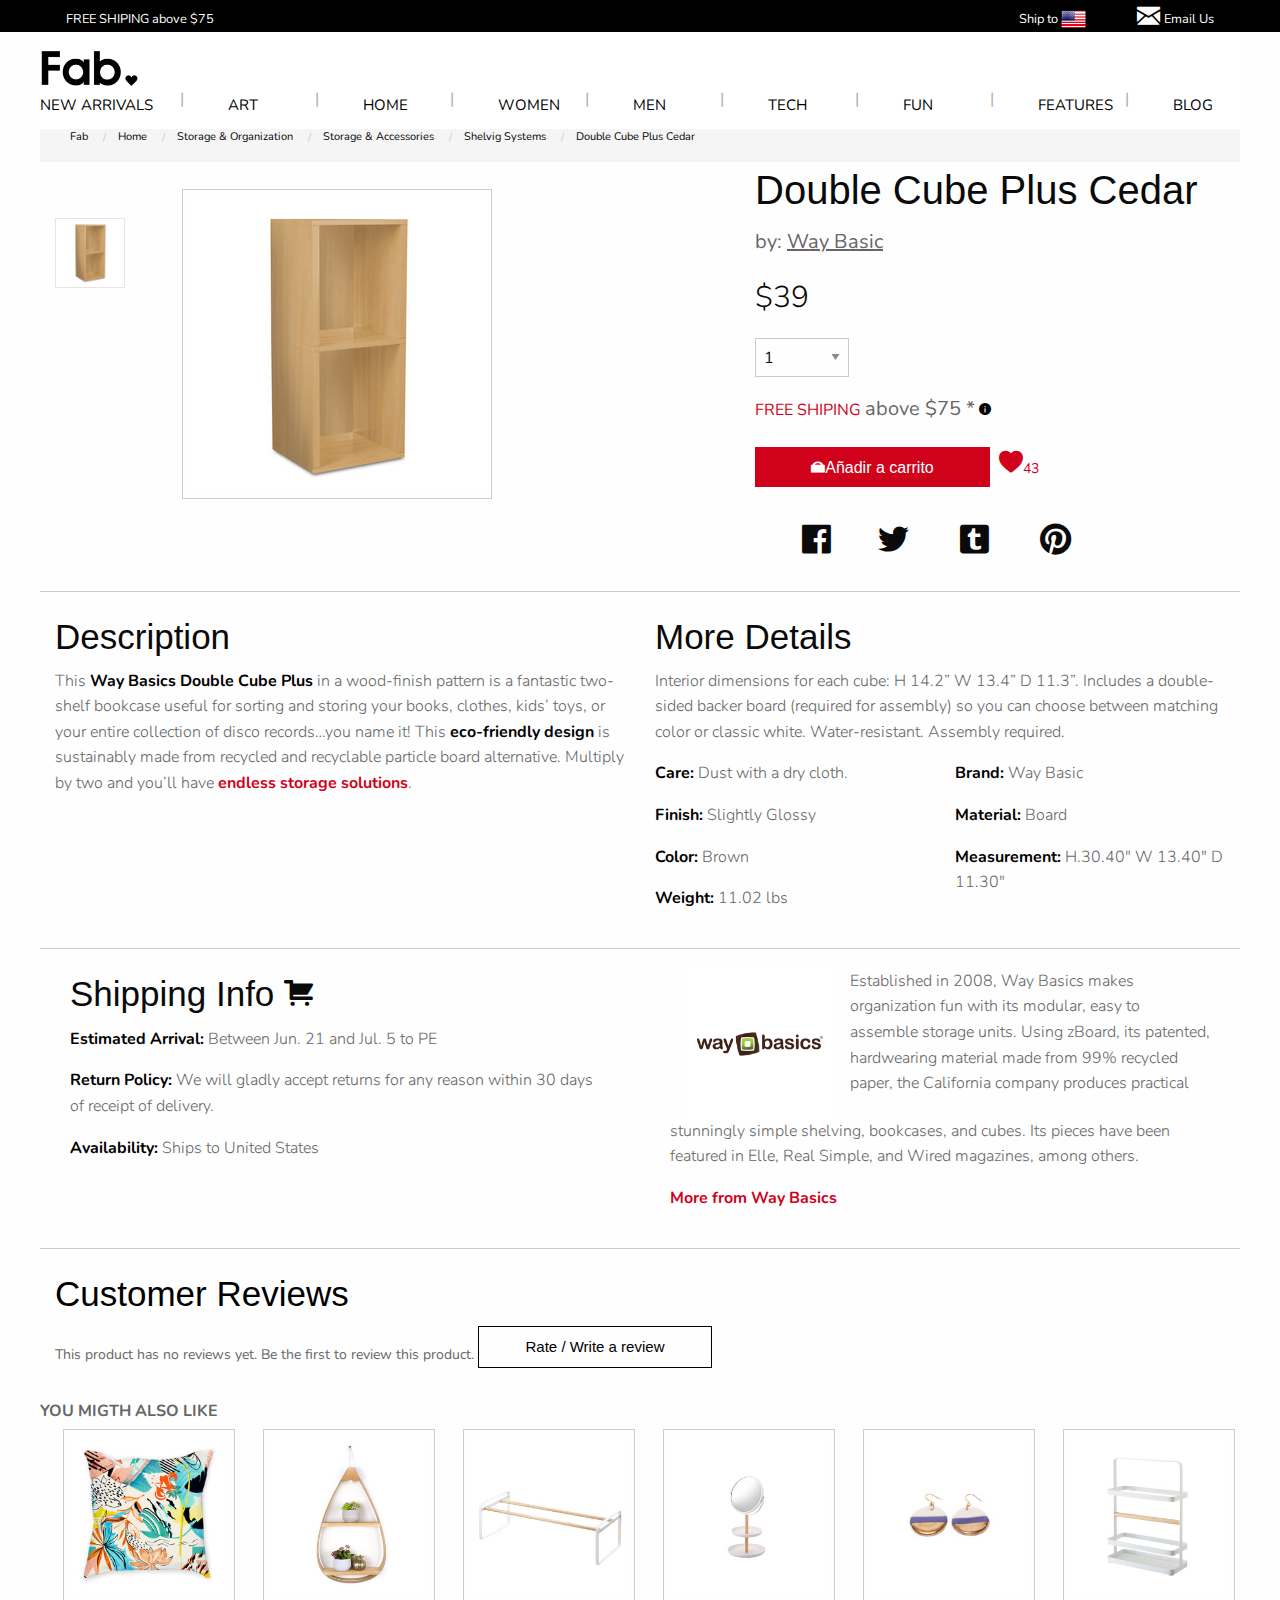
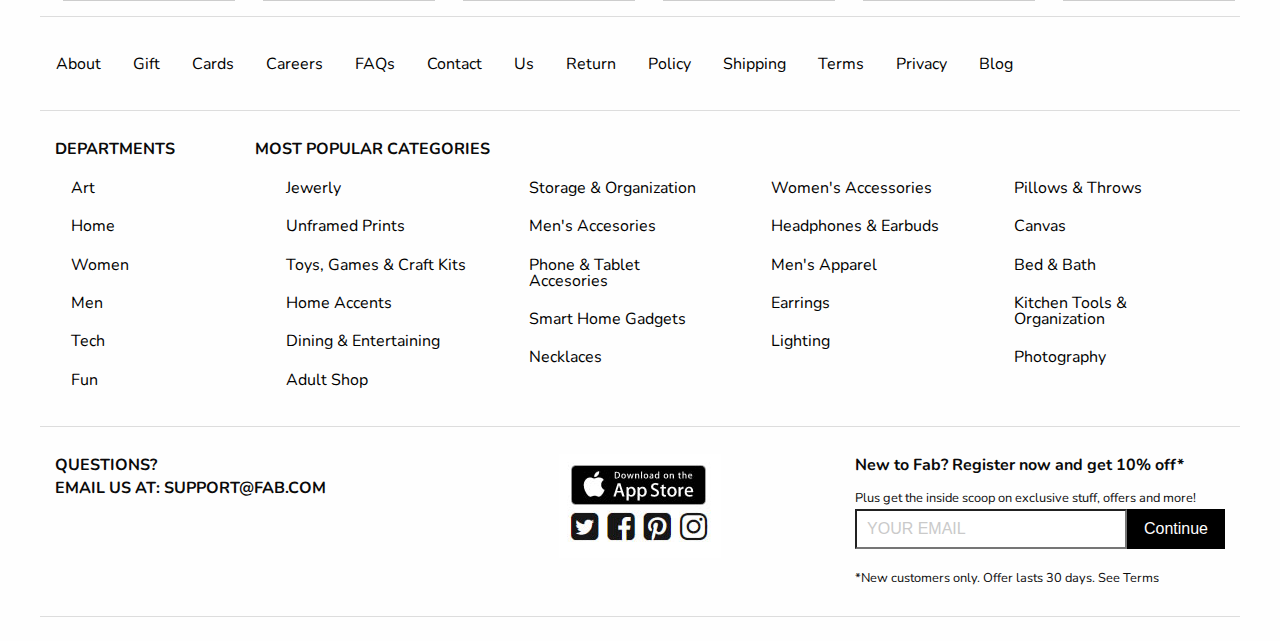
<file: product.html>
<!doctype html>
<html class="no-js" lang="en" dir="ltr">
  <head>
    <meta charset="utf-8">
    <meta http-equiv="x-ua-compatible" content="ie=edge">
    <meta name="viewport" content="width=device-width, initial-scale=1.0">
    <title>Fab | Discover Home, Art, Men's, Women's and Tech Accesories</title>
    <link rel="shortcut icon" href="//dnok91peocsw3.cloudfront.net/favicon/favicon_insp.ico?v=3" type="image/vnd.microsoft.icon">
    <link href="https://fonts.googleapis.com/css?family=Nunito:300,400,700i,800" rel="stylesheet">
    <link rel="stylesheet" href="css/foundation.css">
    <link rel="stylesheet" href="foundation-icons/foundation-icons.css">
    <link rel="stylesheet" href="css/style.css">
    <link rel="stylesheet" href="css/app.css">
    <link rel="stylesheet" href="css/product.css">
  </head>
  <body>
    <header style="display:fixed">
      <div class="bg-black">
        <div class="row ">
            <small>FREE SHIPING above $75</small>
            <span class="ml-4 float-rg hide-for-small-only">
              <small>Email Us</small>
            </span>
            <i class="fi-mail right float-rg"></i>
            <span class="usa-text float-rg">
              <small>Ship to </small><img src="img-product/us.png" alt="USA">
            </span>
        </div>
      </div>
      <div class="row">
        <div class="title-bar" data-responsive-toggle="main-menu" data-hide-for="medium">
          <button class="menu-icon" type="button" data-toggle></button>
          <div class="title-bar-title">
            <img class="logo" src="assets/img/fab_logo_3_0.png" alt="">
          </div>
        </div>
        <div class="top-bar" id="main-menu">
          <div class="top-bar-left">
            <a href="index.html">
              <img class="logo" src="assets/img/fab_logo_3_0.png" alt="">
            </a>
          </div>
          <div class="top-bar-right">
            <ul class="menu vertical medium-horizontal expanded" data-responsive-menu="drilldown medium-dropdown">
              <li><a href="#">NEW ARRIVALS</a></li>
              <li class="separador">|</li>
              <li><a href="#">ART</a></li>
              <li class="separador">|</li>
              <li><a href="#">HOME</a></li>
              <li class="separador">|</li>
              <li><a href="#">WOMEN</a></li>
              <li class="separador">|</li>
              <li><a href="#">MEN</a></li>
              <li class="separador">|</li>
              <li><a href="#">TECH</a></li>
              <li class="separador">|</li>
              <li><a href="#">FUN</a></li>
              <li class="separador">|</li>
              <li><a href="#">FEATURES</a></li>
              <li class="separador">|</li>
              <li><a href="#">BLOG</a></li>
            </ul>
          </div>
        </div>
      </div>
    </header>
    <section  class="details">
    <div class="container">
        <div class="row columns hide-for-small-only bg-gray">
          <div class="medium-12 columns">
          <nav arial-label="" role="navigation">
            <ul class="breadcrumbs">
              <li>
                <a class="enlace" href="#">Fab</a>
              </li>
              <li>
                <a href="#">Home</a>
              </li>
              <li>
                <a href="#">Storage & Organization</a>
              </li>
              <li>
                <a href="#">Storage & Accessories</a>
              </li>
              <li>
                <a href="#">Shelvig Systems</a>
              </li>
              <li>
                <a href="#">Double Cube Plus Cedar</a>
              </li>
            </ul>
          </nav>
        </div>
      </div>
      <div class="row">
        <section>
        <div class="large-1 medium-1 columns">
            <ul class="hide-for-small-only tabs mt-80" data-tabs>
              <li class="tabs-title is-active"><a href="#panel1" aria-selected="true"><img src="img-product/cajon-dos-pisos.png"></a></li>
            </ul>
        </div>
        <div class="medium-6 columns">
          <img class="thumbnail mt-5"  src="img-product/cajon-dos-pisos.png" alt="cajonera-dos-pisos">
            <div class=" row small-up-4 show-for-small-only">
              <div class="column">
                <img class="thumbnail" src="img-product/cajon-dos-pisos.png" alt="cajonera-dos-pisos">
              </div>
              <div class="column">
                <img class="thumbnail" src="img-product/cajon-dos-pisos.png" alt="cajonera-dos-pisos">
              </div>
            </div>
        </div>
        <div class="medium-5 large-5 columns">
          <h3>Double Cube Plus Cedar</h3>
          <p class="text-gray">by: <span class="underline">Way Basic</span></p>
          <p class="price">$39</p>
          <select class="select-number" name="select">
            <option value="one">1</option>
            <option value="two">2</option>
            <option value="three">3</option>
            <option value="four">4</option>
          </select>
          <p class="text-warning">FREE SHIPING <span class="text-gray">above $75 *</span> <span class="fi-info black"></span></p>
          <button  class="add-button" type="button" name="Add" data-open="canvasMyBag"> <span class="fi-shopping-bag"></span>Añadir a carrito</button>
          <span class="fi-heart "><span class="size-14">43</span></span>
         <div class="social"><span class="fi-social-facebook"></span><span class="fi-social-twitter"></span>
           <span class="fi-social-tumblr"></span> <span class="fi-social-pinterest"></span></div>
        </div>
        </div>
        <div class="row">
          <hr class="hide-for-small-only large-12">
          <div class="show-for-small-only columns">
            <ul class="accordion" data-responsive-accordion-tabs="accordion medium-tabs large-accordion">
              <li class="accordion-item" data-accordion-item>
                <a href="#" class="accordion-title black">Description</a>
                  <div class="accordion-content" data-tab-content>
                    <p class="text-gray size-16">This <span class="black"> <strong>Way Basics Double Cube Plus</strong></span>
                      in a wood-finish pattern is a fantastic two-shelf bookcase useful for sorting and storing your books, clothes, kids’ toys, or your
                      entire collection of disco records…you name it! This <span class="black"><strong>eco-friendly design</strong></span> is sustainably made
                      from recycled and recyclable particle board alternative. Multiply by two and you’ll have <span class="text-warning"><strong>endless
                      storage solutions</strong></span>.</p>
                  </div>
              </li>
              <li class="accordion-item " data-accordion-item>
                <a href="#" class="accordion-title black">Shipping info <span class="fi-shopping-cart"></span></a>
                  <div class="accordion-content" data-tab-content>
                    <p class="text-gray size-16"><span class="black"><strong>Estimated Arrival:</strong></span> Between Jun. 21 and Jul. 5 to PE</p>
                    <p class="text-gray size-16"><span class="black"><strong>Return Policy:</strong></span> We will gladly accept returns for any reason within 30 days of receipt of delivery.</p>
                    <p class="text-gray size-16"><span class="black"><strong>Availability:</strong></span> Ships to United States</p>
                  </div>
             </li>
             <li class="accordion-item" data-accordion-item>
                <a href="#" class="accordion-title black">More Details</a>
                  <div class="accordion-content" data-tab-content>
                    <p class="text-gray size-16">Interior dimensions for each cube: H 14.2” W 13.4” D 11.3”. Includes a double-sided backer board (required for assembly) so you can choose
                      between matching color or classic white. Water-resistant. Assembly required.</p>
                    <div class="row text-gray size-16 ">
                        <div class="small-6 columns">
                          <p><span class="black"><strong>Care:</strong></span> Dust with a dry cloth.</p>
                          <p><span class="black"><strong>Finish:</strong></span> Slightly Glossy</p>
                          <p><span class="black"><strong>Color:</strong></span> Brown</p>
                          <p><span class="black"><strong>Weight:</strong></span> 11.02 lbs</p>
                        </div>
                        <div class="small-6 columns">
                          <p><span class="black"><strong>Brand:</strong></span> Way Basic</p>
                          <p><span class="black"><strong>Material:</strong></span> Board</p>
                          <p><span class="black"><strong>Measurement:</strong></span> H.30.40" W 13.40" D 11.30"</p>
                        </div>
                    </div>
                  </div>
              </li>
              <li class="accordion-item" data-accordion-item>
                 <a href="#" class="accordion-title black">Way Basic</a>
                   <div class="accordion-content" data-tab-content>
                     <div class=" small-4 columns">
                       <img src="img-product/way-basic.jpg" width="150" alt="way-basic">
                     </div>
                     <div class="small-8 small-offset-4 columsn">
                       <p class="text-gray size-16">Established in 2008, Way Basics makes organization fun with its modular, easy to assemble
                         storage units.</p>
                     </div>
                     <div class="row">
                       <div class="small-12 columns text-gray size-16">
                         <p>Using zBoard, its patented, hardwearing material made from 99% recycled paper,
                         the California company produces.</p>
                         <p class="text-warning"><strong>More from Way Basics</strong></p>
                       </div>
                     </div>
                  </div>
               </li>
          </ul>
      </div>
    </div>
    <div class="row">
    <div class="hide-for-small-only medium-6 large-6 columns">
       <div>
         <h2 class="size-35">Description</h2>
         <p class="text-gray size-16">This <span class="black"> <strong>Way Basics Double Cube Plus</strong></span>
             in a wood-finish pattern is a fantastic two-shelf bookcase useful for sorting and storing your books, clothes, kids’ toys, or your
             entire collection of disco records…you name it! This <span class="black"><strong>eco-friendly design</strong></span> is sustainably made
             from recycled and recyclable particle board alternative. Multiply by two and you’ll have <span class="text-warning"><strong>endless
             storage solutions</strong></span>.</p>
      </div>
   </div>
   <div class="hide-for-small-only medium-6 large-6 columns">
     <div>
       <h2 class="size-35">More Details</h2>
       <p class="text-gray size-16">Interior dimensions for each cube: H 14.2” W 13.4” D 11.3”. Includes a double-sided backer board (required for assembly) so you can choose
         between matching color or classic white. Water-resistant. Assembly required.</p>
       <div class="row text-gray size-16 ">
           <div class="small-6 columns">
             <p><span class="black"><strong>Care:</strong></span> Dust with a dry cloth.</p>
             <p><span class="black"><strong>Finish:</strong></span> Slightly Glossy</p>
             <p><span class="black"><strong>Color:</strong></span> Brown</p>
             <p><span class="black"><strong>Weight:</strong></span> 11.02 lbs</p>
           </div>
           <div class="small-6 columns">
             <p><span class="black"><strong>Brand:</strong></span> Way Basic</p>
             <p><span class="black"><strong>Material:</strong></span> Board</p>
             <p><span class="black"><strong>Measurement:</strong></span> H.30.40" W 13.40" D 11.30"</p>
           </div>
       </div>
     </div>
   </div>
  </div>
 <div class="row">
   <hr class="hide-for-small-only large-12">
   <div class="hide-for-small-only medium-6 large-6 columns">
       <div class="small-6-only columns">
         <h2 class="size-35">Shipping Info <span class="fi-shopping-cart"></span></h2>
         <p class="text-gray size-16"><span class="black"><strong>Estimated Arrival:</strong></span> Between Jun. 21 and Jul. 5 to PE</p>
         <p class="text-gray size-16"><span class="black"><strong>Return Policy:</strong></span> We will gladly accept returns for any reason within 30 days of receipt of delivery.</p>
         <p class="text-gray size-16"><span class="black"><strong>Availability:</strong></span> Ships to United States</p>
       </div>
   </div>
   <div class="hide-for-small-only medium-6 large-6 columns">
       <div class="small-6-only columns">
         <div class=" small-4 columns">
           <img src="img-product/way-basic.jpg" width="150" alt="way-basic">
         </div>
         <div class="small-8 small-offset-4 columsn">
           <p class="text-gray size-16">Established in 2008, Way Basics makes organization fun with its modular, easy to assemble
             storage units. Using zBoard, its patented, hardwearing material made from 99% recycled paper,
             the California company produces practical</p>
         </div>
         <div class="row">
           <div class="medium-12 columns text-gray size-16">
            <p> stunningly simple shelving, bookcases, and cubes.
             Its pieces have been featured in Elle, Real Simple, and Wired magazines, among others.</p>
             <p class="text-warning"><strong>More from Way Basics</strong></p>
           </div>
         </div>
       </div>
   </div>
 </div>
 <div class="row">
   <hr class="hide-for-small-only large-12 ">
   <div class="large-12 small-12 columns">
     <h2 class="hide-for-small-only black size-35">Customer Reviews</h2>
     <h2 class="show-for-small-only black size-16"><strong>Customer Reviews</strong></h2>
   </div>
   <div class="large-12 small-12 columns mt-1">
     <p class="text-gray size-14">This product has no reviews yet. Be the first to review this product.
       <button class="hollow button secondary" href="#">Rate / Write a review</button>
     </p>
   </div>
 </div>
 <div class=" row small-up-6">
   <h2 class="size-16 text-gray"><strong>YOU MIGTH ALSO LIKE</strong></h2>
   <div class="column">
     <img class="thumbnail" src="img-product/pillow.png" alt="cajonera-dos-pisos">
   </div>
   <div class="column">
     <img class="thumbnail" src="img-product/uno.png" alt="colgador">
   </div>
   <div class="column">
     <img class="thumbnail" src="img-product/banca.png" alt="Banca-de-madera">
   </div>
   <div class="column">
     <img class="thumbnail" src="img-product/mirror.png" alt="espejo">
   </div>
   <div class="column">
     <img class="thumbnail" src="img-product/aretes.png" alt="aretes">
   </div>
   <div class="column">
     <img class="thumbnail" src="img-product/kitchen.png" alt="adorno-cocina">
   </div>
 </div>
</div>
  </section>
  <section class="modal">
    <div class="off-canvas position-right off-canvas-wrapper" id="canvasMyBag" data-off-canvas data-transition="overlap">
       <div class="off-canvas-content" data-off-canvas-content>
         <div class="checkout-summary">
           <header class="myBagHeader">
             <i class="icon-chevron-right2 close-icon small-1" aria-hidden="true" data-close></i>
             <h5 class="small-3 small-offset-4">My Bag</h5>
           </header>
           <div class="free-shipping ocultar">
             <span class="icon-truck"></span><span class="text-weight">Your Fab products are eligible for <span>FREE SHIPPING</span>*</span>
           </div>
           <div class="checkout-summary-item ocultar">
             <img src="img-product/cajon-dos-pisos.png" class="myBag-producto-img float-left">
             <div class="item-name float-left">
               <span>Double Cube Plus Cedar</span>
             </div>
             <div class="item-price float-left">
               <div class="select">
                 <select class="count" name="">
                   <option value="" class="select-text" selected>1</option>
                   <option value="" class="select-text">2</option>
                   <option value="" class="select-text">3</option>
                   <option value="" class="select-text">4</option>
                   <option value="" class="select-text">5</option>
                   <option value="" class="select-text">6</option>
                   <option value="" class="select-text">7</option>
                   <option value="" class="select-text">8</option>
                   <option value="" class="select-text">9</option>
                   <option value="" class="select-text">10</option>
                   <option value="" class="select-text">11</option>
                   <option value="" class="select-text">12</option>
                   <option value="" class="select-text">13</option>
                   <option value="" class="select-text">14</option>
                   <option value="" class="select-text">15</option>
                   <option value="" class="select-text">16</option>
                   <option value="" class="select-text">17</option>
                   <option value="" class="select-text">18</option>
                   <option value="" class="select-text">19</option>
                   <option value="" class="select-text">20</option>
                   <option value="" class="select-text">21</option>
                 </select>
               </div>
               <strong class="float-right">$39</strong>
             </div>
             <span class="float-left arrival">Estimated Arrival: <span class="text-green">Jun. 20 - Jul. 4</span></span>
             <span class="icon-trashcan"></span>
           </div>
           <footer class="ocultar">
             <ul class="vertical menu no-bullet footer-menu" data-accordion-menu>
               <li class="title">
                 <a href="#">Order Summary</a>
                 <span class="icon-angle-double-up doble-arrow doble-arrow-up"></span>
                 <span class="icon-angle-double-down doble-arrow doble-arrow-down"></span>
                 <ul class="menu vertical nested active">
                   <li class="li-border">
                     <div class="detail-price">
                       <span class="float-left">Subtotal</span>
                       <span class="float-right">$39</span>
                     </div>
                   </li>
                   <li class="li-border">
                     <div class="detail-price">
                       <span class="float-left">Estimated Shipping Fee</span>
                       <span class="float-right text-green">FREE</span>
                     </div>
                   </li>
                 </ul>
               </li>
               <li>
                 <div class="detail-total">
                   <span class="float-left">Total</span>
                   <span class="float-right">$39</span>
                 </div>
               </li>
               <li>
                 <button class="button expanded checkout" id ="checkout">Checkout <span class="icon-chevron-right2"></span></button>
               </li>
             </ul>
           </footer>
           <div class="payment" id="payment">
             <span class="cerrar" id="cerrar">&times</span>
             <span class="payment-title">Select your payment method:
             </span>
             <p class="promo-text">Promo codes can be applied on the next screen.</p>
             <div class="donation">
               <span class="icon-check-square-o check"></span>
               <span class="donation-text">  I would like to donate $1 to support
                 <span class="donation-link">"International Rescue Committee"</span>.</span>
             </div>
             <div class="card">
               Credit Card
             </div>
             <div class="paypal">
               <img src="assets/img/new_paypal_logo.png" alt="">
             </div>
           </div>
         </div>
       </div>
     </div>
  </section>
  <footer>
    <div class="row border-top" id="menu-footer">
      <div class="small-12 medium-12">
        <ul class="menu vertical medium-horizontal">
          <li><a href="#">About</a></li>
          <li><a href="#">Gift</a></li>
          <li><a href="#">Cards</a></li>
          <li><a href="#">Careers</a></li>
          <li><a href="#">FAQs</a></li>
          <li><a href="#">Contact</a></li>
          <li><a href="#">Us</a></li>
          <li><a href="#">Return</a></li>
          <li><a href="#">Policy</a></li>
          <li><a href="#">Shipping</a></li>
          <li><a href="#">Terms</a></li>
          <li><a href="#">Privacy</a></li>
          <li><a href="#">Blog</a></li>
        </ul>
      </div>
    </div>
    <div class="row border-top" id="departments">
      <div class="small-12 medium-12 large-2 columns">
        <h6><strong>DEPARTMENTS</strong></h6>
        <ul class="menu vertical">
          <li><a href="#">Art</a></li>
          <li><a href="#">Home</a></li>
          <li><a href="#">Women</a></li>
          <li><a href="#">Men</a></li>
          <li><a href="#">Tech</a></li>
          <li><a href="#">Fun</a></li>
        </ul>
      </div>
      <div class="small-12 medium-12 large-10 columns">
        <div class="row columns">
          <h6><strong>MOST POPULAR CATEGORIES</strong></h6>
        </div>
        <div class="small-6 large-3 columns">
          <ul class="menu vertical">
            <li><a href="#">Jewerly</a></li>
            <li><a href="#">Unframed Prints</a></li>
            <li><a href="#">Toys, Games & Craft Kits</a></li>
            <li><a href="#">Home Accents</a></li>
            <li><a href="#">Dining & Entertaining</a></li>
            <li><a href="#">Adult Shop</a></li>
          </ul>
        </div>
        <div class="small-6 large-3 columns">
          <ul class="menu vertical">
            <li><a href="#">Storage & Organization</a></li>
            <li><a href="#">Men's Accesories</a></li>
            <li><a href="#">Phone & Tablet Accesories</a></li>
            <li><a href="#">Smart Home Gadgets</a></li>
            <li><a href="#">Necklaces</a></li>
          </ul>
        </div>
        <div class="small-6 large-3 columns">
          <ul class="menu vertical">
            <li><a href="#">Women's Accessories</a></li>
            <li><a href="#">Headphones & Earbuds</a></li>
            <li><a href="#">Men's Apparel</a></li>
            <li><a href="#">Earrings</a></li>
            <li><a href="#">Lighting</a></li>
          </ul>
        </div>
        <div class="small-6 large-3 columns">
          <ul class="menu vertical">
            <li><a href="#">Pillows & Throws</a></li>
            <li><a href="#">Canvas</a></li>
            <li><a href="#">Bed & Bath</a></li>
            <li><a href="#">Kitchen Tools & Organization</a></li>
            <li><a href="#">Photography</a></li>
          </ul>
        </div>
      </div>
    </div>
    <div class="row border-top border-bottom" id="questions">
      <div class="small-12 medium-12 large-4 columns">
        <h6><strong>QUESTIONS?<br>EMAIL US AT: SUPPORT@FAB.COM</strong></h6>
      </div>
      <div class="small-12 medium-12 large-4 columns text-center">
        <img src="assets/img/redes.jpg" alt="">
      </div>
      <div class="small-12 medium-12 large-4 columns">
        <h6><strong>New to Fab? Register now and get 10% off*</strong></h6>
        <small>Plus get the inside scoop on exclusive stuff, offers and more!</small>
        <div class="input-group">
          <input id="input-register" class="input-group-field" placeholder="YOUR EMAIL">
          <div class="input-group-button">
            <input id="btn-continue" type="submit" class="button" value="Continue">
          </div>
        </div>
        <small>*New customers only. Offer lasts 30 days. See Terms</small>
      </div>
    </div>
    <br>
  </footer>
<script src="js/vendor/jquery.js" type="text/javascript"></script>
<script src="js/vendor/foundation.js" type="text/javascript"></script>
<script src="js/vendor/what-input.js" type="text/javascript"></script>
<script src="js/app.js" type="text/javascript"></script>
</body>
</html>
</file>
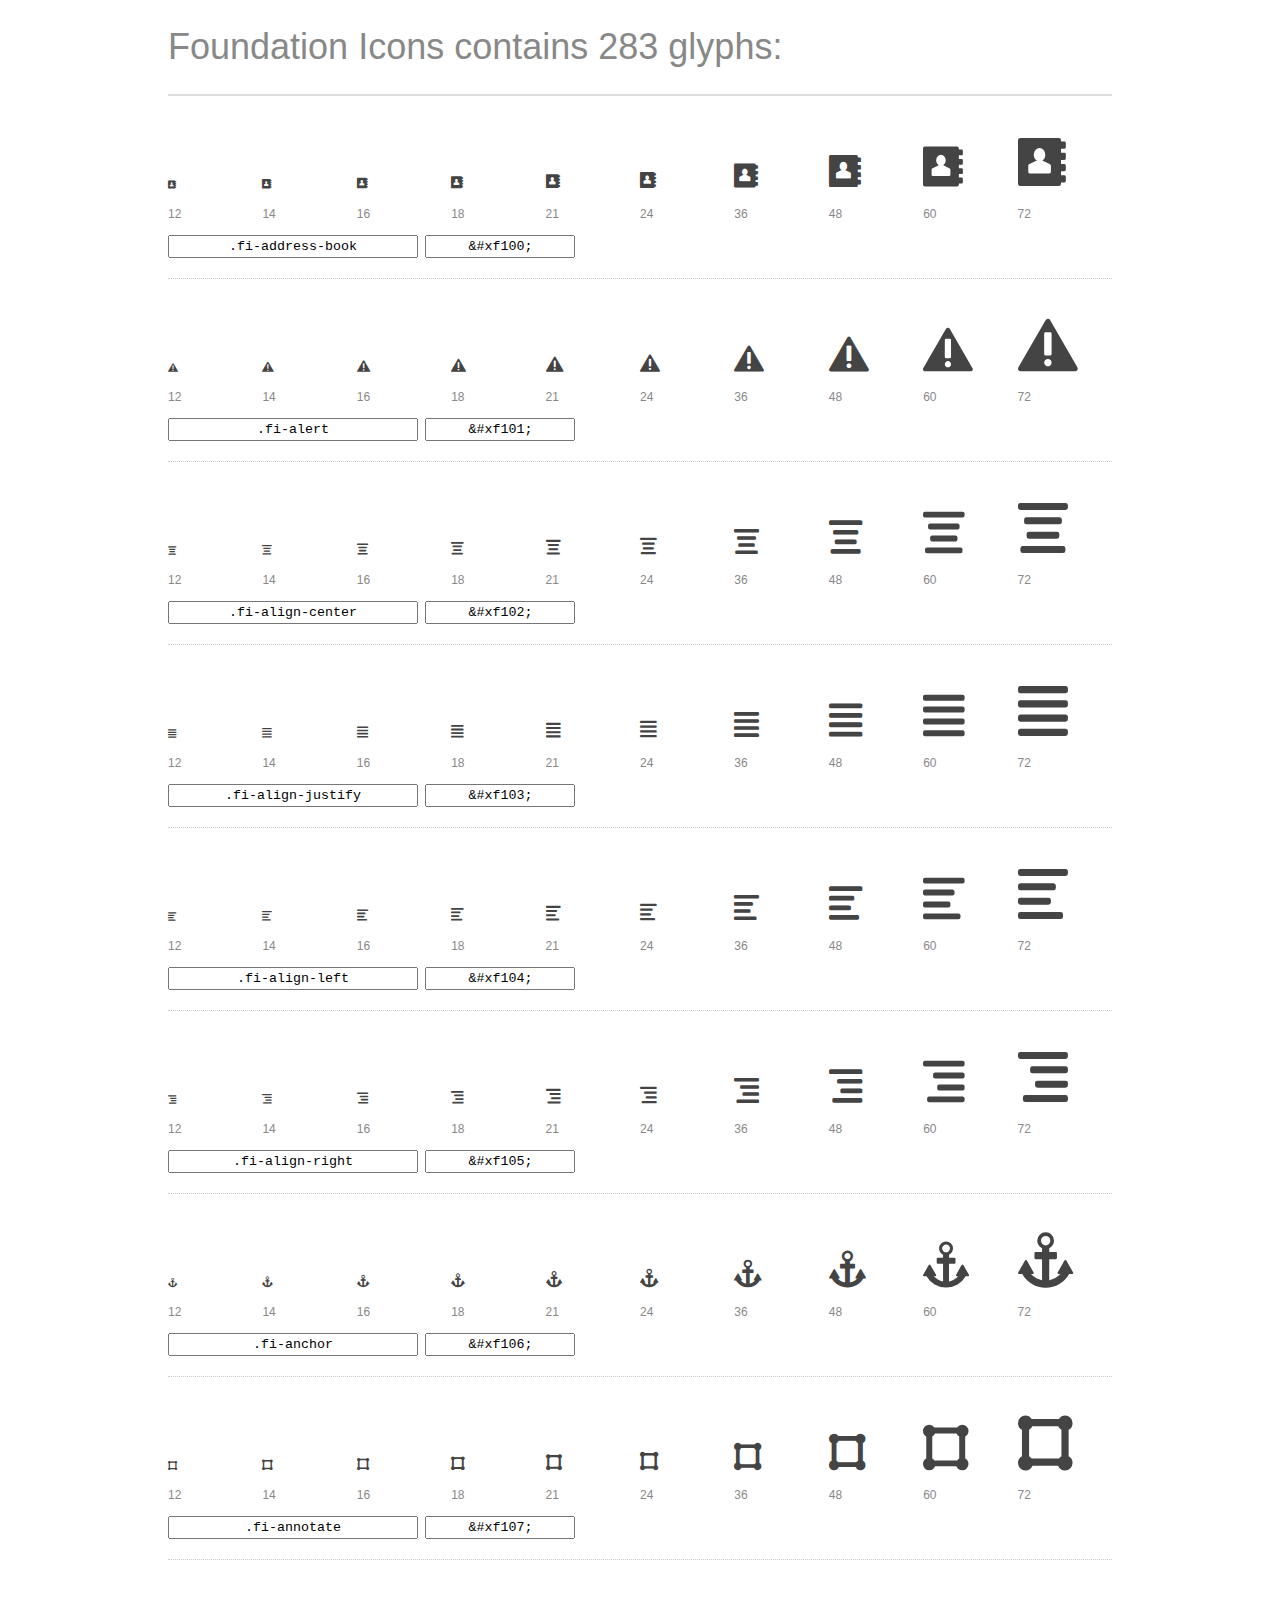
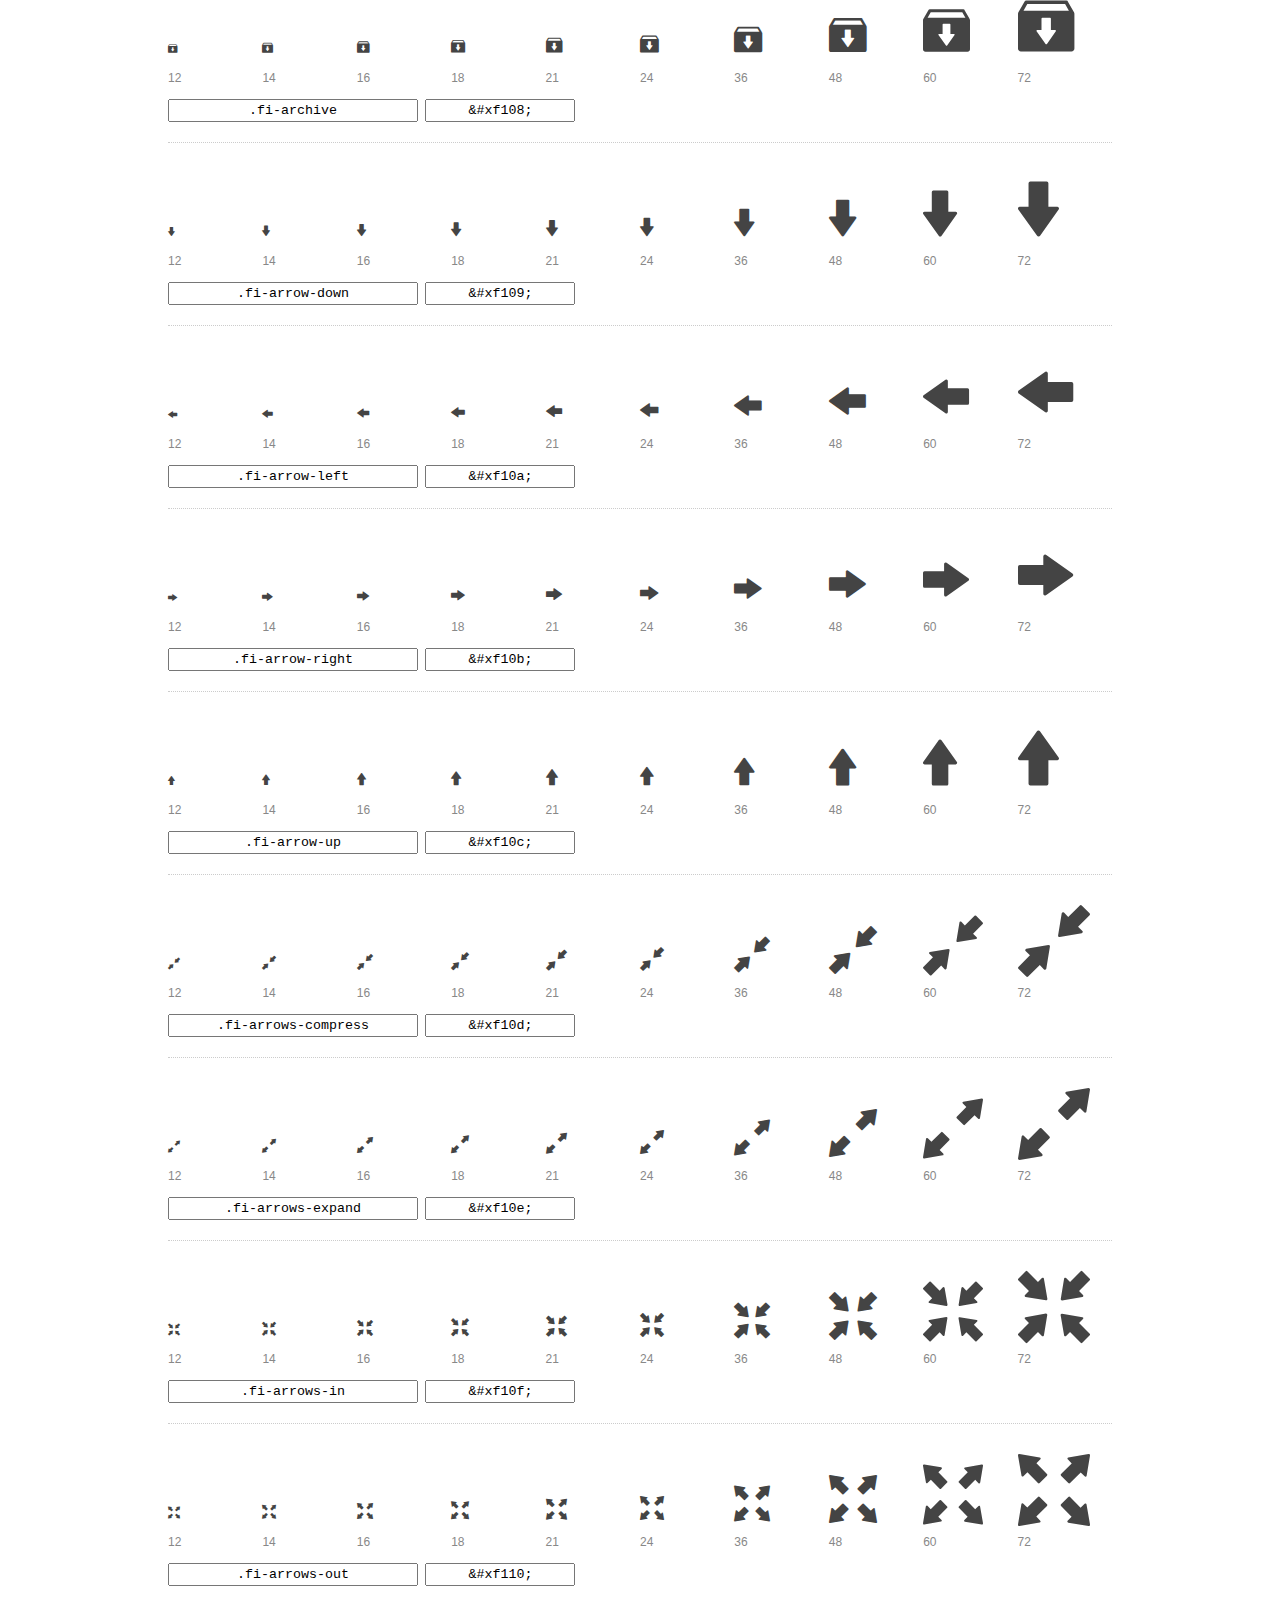
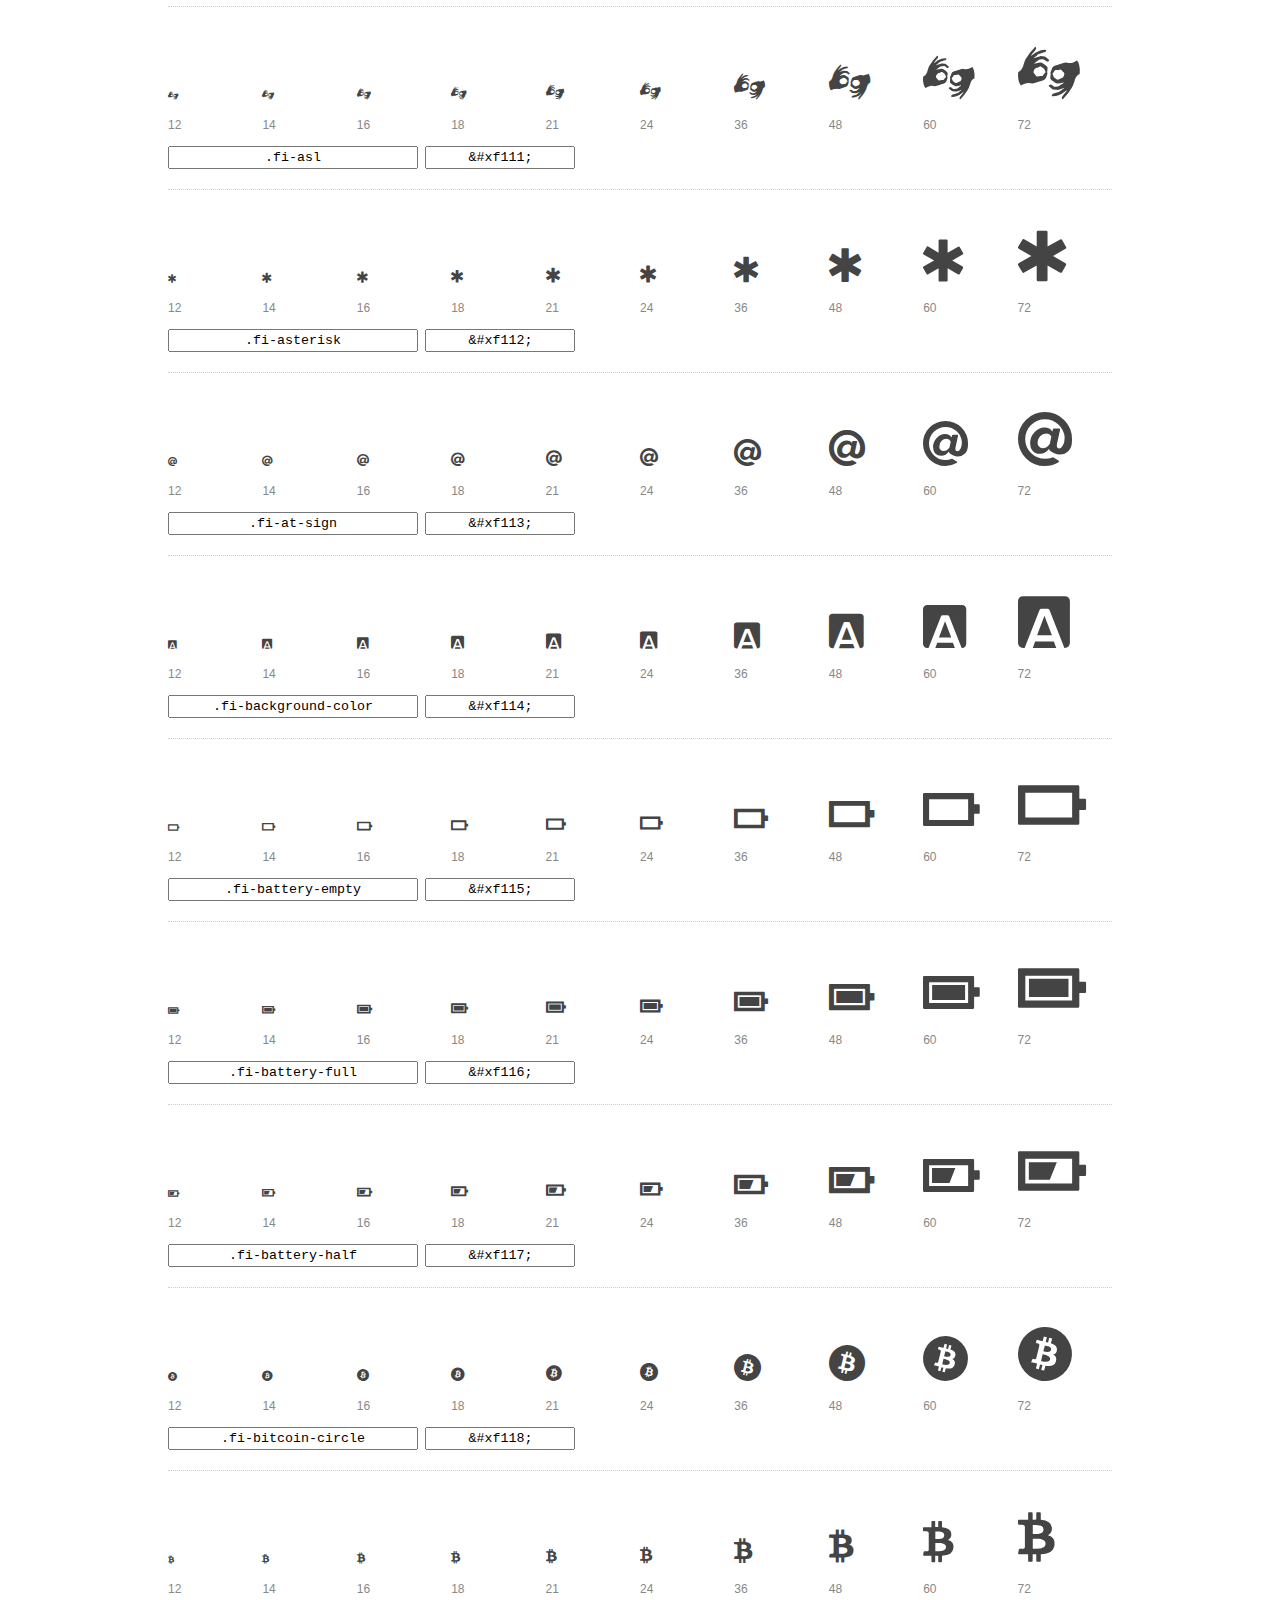
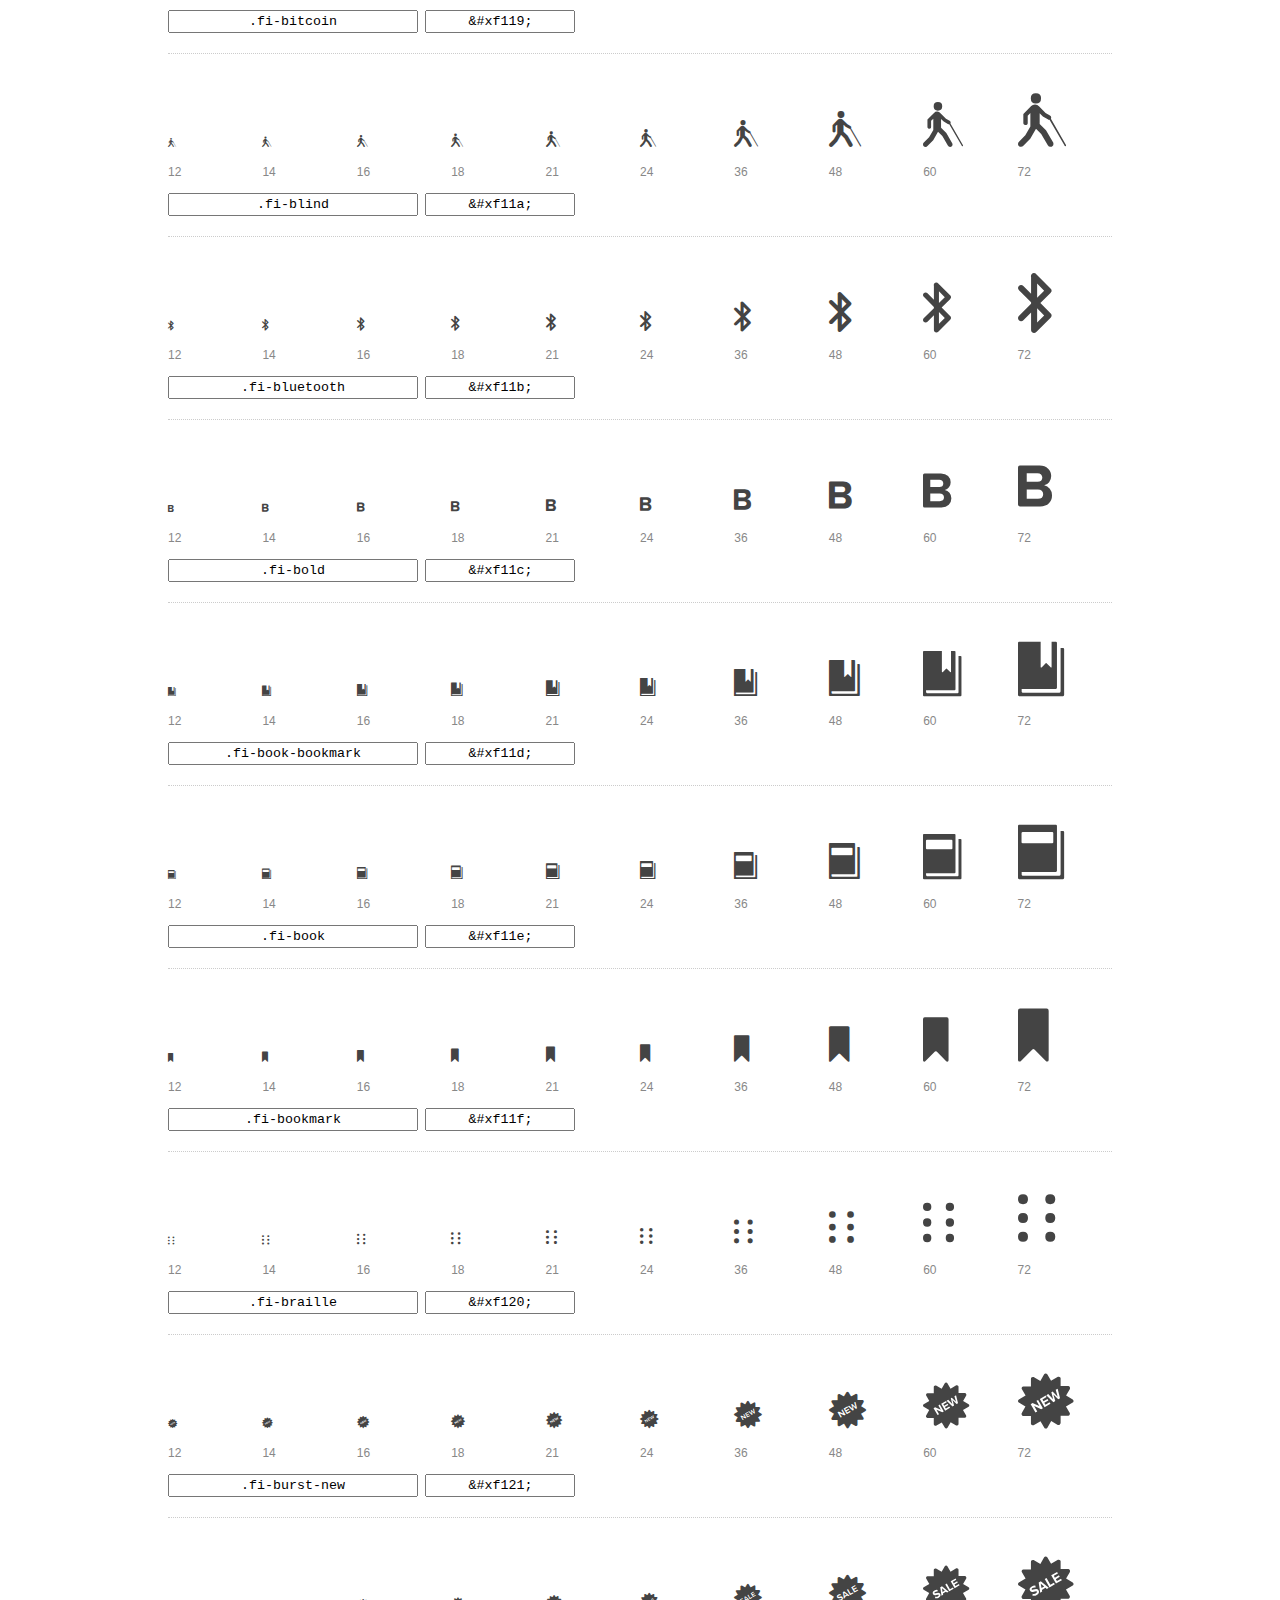
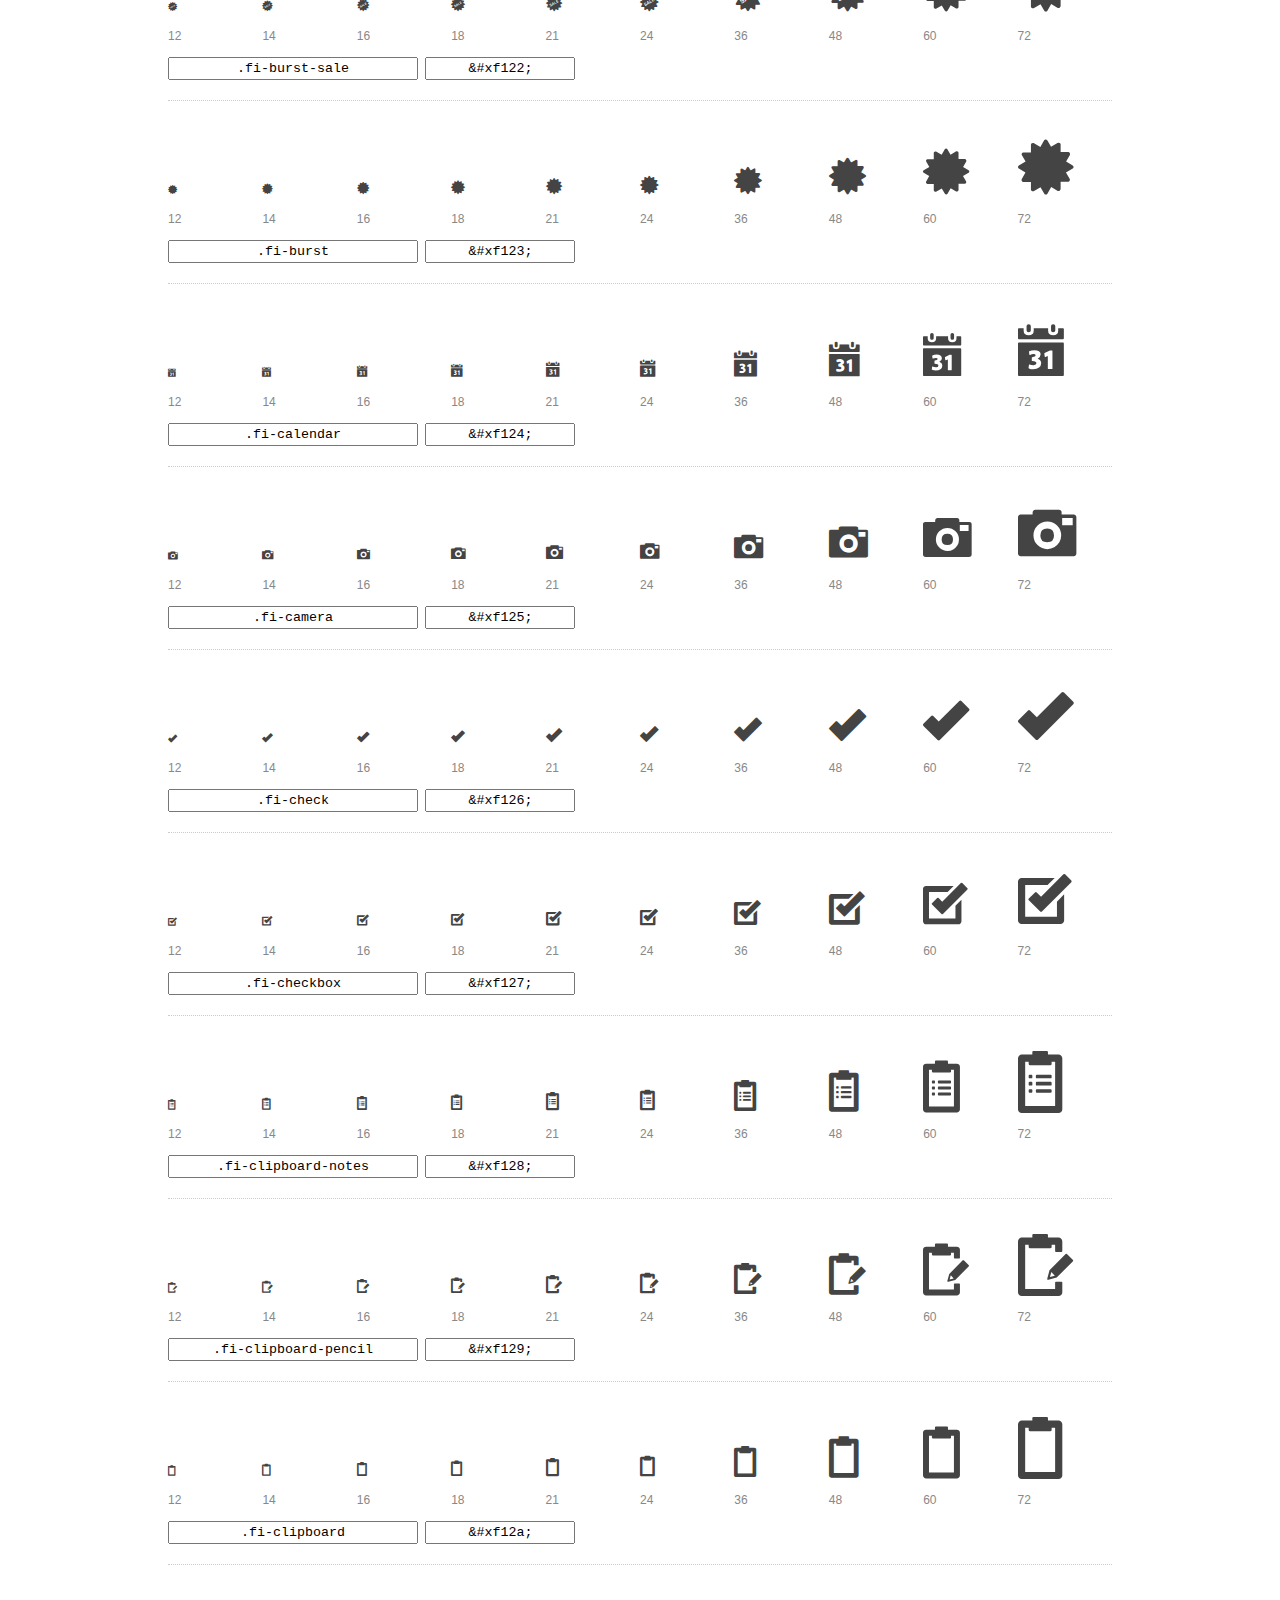
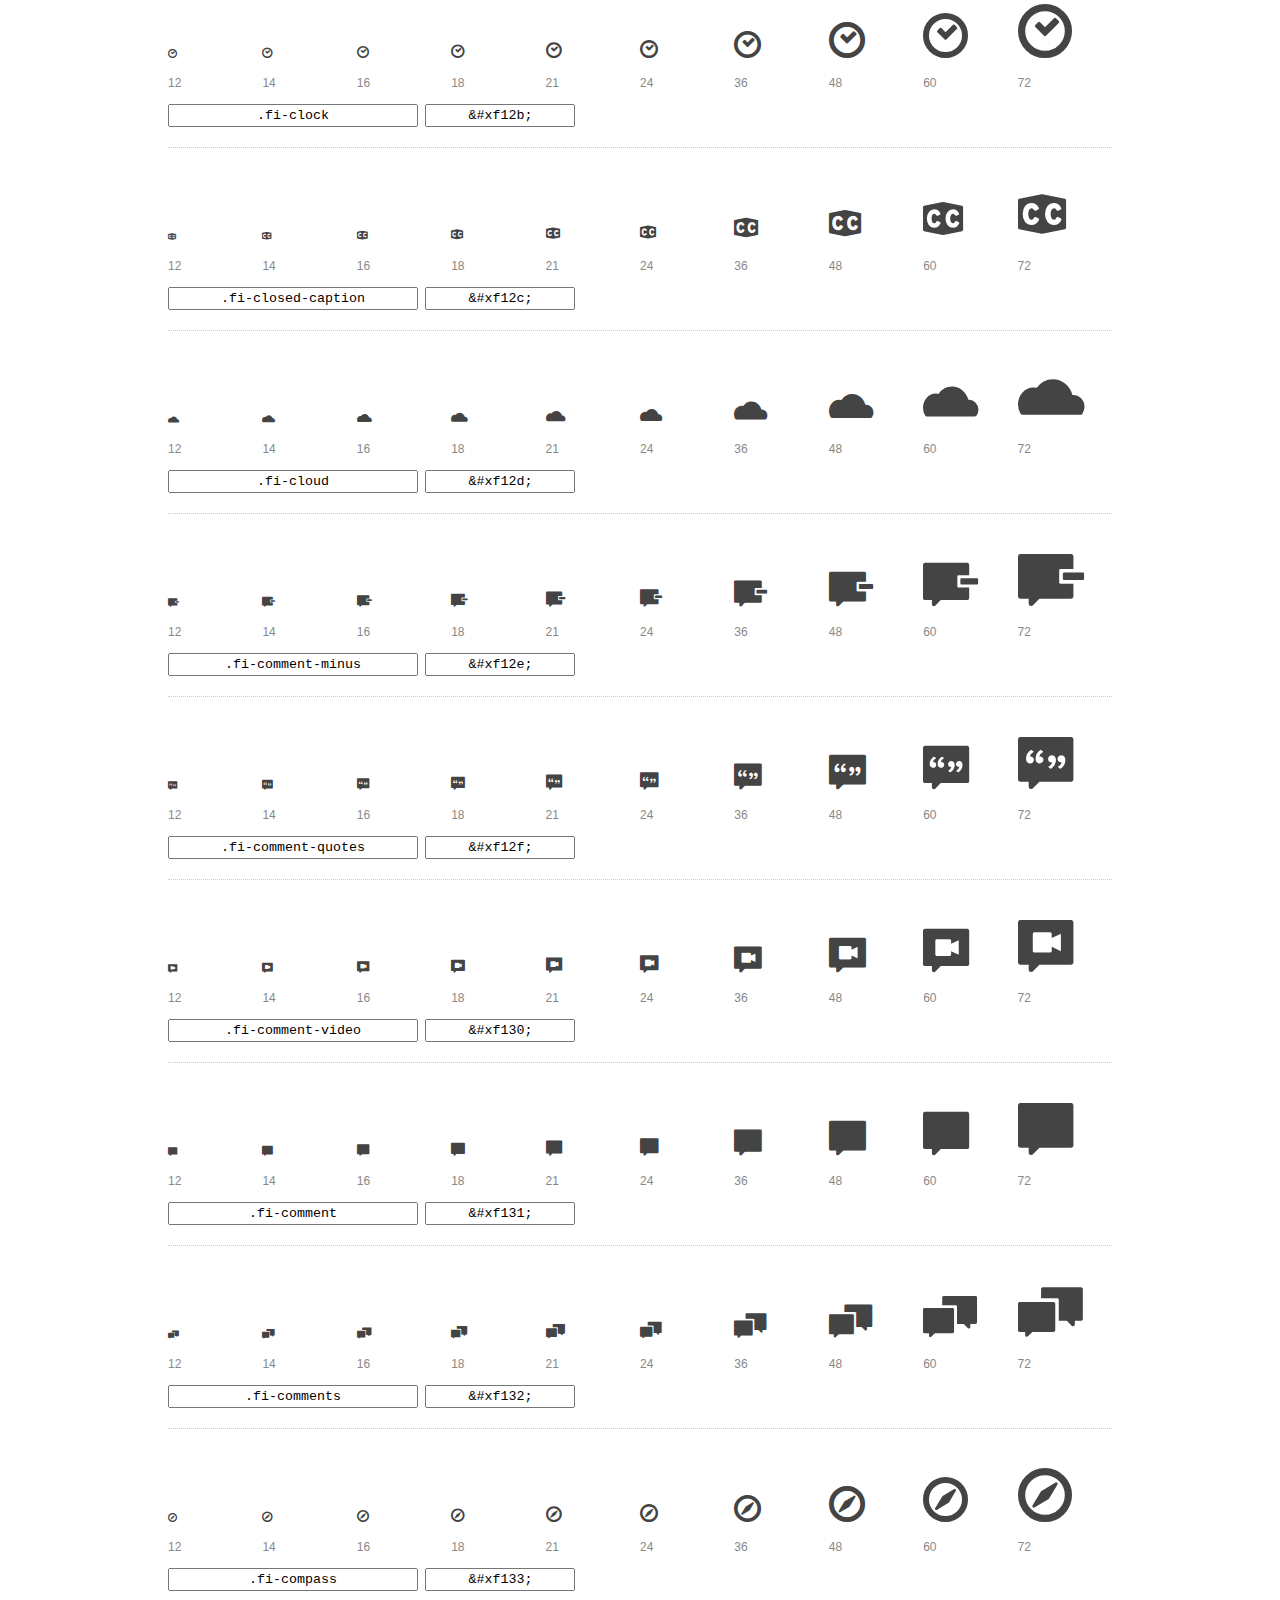
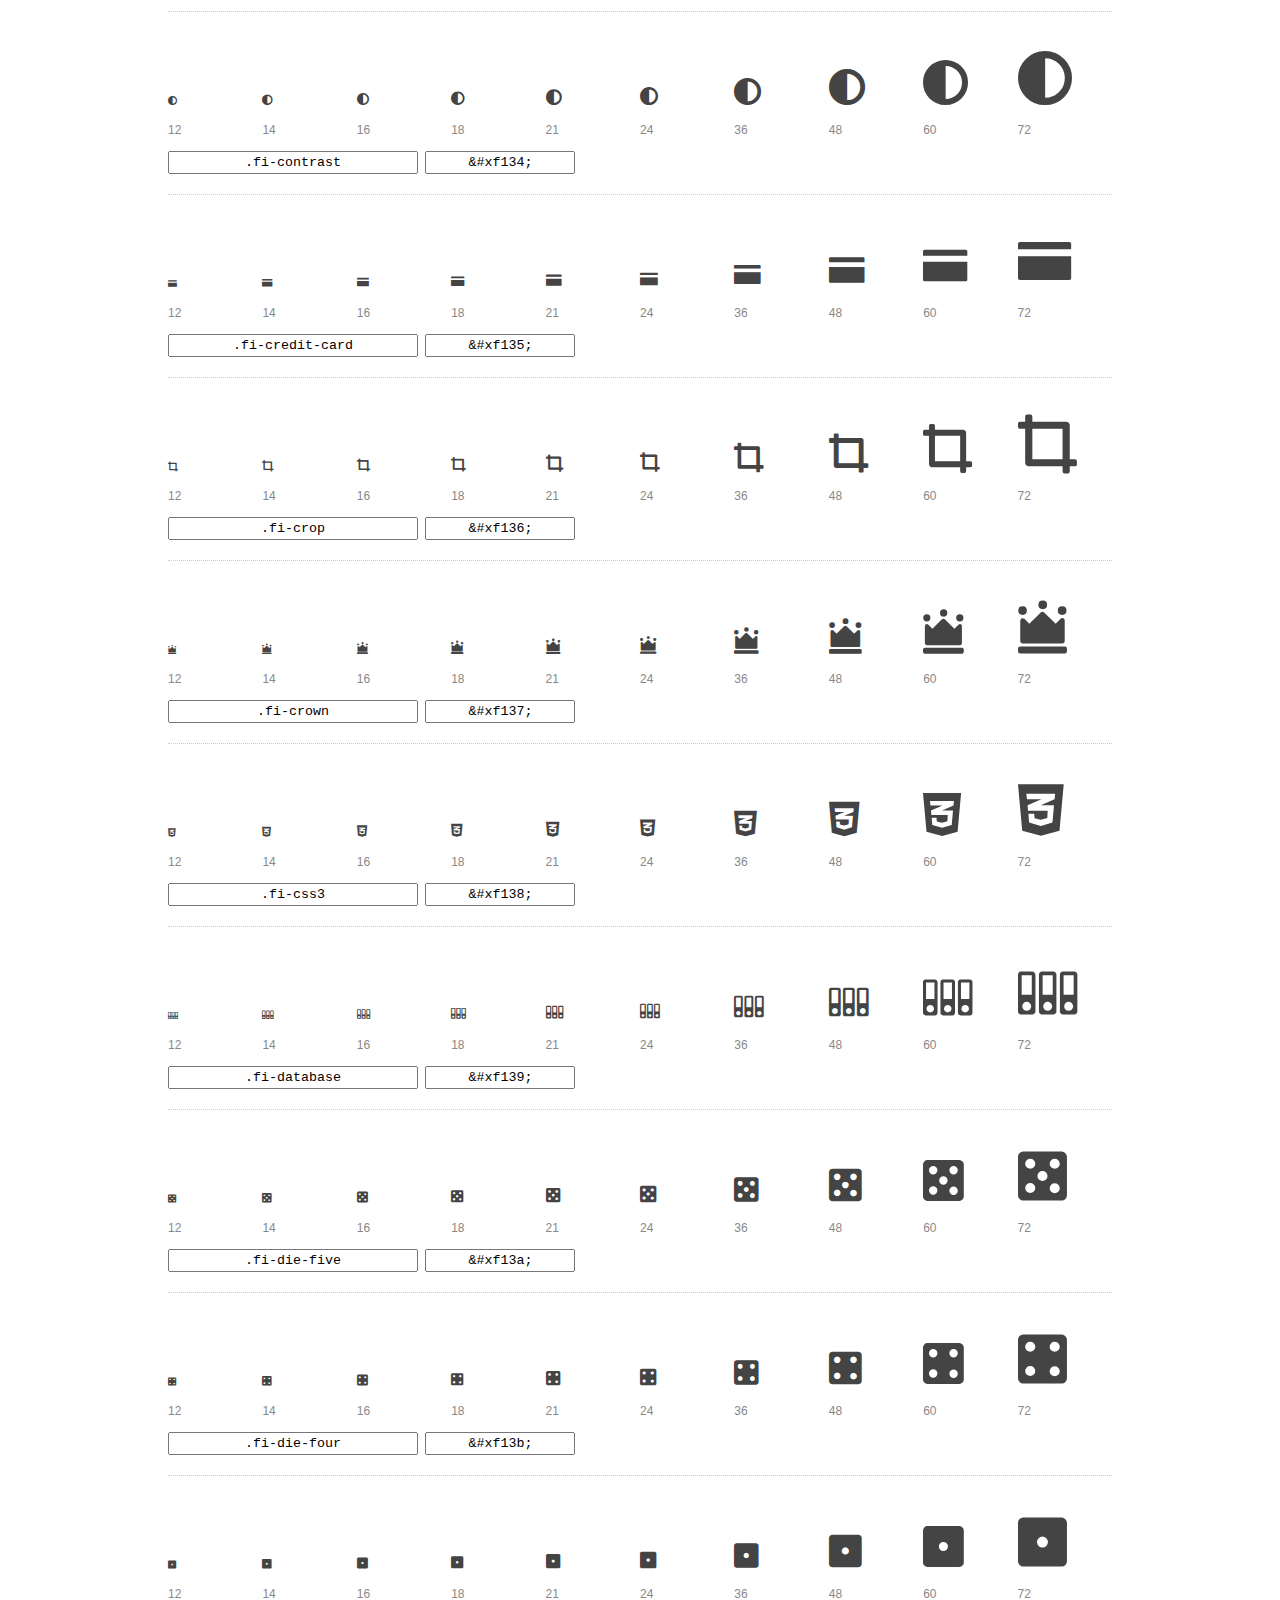
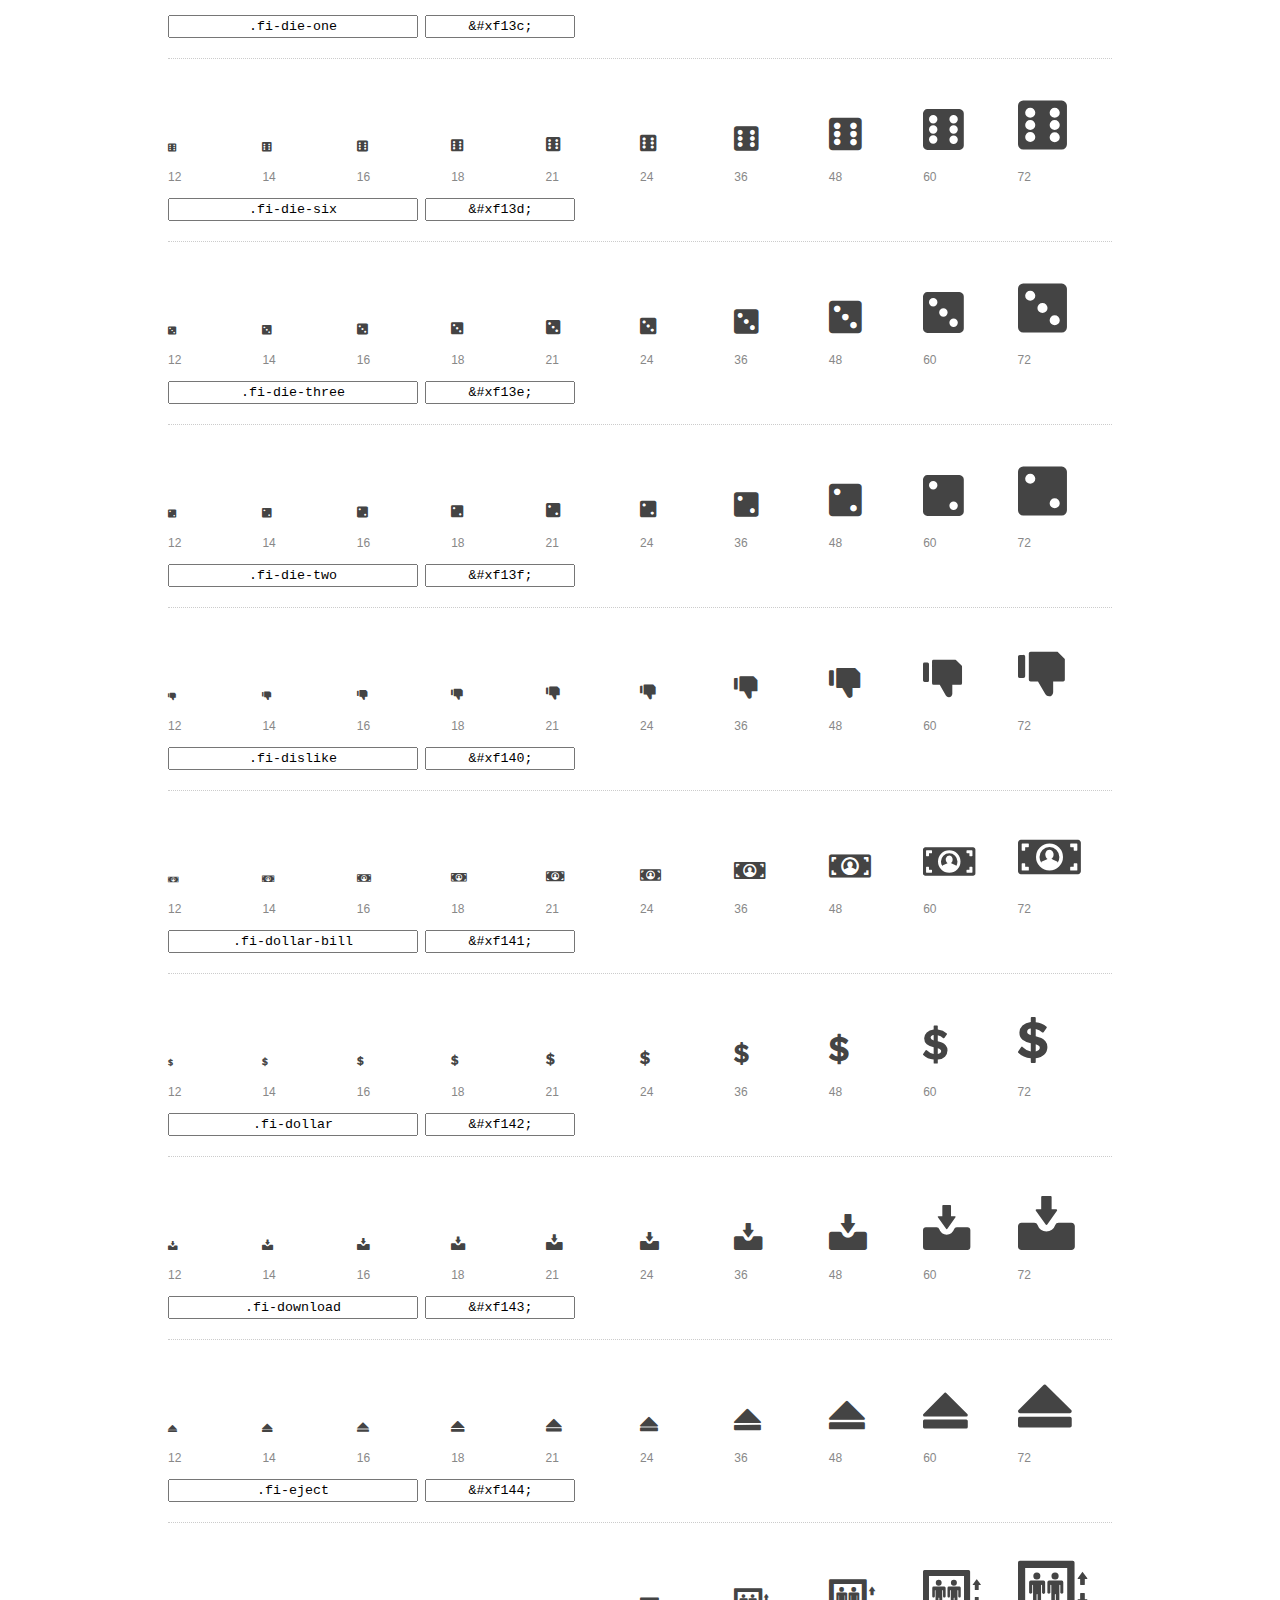
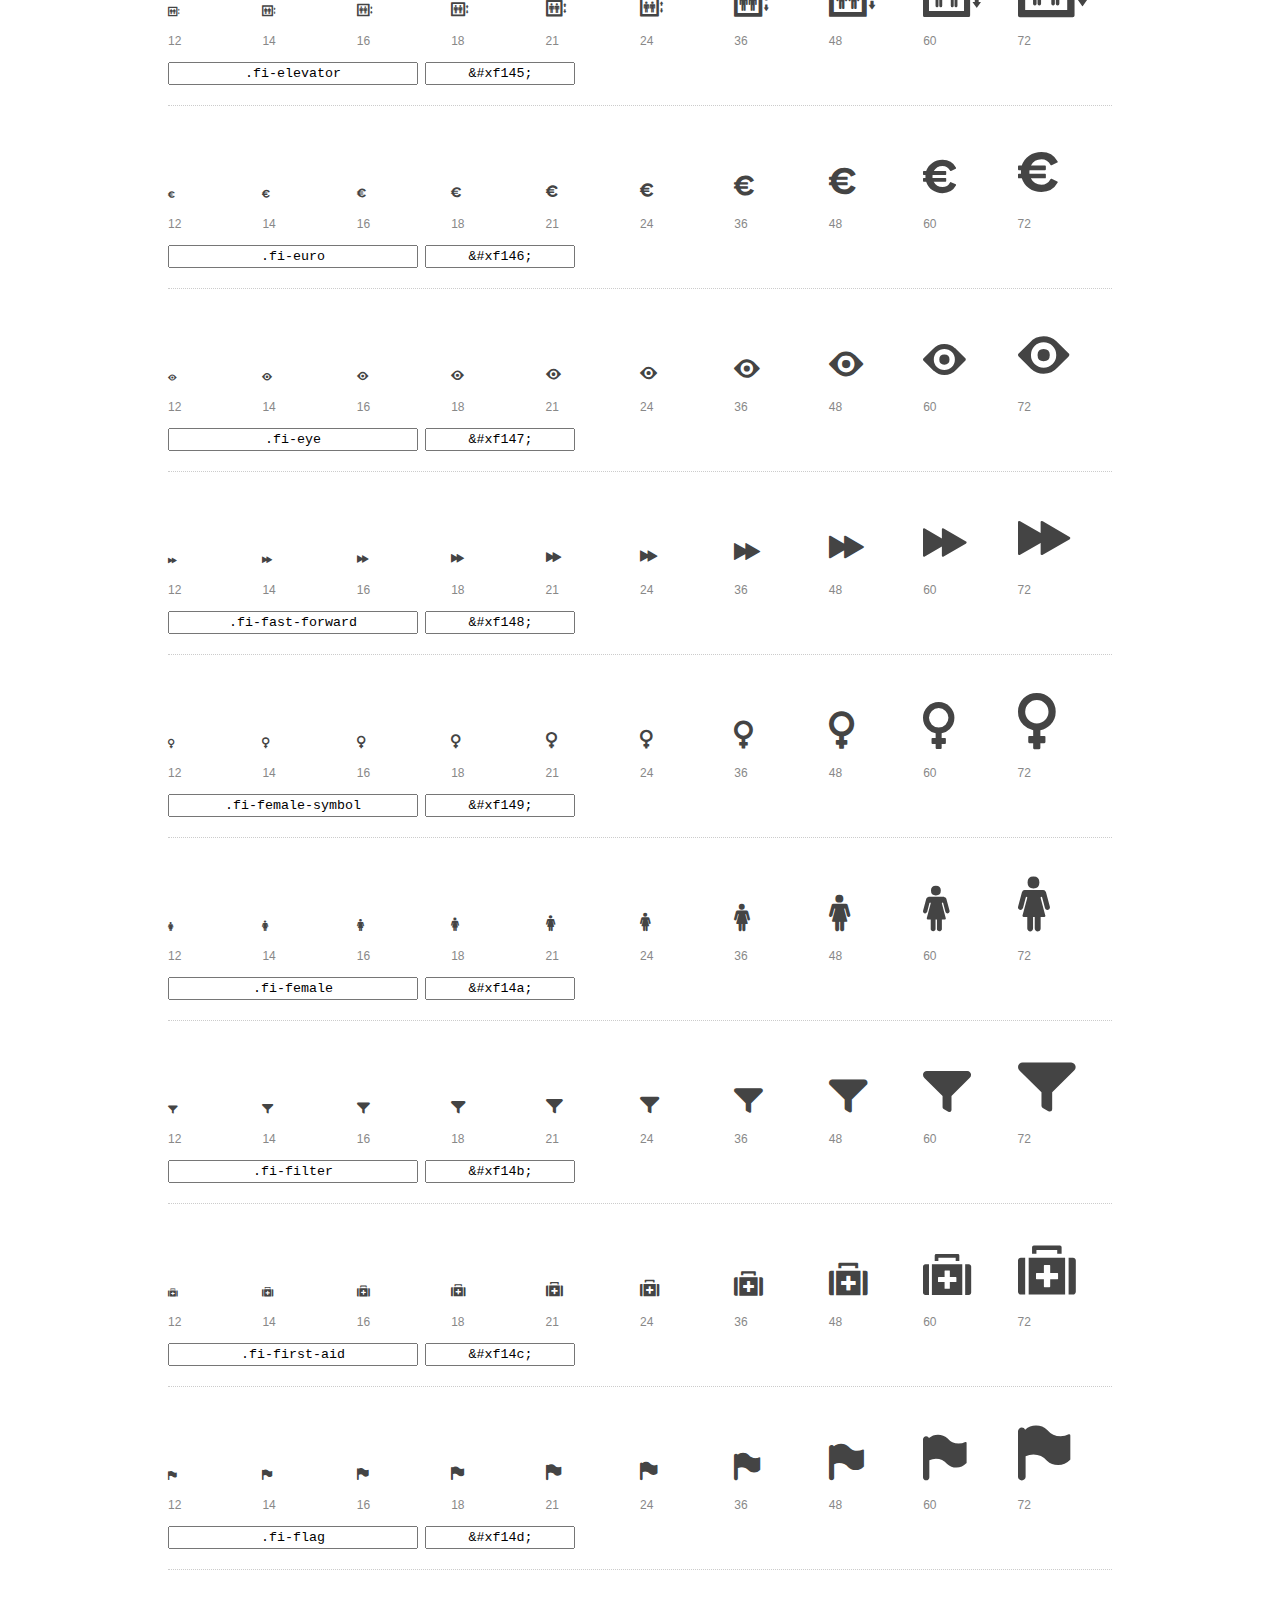
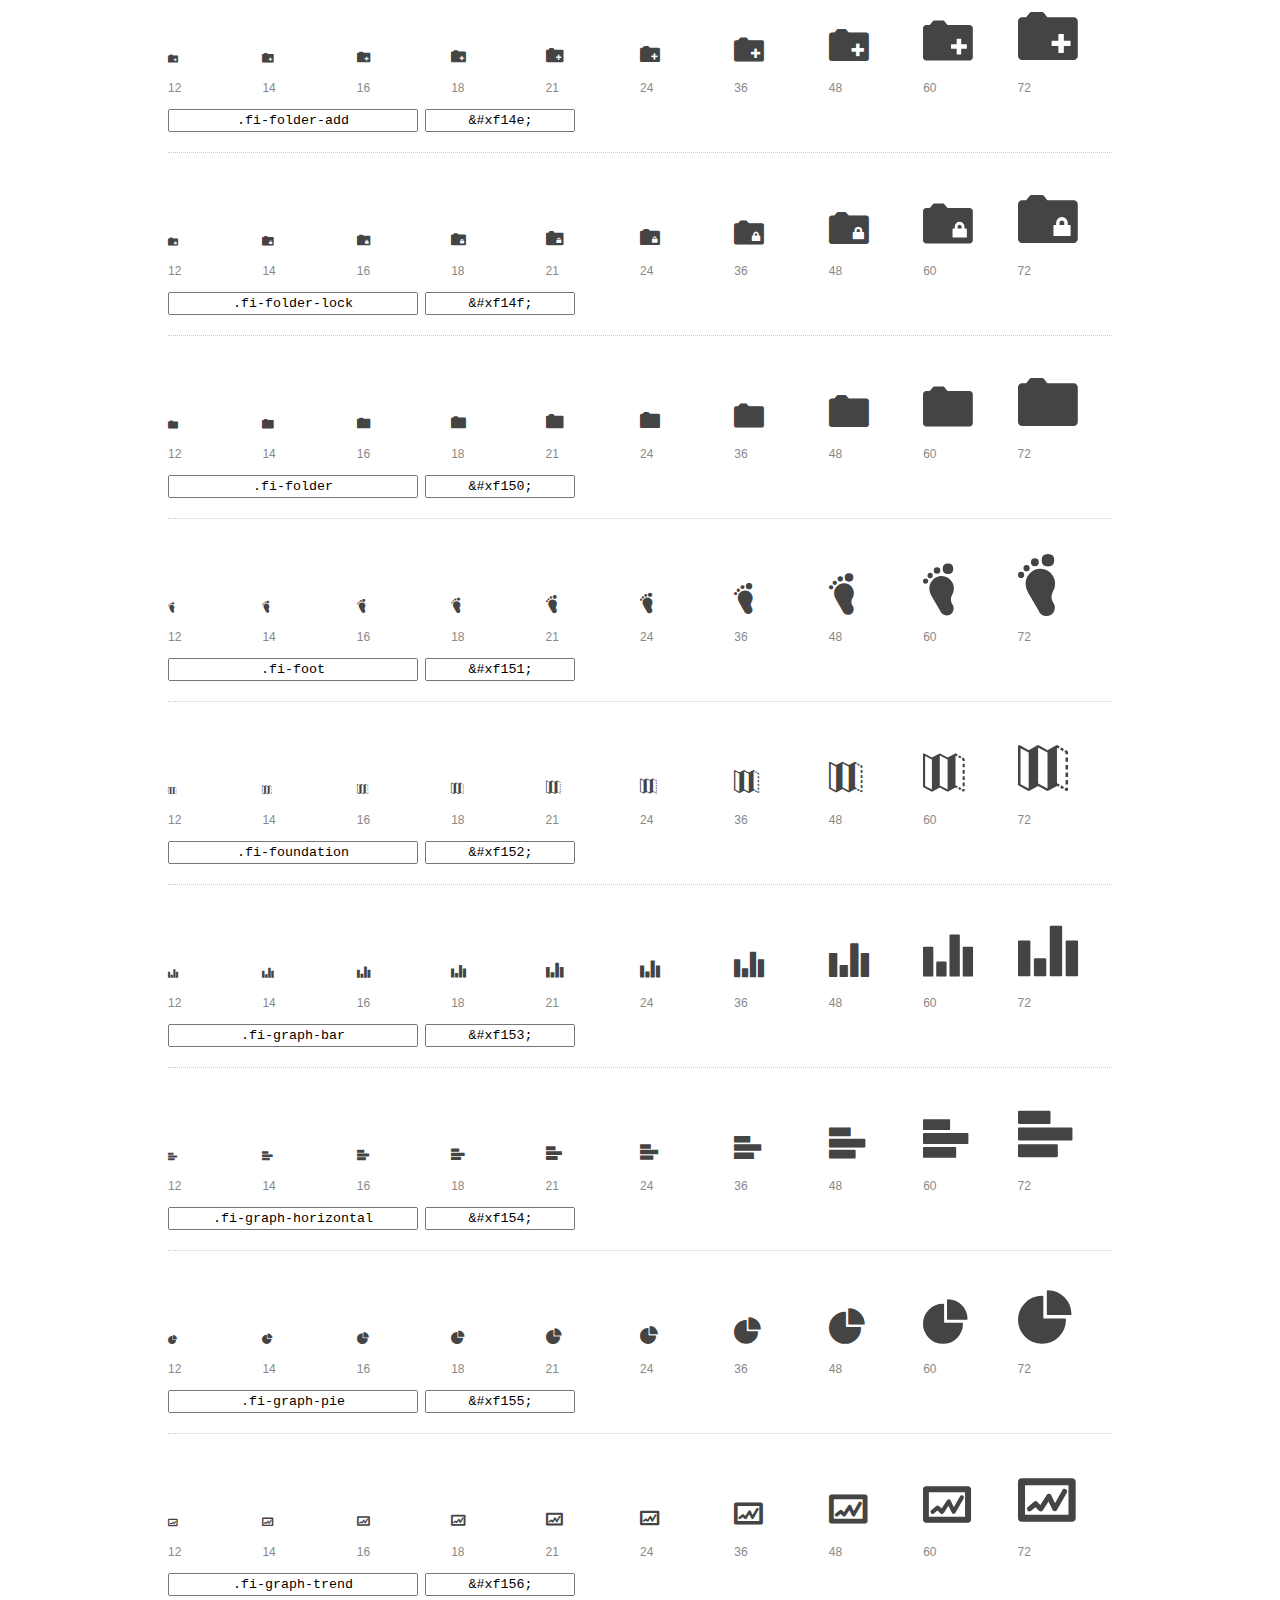
<file: foundation-icons/preview.html>
<!DOCTYPE html>
<html>
  <head>
    <title>Foundation Icons glyphs preview</title>
    <link rel="stylesheet" href="foundation-icons.css" />

    <style>
      * {
        -moz-box-sizing: border-box;
        -webkit-box-sizing: border-box;
        box-sizing: border-box;
        margin: 0;
        padding: 0;
      }

      body {
        background: #fff;
        color: #444;
        font: 16px/1.5 "Helvetica Neue", Helvetica, Arial, sans-serif;
      }

      a, 
      a:visited {
        color: #888;
        text-decoration: underline;
      }
      a:hover, 
      a:focus { color: #000; }

      h1 {
        border-bottom: 2px solid #ddd;
        color: #888;
        font-size: 36px;
        font-weight: 300;
        margin-bottom: 20px;
        padding: 20px 0;
      }

      .container {
        margin: 0 auto;
        min-width: 880px;
        padding: 0 40px;
        width: 80%;
      }

      .glyph {
        border-bottom: 1px dotted #ccc;
        padding: 10px 0 20px;
        margin-bottom: 20px;
      }

      .preview-glyphs { vertical-align: bottom; } 

      .preview-scale { 
        color: #888;
        font-size: 12px; 
        margin-top: 5px;
      }

      .step {
        display: inline-block;
        line-height: 1;
        width: 10%;
      }

      
      .size-12 { font-size: 12px; }
      
      .size-14 { font-size: 14px; }
      
      .size-16 { font-size: 16px; }
      
      .size-18 { font-size: 18px; }
      
      .size-21 { font-size: 21px; }
      
      .size-24 { font-size: 24px; }
      
      .size-36 { font-size: 36px; }
      
      .size-48 { font-size: 48px; }
      
      .size-60 { font-size: 60px; }
      
      .size-72 { font-size: 72px; }
      

      .usage { margin-top: 10px; }

      .usage input {
        font-family: monospace;
        margin-right: 3px;
        padding: 2px 5px;
        text-align: center;
      }

      .usage .point { width: 150px; }

      .usage .class { width: 250px; }

      .footer {
        color: #888;
        font-size: 12px;
        padding: 20px 0;
      }
    </style>

    <!--[if lte IE 8]><script src="http://html5shiv.googlecode.com/svn/trunk/html5.js"></script><![endif]-->
  </head>

  <body>
    <div class="container">
      <h1>Foundation Icons contains 283 glyphs:</h1> 

      
      <div class="glyph">
        <div class="preview-glyphs">
          <i class="step fi-address-book size-12"></i><i class="step fi-address-book size-14"></i><i class="step fi-address-book size-16"></i><i class="step fi-address-book size-18"></i><i class="step fi-address-book size-21"></i><i class="step fi-address-book size-24"></i><i class="step fi-address-book size-36"></i><i class="step fi-address-book size-48"></i><i class="step fi-address-book size-60"></i><i class="step fi-address-book size-72"></i>
        </div>
        <div class="preview-scale">
          <span class="step">12</span><span class="step">14</span><span class="step">16</span><span class="step">18</span><span class="step">21</span><span class="step">24</span><span class="step">36</span><span class="step">48</span><span class="step">60</span><span class="step">72</span> 
        </div>
        <div class="usage">
          <input class="class" type="text" readonly="readonly" onClick="this.select();" value=".fi-address-book" />
          <input class="point" type="text" readonly="readonly" onClick="this.select();" value="&amp;#xf100;" />
        </div>
      </div>
      
      <div class="glyph">
        <div class="preview-glyphs">
          <i class="step fi-alert size-12"></i><i class="step fi-alert size-14"></i><i class="step fi-alert size-16"></i><i class="step fi-alert size-18"></i><i class="step fi-alert size-21"></i><i class="step fi-alert size-24"></i><i class="step fi-alert size-36"></i><i class="step fi-alert size-48"></i><i class="step fi-alert size-60"></i><i class="step fi-alert size-72"></i>
        </div>
        <div class="preview-scale">
          <span class="step">12</span><span class="step">14</span><span class="step">16</span><span class="step">18</span><span class="step">21</span><span class="step">24</span><span class="step">36</span><span class="step">48</span><span class="step">60</span><span class="step">72</span> 
        </div>
        <div class="usage">
          <input class="class" type="text" readonly="readonly" onClick="this.select();" value=".fi-alert" />
          <input class="point" type="text" readonly="readonly" onClick="this.select();" value="&amp;#xf101;" />
        </div>
      </div>
      
      <div class="glyph">
        <div class="preview-glyphs">
          <i class="step fi-align-center size-12"></i><i class="step fi-align-center size-14"></i><i class="step fi-align-center size-16"></i><i class="step fi-align-center size-18"></i><i class="step fi-align-center size-21"></i><i class="step fi-align-center size-24"></i><i class="step fi-align-center size-36"></i><i class="step fi-align-center size-48"></i><i class="step fi-align-center size-60"></i><i class="step fi-align-center size-72"></i>
        </div>
        <div class="preview-scale">
          <span class="step">12</span><span class="step">14</span><span class="step">16</span><span class="step">18</span><span class="step">21</span><span class="step">24</span><span class="step">36</span><span class="step">48</span><span class="step">60</span><span class="step">72</span> 
        </div>
        <div class="usage">
          <input class="class" type="text" readonly="readonly" onClick="this.select();" value=".fi-align-center" />
          <input class="point" type="text" readonly="readonly" onClick="this.select();" value="&amp;#xf102;" />
        </div>
      </div>
      
      <div class="glyph">
        <div class="preview-glyphs">
          <i class="step fi-align-justify size-12"></i><i class="step fi-align-justify size-14"></i><i class="step fi-align-justify size-16"></i><i class="step fi-align-justify size-18"></i><i class="step fi-align-justify size-21"></i><i class="step fi-align-justify size-24"></i><i class="step fi-align-justify size-36"></i><i class="step fi-align-justify size-48"></i><i class="step fi-align-justify size-60"></i><i class="step fi-align-justify size-72"></i>
        </div>
        <div class="preview-scale">
          <span class="step">12</span><span class="step">14</span><span class="step">16</span><span class="step">18</span><span class="step">21</span><span class="step">24</span><span class="step">36</span><span class="step">48</span><span class="step">60</span><span class="step">72</span> 
        </div>
        <div class="usage">
          <input class="class" type="text" readonly="readonly" onClick="this.select();" value=".fi-align-justify" />
          <input class="point" type="text" readonly="readonly" onClick="this.select();" value="&amp;#xf103;" />
        </div>
      </div>
      
      <div class="glyph">
        <div class="preview-glyphs">
          <i class="step fi-align-left size-12"></i><i class="step fi-align-left size-14"></i><i class="step fi-align-left size-16"></i><i class="step fi-align-left size-18"></i><i class="step fi-align-left size-21"></i><i class="step fi-align-left size-24"></i><i class="step fi-align-left size-36"></i><i class="step fi-align-left size-48"></i><i class="step fi-align-left size-60"></i><i class="step fi-align-left size-72"></i>
        </div>
        <div class="preview-scale">
          <span class="step">12</span><span class="step">14</span><span class="step">16</span><span class="step">18</span><span class="step">21</span><span class="step">24</span><span class="step">36</span><span class="step">48</span><span class="step">60</span><span class="step">72</span> 
        </div>
        <div class="usage">
          <input class="class" type="text" readonly="readonly" onClick="this.select();" value=".fi-align-left" />
          <input class="point" type="text" readonly="readonly" onClick="this.select();" value="&amp;#xf104;" />
        </div>
      </div>
      
      <div class="glyph">
        <div class="preview-glyphs">
          <i class="step fi-align-right size-12"></i><i class="step fi-align-right size-14"></i><i class="step fi-align-right size-16"></i><i class="step fi-align-right size-18"></i><i class="step fi-align-right size-21"></i><i class="step fi-align-right size-24"></i><i class="step fi-align-right size-36"></i><i class="step fi-align-right size-48"></i><i class="step fi-align-right size-60"></i><i class="step fi-align-right size-72"></i>
        </div>
        <div class="preview-scale">
          <span class="step">12</span><span class="step">14</span><span class="step">16</span><span class="step">18</span><span class="step">21</span><span class="step">24</span><span class="step">36</span><span class="step">48</span><span class="step">60</span><span class="step">72</span> 
        </div>
        <div class="usage">
          <input class="class" type="text" readonly="readonly" onClick="this.select();" value=".fi-align-right" />
          <input class="point" type="text" readonly="readonly" onClick="this.select();" value="&amp;#xf105;" />
        </div>
      </div>
      
      <div class="glyph">
        <div class="preview-glyphs">
          <i class="step fi-anchor size-12"></i><i class="step fi-anchor size-14"></i><i class="step fi-anchor size-16"></i><i class="step fi-anchor size-18"></i><i class="step fi-anchor size-21"></i><i class="step fi-anchor size-24"></i><i class="step fi-anchor size-36"></i><i class="step fi-anchor size-48"></i><i class="step fi-anchor size-60"></i><i class="step fi-anchor size-72"></i>
        </div>
        <div class="preview-scale">
          <span class="step">12</span><span class="step">14</span><span class="step">16</span><span class="step">18</span><span class="step">21</span><span class="step">24</span><span class="step">36</span><span class="step">48</span><span class="step">60</span><span class="step">72</span> 
        </div>
        <div class="usage">
          <input class="class" type="text" readonly="readonly" onClick="this.select();" value=".fi-anchor" />
          <input class="point" type="text" readonly="readonly" onClick="this.select();" value="&amp;#xf106;" />
        </div>
      </div>
      
      <div class="glyph">
        <div class="preview-glyphs">
          <i class="step fi-annotate size-12"></i><i class="step fi-annotate size-14"></i><i class="step fi-annotate size-16"></i><i class="step fi-annotate size-18"></i><i class="step fi-annotate size-21"></i><i class="step fi-annotate size-24"></i><i class="step fi-annotate size-36"></i><i class="step fi-annotate size-48"></i><i class="step fi-annotate size-60"></i><i class="step fi-annotate size-72"></i>
        </div>
        <div class="preview-scale">
          <span class="step">12</span><span class="step">14</span><span class="step">16</span><span class="step">18</span><span class="step">21</span><span class="step">24</span><span class="step">36</span><span class="step">48</span><span class="step">60</span><span class="step">72</span> 
        </div>
        <div class="usage">
          <input class="class" type="text" readonly="readonly" onClick="this.select();" value=".fi-annotate" />
          <input class="point" type="text" readonly="readonly" onClick="this.select();" value="&amp;#xf107;" />
        </div>
      </div>
      
      <div class="glyph">
        <div class="preview-glyphs">
          <i class="step fi-archive size-12"></i><i class="step fi-archive size-14"></i><i class="step fi-archive size-16"></i><i class="step fi-archive size-18"></i><i class="step fi-archive size-21"></i><i class="step fi-archive size-24"></i><i class="step fi-archive size-36"></i><i class="step fi-archive size-48"></i><i class="step fi-archive size-60"></i><i class="step fi-archive size-72"></i>
        </div>
        <div class="preview-scale">
          <span class="step">12</span><span class="step">14</span><span class="step">16</span><span class="step">18</span><span class="step">21</span><span class="step">24</span><span class="step">36</span><span class="step">48</span><span class="step">60</span><span class="step">72</span> 
        </div>
        <div class="usage">
          <input class="class" type="text" readonly="readonly" onClick="this.select();" value=".fi-archive" />
          <input class="point" type="text" readonly="readonly" onClick="this.select();" value="&amp;#xf108;" />
        </div>
      </div>
      
      <div class="glyph">
        <div class="preview-glyphs">
          <i class="step fi-arrow-down size-12"></i><i class="step fi-arrow-down size-14"></i><i class="step fi-arrow-down size-16"></i><i class="step fi-arrow-down size-18"></i><i class="step fi-arrow-down size-21"></i><i class="step fi-arrow-down size-24"></i><i class="step fi-arrow-down size-36"></i><i class="step fi-arrow-down size-48"></i><i class="step fi-arrow-down size-60"></i><i class="step fi-arrow-down size-72"></i>
        </div>
        <div class="preview-scale">
          <span class="step">12</span><span class="step">14</span><span class="step">16</span><span class="step">18</span><span class="step">21</span><span class="step">24</span><span class="step">36</span><span class="step">48</span><span class="step">60</span><span class="step">72</span> 
        </div>
        <div class="usage">
          <input class="class" type="text" readonly="readonly" onClick="this.select();" value=".fi-arrow-down" />
          <input class="point" type="text" readonly="readonly" onClick="this.select();" value="&amp;#xf109;" />
        </div>
      </div>
      
      <div class="glyph">
        <div class="preview-glyphs">
          <i class="step fi-arrow-left size-12"></i><i class="step fi-arrow-left size-14"></i><i class="step fi-arrow-left size-16"></i><i class="step fi-arrow-left size-18"></i><i class="step fi-arrow-left size-21"></i><i class="step fi-arrow-left size-24"></i><i class="step fi-arrow-left size-36"></i><i class="step fi-arrow-left size-48"></i><i class="step fi-arrow-left size-60"></i><i class="step fi-arrow-left size-72"></i>
        </div>
        <div class="preview-scale">
          <span class="step">12</span><span class="step">14</span><span class="step">16</span><span class="step">18</span><span class="step">21</span><span class="step">24</span><span class="step">36</span><span class="step">48</span><span class="step">60</span><span class="step">72</span> 
        </div>
        <div class="usage">
          <input class="class" type="text" readonly="readonly" onClick="this.select();" value=".fi-arrow-left" />
          <input class="point" type="text" readonly="readonly" onClick="this.select();" value="&amp;#xf10a;" />
        </div>
      </div>
      
      <div class="glyph">
        <div class="preview-glyphs">
          <i class="step fi-arrow-right size-12"></i><i class="step fi-arrow-right size-14"></i><i class="step fi-arrow-right size-16"></i><i class="step fi-arrow-right size-18"></i><i class="step fi-arrow-right size-21"></i><i class="step fi-arrow-right size-24"></i><i class="step fi-arrow-right size-36"></i><i class="step fi-arrow-right size-48"></i><i class="step fi-arrow-right size-60"></i><i class="step fi-arrow-right size-72"></i>
        </div>
        <div class="preview-scale">
          <span class="step">12</span><span class="step">14</span><span class="step">16</span><span class="step">18</span><span class="step">21</span><span class="step">24</span><span class="step">36</span><span class="step">48</span><span class="step">60</span><span class="step">72</span> 
        </div>
        <div class="usage">
          <input class="class" type="text" readonly="readonly" onClick="this.select();" value=".fi-arrow-right" />
          <input class="point" type="text" readonly="readonly" onClick="this.select();" value="&amp;#xf10b;" />
        </div>
      </div>
      
      <div class="glyph">
        <div class="preview-glyphs">
          <i class="step fi-arrow-up size-12"></i><i class="step fi-arrow-up size-14"></i><i class="step fi-arrow-up size-16"></i><i class="step fi-arrow-up size-18"></i><i class="step fi-arrow-up size-21"></i><i class="step fi-arrow-up size-24"></i><i class="step fi-arrow-up size-36"></i><i class="step fi-arrow-up size-48"></i><i class="step fi-arrow-up size-60"></i><i class="step fi-arrow-up size-72"></i>
        </div>
        <div class="preview-scale">
          <span class="step">12</span><span class="step">14</span><span class="step">16</span><span class="step">18</span><span class="step">21</span><span class="step">24</span><span class="step">36</span><span class="step">48</span><span class="step">60</span><span class="step">72</span> 
        </div>
        <div class="usage">
          <input class="class" type="text" readonly="readonly" onClick="this.select();" value=".fi-arrow-up" />
          <input class="point" type="text" readonly="readonly" onClick="this.select();" value="&amp;#xf10c;" />
        </div>
      </div>
      
      <div class="glyph">
        <div class="preview-glyphs">
          <i class="step fi-arrows-compress size-12"></i><i class="step fi-arrows-compress size-14"></i><i class="step fi-arrows-compress size-16"></i><i class="step fi-arrows-compress size-18"></i><i class="step fi-arrows-compress size-21"></i><i class="step fi-arrows-compress size-24"></i><i class="step fi-arrows-compress size-36"></i><i class="step fi-arrows-compress size-48"></i><i class="step fi-arrows-compress size-60"></i><i class="step fi-arrows-compress size-72"></i>
        </div>
        <div class="preview-scale">
          <span class="step">12</span><span class="step">14</span><span class="step">16</span><span class="step">18</span><span class="step">21</span><span class="step">24</span><span class="step">36</span><span class="step">48</span><span class="step">60</span><span class="step">72</span> 
        </div>
        <div class="usage">
          <input class="class" type="text" readonly="readonly" onClick="this.select();" value=".fi-arrows-compress" />
          <input class="point" type="text" readonly="readonly" onClick="this.select();" value="&amp;#xf10d;" />
        </div>
      </div>
      
      <div class="glyph">
        <div class="preview-glyphs">
          <i class="step fi-arrows-expand size-12"></i><i class="step fi-arrows-expand size-14"></i><i class="step fi-arrows-expand size-16"></i><i class="step fi-arrows-expand size-18"></i><i class="step fi-arrows-expand size-21"></i><i class="step fi-arrows-expand size-24"></i><i class="step fi-arrows-expand size-36"></i><i class="step fi-arrows-expand size-48"></i><i class="step fi-arrows-expand size-60"></i><i class="step fi-arrows-expand size-72"></i>
        </div>
        <div class="preview-scale">
          <span class="step">12</span><span class="step">14</span><span class="step">16</span><span class="step">18</span><span class="step">21</span><span class="step">24</span><span class="step">36</span><span class="step">48</span><span class="step">60</span><span class="step">72</span> 
        </div>
        <div class="usage">
          <input class="class" type="text" readonly="readonly" onClick="this.select();" value=".fi-arrows-expand" />
          <input class="point" type="text" readonly="readonly" onClick="this.select();" value="&amp;#xf10e;" />
        </div>
      </div>
      
      <div class="glyph">
        <div class="preview-glyphs">
          <i class="step fi-arrows-in size-12"></i><i class="step fi-arrows-in size-14"></i><i class="step fi-arrows-in size-16"></i><i class="step fi-arrows-in size-18"></i><i class="step fi-arrows-in size-21"></i><i class="step fi-arrows-in size-24"></i><i class="step fi-arrows-in size-36"></i><i class="step fi-arrows-in size-48"></i><i class="step fi-arrows-in size-60"></i><i class="step fi-arrows-in size-72"></i>
        </div>
        <div class="preview-scale">
          <span class="step">12</span><span class="step">14</span><span class="step">16</span><span class="step">18</span><span class="step">21</span><span class="step">24</span><span class="step">36</span><span class="step">48</span><span class="step">60</span><span class="step">72</span> 
        </div>
        <div class="usage">
          <input class="class" type="text" readonly="readonly" onClick="this.select();" value=".fi-arrows-in" />
          <input class="point" type="text" readonly="readonly" onClick="this.select();" value="&amp;#xf10f;" />
        </div>
      </div>
      
      <div class="glyph">
        <div class="preview-glyphs">
          <i class="step fi-arrows-out size-12"></i><i class="step fi-arrows-out size-14"></i><i class="step fi-arrows-out size-16"></i><i class="step fi-arrows-out size-18"></i><i class="step fi-arrows-out size-21"></i><i class="step fi-arrows-out size-24"></i><i class="step fi-arrows-out size-36"></i><i class="step fi-arrows-out size-48"></i><i class="step fi-arrows-out size-60"></i><i class="step fi-arrows-out size-72"></i>
        </div>
        <div class="preview-scale">
          <span class="step">12</span><span class="step">14</span><span class="step">16</span><span class="step">18</span><span class="step">21</span><span class="step">24</span><span class="step">36</span><span class="step">48</span><span class="step">60</span><span class="step">72</span> 
        </div>
        <div class="usage">
          <input class="class" type="text" readonly="readonly" onClick="this.select();" value=".fi-arrows-out" />
          <input class="point" type="text" readonly="readonly" onClick="this.select();" value="&amp;#xf110;" />
        </div>
      </div>
      
      <div class="glyph">
        <div class="preview-glyphs">
          <i class="step fi-asl size-12"></i><i class="step fi-asl size-14"></i><i class="step fi-asl size-16"></i><i class="step fi-asl size-18"></i><i class="step fi-asl size-21"></i><i class="step fi-asl size-24"></i><i class="step fi-asl size-36"></i><i class="step fi-asl size-48"></i><i class="step fi-asl size-60"></i><i class="step fi-asl size-72"></i>
        </div>
        <div class="preview-scale">
          <span class="step">12</span><span class="step">14</span><span class="step">16</span><span class="step">18</span><span class="step">21</span><span class="step">24</span><span class="step">36</span><span class="step">48</span><span class="step">60</span><span class="step">72</span> 
        </div>
        <div class="usage">
          <input class="class" type="text" readonly="readonly" onClick="this.select();" value=".fi-asl" />
          <input class="point" type="text" readonly="readonly" onClick="this.select();" value="&amp;#xf111;" />
        </div>
      </div>
      
      <div class="glyph">
        <div class="preview-glyphs">
          <i class="step fi-asterisk size-12"></i><i class="step fi-asterisk size-14"></i><i class="step fi-asterisk size-16"></i><i class="step fi-asterisk size-18"></i><i class="step fi-asterisk size-21"></i><i class="step fi-asterisk size-24"></i><i class="step fi-asterisk size-36"></i><i class="step fi-asterisk size-48"></i><i class="step fi-asterisk size-60"></i><i class="step fi-asterisk size-72"></i>
        </div>
        <div class="preview-scale">
          <span class="step">12</span><span class="step">14</span><span class="step">16</span><span class="step">18</span><span class="step">21</span><span class="step">24</span><span class="step">36</span><span class="step">48</span><span class="step">60</span><span class="step">72</span> 
        </div>
        <div class="usage">
          <input class="class" type="text" readonly="readonly" onClick="this.select();" value=".fi-asterisk" />
          <input class="point" type="text" readonly="readonly" onClick="this.select();" value="&amp;#xf112;" />
        </div>
      </div>
      
      <div class="glyph">
        <div class="preview-glyphs">
          <i class="step fi-at-sign size-12"></i><i class="step fi-at-sign size-14"></i><i class="step fi-at-sign size-16"></i><i class="step fi-at-sign size-18"></i><i class="step fi-at-sign size-21"></i><i class="step fi-at-sign size-24"></i><i class="step fi-at-sign size-36"></i><i class="step fi-at-sign size-48"></i><i class="step fi-at-sign size-60"></i><i class="step fi-at-sign size-72"></i>
        </div>
        <div class="preview-scale">
          <span class="step">12</span><span class="step">14</span><span class="step">16</span><span class="step">18</span><span class="step">21</span><span class="step">24</span><span class="step">36</span><span class="step">48</span><span class="step">60</span><span class="step">72</span> 
        </div>
        <div class="usage">
          <input class="class" type="text" readonly="readonly" onClick="this.select();" value=".fi-at-sign" />
          <input class="point" type="text" readonly="readonly" onClick="this.select();" value="&amp;#xf113;" />
        </div>
      </div>
      
      <div class="glyph">
        <div class="preview-glyphs">
          <i class="step fi-background-color size-12"></i><i class="step fi-background-color size-14"></i><i class="step fi-background-color size-16"></i><i class="step fi-background-color size-18"></i><i class="step fi-background-color size-21"></i><i class="step fi-background-color size-24"></i><i class="step fi-background-color size-36"></i><i class="step fi-background-color size-48"></i><i class="step fi-background-color size-60"></i><i class="step fi-background-color size-72"></i>
        </div>
        <div class="preview-scale">
          <span class="step">12</span><span class="step">14</span><span class="step">16</span><span class="step">18</span><span class="step">21</span><span class="step">24</span><span class="step">36</span><span class="step">48</span><span class="step">60</span><span class="step">72</span> 
        </div>
        <div class="usage">
          <input class="class" type="text" readonly="readonly" onClick="this.select();" value=".fi-background-color" />
          <input class="point" type="text" readonly="readonly" onClick="this.select();" value="&amp;#xf114;" />
        </div>
      </div>
      
      <div class="glyph">
        <div class="preview-glyphs">
          <i class="step fi-battery-empty size-12"></i><i class="step fi-battery-empty size-14"></i><i class="step fi-battery-empty size-16"></i><i class="step fi-battery-empty size-18"></i><i class="step fi-battery-empty size-21"></i><i class="step fi-battery-empty size-24"></i><i class="step fi-battery-empty size-36"></i><i class="step fi-battery-empty size-48"></i><i class="step fi-battery-empty size-60"></i><i class="step fi-battery-empty size-72"></i>
        </div>
        <div class="preview-scale">
          <span class="step">12</span><span class="step">14</span><span class="step">16</span><span class="step">18</span><span class="step">21</span><span class="step">24</span><span class="step">36</span><span class="step">48</span><span class="step">60</span><span class="step">72</span> 
        </div>
        <div class="usage">
          <input class="class" type="text" readonly="readonly" onClick="this.select();" value=".fi-battery-empty" />
          <input class="point" type="text" readonly="readonly" onClick="this.select();" value="&amp;#xf115;" />
        </div>
      </div>
      
      <div class="glyph">
        <div class="preview-glyphs">
          <i class="step fi-battery-full size-12"></i><i class="step fi-battery-full size-14"></i><i class="step fi-battery-full size-16"></i><i class="step fi-battery-full size-18"></i><i class="step fi-battery-full size-21"></i><i class="step fi-battery-full size-24"></i><i class="step fi-battery-full size-36"></i><i class="step fi-battery-full size-48"></i><i class="step fi-battery-full size-60"></i><i class="step fi-battery-full size-72"></i>
        </div>
        <div class="preview-scale">
          <span class="step">12</span><span class="step">14</span><span class="step">16</span><span class="step">18</span><span class="step">21</span><span class="step">24</span><span class="step">36</span><span class="step">48</span><span class="step">60</span><span class="step">72</span> 
        </div>
        <div class="usage">
          <input class="class" type="text" readonly="readonly" onClick="this.select();" value=".fi-battery-full" />
          <input class="point" type="text" readonly="readonly" onClick="this.select();" value="&amp;#xf116;" />
        </div>
      </div>
      
      <div class="glyph">
        <div class="preview-glyphs">
          <i class="step fi-battery-half size-12"></i><i class="step fi-battery-half size-14"></i><i class="step fi-battery-half size-16"></i><i class="step fi-battery-half size-18"></i><i class="step fi-battery-half size-21"></i><i class="step fi-battery-half size-24"></i><i class="step fi-battery-half size-36"></i><i class="step fi-battery-half size-48"></i><i class="step fi-battery-half size-60"></i><i class="step fi-battery-half size-72"></i>
        </div>
        <div class="preview-scale">
          <span class="step">12</span><span class="step">14</span><span class="step">16</span><span class="step">18</span><span class="step">21</span><span class="step">24</span><span class="step">36</span><span class="step">48</span><span class="step">60</span><span class="step">72</span> 
        </div>
        <div class="usage">
          <input class="class" type="text" readonly="readonly" onClick="this.select();" value=".fi-battery-half" />
          <input class="point" type="text" readonly="readonly" onClick="this.select();" value="&amp;#xf117;" />
        </div>
      </div>
      
      <div class="glyph">
        <div class="preview-glyphs">
          <i class="step fi-bitcoin-circle size-12"></i><i class="step fi-bitcoin-circle size-14"></i><i class="step fi-bitcoin-circle size-16"></i><i class="step fi-bitcoin-circle size-18"></i><i class="step fi-bitcoin-circle size-21"></i><i class="step fi-bitcoin-circle size-24"></i><i class="step fi-bitcoin-circle size-36"></i><i class="step fi-bitcoin-circle size-48"></i><i class="step fi-bitcoin-circle size-60"></i><i class="step fi-bitcoin-circle size-72"></i>
        </div>
        <div class="preview-scale">
          <span class="step">12</span><span class="step">14</span><span class="step">16</span><span class="step">18</span><span class="step">21</span><span class="step">24</span><span class="step">36</span><span class="step">48</span><span class="step">60</span><span class="step">72</span> 
        </div>
        <div class="usage">
          <input class="class" type="text" readonly="readonly" onClick="this.select();" value=".fi-bitcoin-circle" />
          <input class="point" type="text" readonly="readonly" onClick="this.select();" value="&amp;#xf118;" />
        </div>
      </div>
      
      <div class="glyph">
        <div class="preview-glyphs">
          <i class="step fi-bitcoin size-12"></i><i class="step fi-bitcoin size-14"></i><i class="step fi-bitcoin size-16"></i><i class="step fi-bitcoin size-18"></i><i class="step fi-bitcoin size-21"></i><i class="step fi-bitcoin size-24"></i><i class="step fi-bitcoin size-36"></i><i class="step fi-bitcoin size-48"></i><i class="step fi-bitcoin size-60"></i><i class="step fi-bitcoin size-72"></i>
        </div>
        <div class="preview-scale">
          <span class="step">12</span><span class="step">14</span><span class="step">16</span><span class="step">18</span><span class="step">21</span><span class="step">24</span><span class="step">36</span><span class="step">48</span><span class="step">60</span><span class="step">72</span> 
        </div>
        <div class="usage">
          <input class="class" type="text" readonly="readonly" onClick="this.select();" value=".fi-bitcoin" />
          <input class="point" type="text" readonly="readonly" onClick="this.select();" value="&amp;#xf119;" />
        </div>
      </div>
      
      <div class="glyph">
        <div class="preview-glyphs">
          <i class="step fi-blind size-12"></i><i class="step fi-blind size-14"></i><i class="step fi-blind size-16"></i><i class="step fi-blind size-18"></i><i class="step fi-blind size-21"></i><i class="step fi-blind size-24"></i><i class="step fi-blind size-36"></i><i class="step fi-blind size-48"></i><i class="step fi-blind size-60"></i><i class="step fi-blind size-72"></i>
        </div>
        <div class="preview-scale">
          <span class="step">12</span><span class="step">14</span><span class="step">16</span><span class="step">18</span><span class="step">21</span><span class="step">24</span><span class="step">36</span><span class="step">48</span><span class="step">60</span><span class="step">72</span> 
        </div>
        <div class="usage">
          <input class="class" type="text" readonly="readonly" onClick="this.select();" value=".fi-blind" />
          <input class="point" type="text" readonly="readonly" onClick="this.select();" value="&amp;#xf11a;" />
        </div>
      </div>
      
      <div class="glyph">
        <div class="preview-glyphs">
          <i class="step fi-bluetooth size-12"></i><i class="step fi-bluetooth size-14"></i><i class="step fi-bluetooth size-16"></i><i class="step fi-bluetooth size-18"></i><i class="step fi-bluetooth size-21"></i><i class="step fi-bluetooth size-24"></i><i class="step fi-bluetooth size-36"></i><i class="step fi-bluetooth size-48"></i><i class="step fi-bluetooth size-60"></i><i class="step fi-bluetooth size-72"></i>
        </div>
        <div class="preview-scale">
          <span class="step">12</span><span class="step">14</span><span class="step">16</span><span class="step">18</span><span class="step">21</span><span class="step">24</span><span class="step">36</span><span class="step">48</span><span class="step">60</span><span class="step">72</span> 
        </div>
        <div class="usage">
          <input class="class" type="text" readonly="readonly" onClick="this.select();" value=".fi-bluetooth" />
          <input class="point" type="text" readonly="readonly" onClick="this.select();" value="&amp;#xf11b;" />
        </div>
      </div>
      
      <div class="glyph">
        <div class="preview-glyphs">
          <i class="step fi-bold size-12"></i><i class="step fi-bold size-14"></i><i class="step fi-bold size-16"></i><i class="step fi-bold size-18"></i><i class="step fi-bold size-21"></i><i class="step fi-bold size-24"></i><i class="step fi-bold size-36"></i><i class="step fi-bold size-48"></i><i class="step fi-bold size-60"></i><i class="step fi-bold size-72"></i>
        </div>
        <div class="preview-scale">
          <span class="step">12</span><span class="step">14</span><span class="step">16</span><span class="step">18</span><span class="step">21</span><span class="step">24</span><span class="step">36</span><span class="step">48</span><span class="step">60</span><span class="step">72</span> 
        </div>
        <div class="usage">
          <input class="class" type="text" readonly="readonly" onClick="this.select();" value=".fi-bold" />
          <input class="point" type="text" readonly="readonly" onClick="this.select();" value="&amp;#xf11c;" />
        </div>
      </div>
      
      <div class="glyph">
        <div class="preview-glyphs">
          <i class="step fi-book-bookmark size-12"></i><i class="step fi-book-bookmark size-14"></i><i class="step fi-book-bookmark size-16"></i><i class="step fi-book-bookmark size-18"></i><i class="step fi-book-bookmark size-21"></i><i class="step fi-book-bookmark size-24"></i><i class="step fi-book-bookmark size-36"></i><i class="step fi-book-bookmark size-48"></i><i class="step fi-book-bookmark size-60"></i><i class="step fi-book-bookmark size-72"></i>
        </div>
        <div class="preview-scale">
          <span class="step">12</span><span class="step">14</span><span class="step">16</span><span class="step">18</span><span class="step">21</span><span class="step">24</span><span class="step">36</span><span class="step">48</span><span class="step">60</span><span class="step">72</span> 
        </div>
        <div class="usage">
          <input class="class" type="text" readonly="readonly" onClick="this.select();" value=".fi-book-bookmark" />
          <input class="point" type="text" readonly="readonly" onClick="this.select();" value="&amp;#xf11d;" />
        </div>
      </div>
      
      <div class="glyph">
        <div class="preview-glyphs">
          <i class="step fi-book size-12"></i><i class="step fi-book size-14"></i><i class="step fi-book size-16"></i><i class="step fi-book size-18"></i><i class="step fi-book size-21"></i><i class="step fi-book size-24"></i><i class="step fi-book size-36"></i><i class="step fi-book size-48"></i><i class="step fi-book size-60"></i><i class="step fi-book size-72"></i>
        </div>
        <div class="preview-scale">
          <span class="step">12</span><span class="step">14</span><span class="step">16</span><span class="step">18</span><span class="step">21</span><span class="step">24</span><span class="step">36</span><span class="step">48</span><span class="step">60</span><span class="step">72</span> 
        </div>
        <div class="usage">
          <input class="class" type="text" readonly="readonly" onClick="this.select();" value=".fi-book" />
          <input class="point" type="text" readonly="readonly" onClick="this.select();" value="&amp;#xf11e;" />
        </div>
      </div>
      
      <div class="glyph">
        <div class="preview-glyphs">
          <i class="step fi-bookmark size-12"></i><i class="step fi-bookmark size-14"></i><i class="step fi-bookmark size-16"></i><i class="step fi-bookmark size-18"></i><i class="step fi-bookmark size-21"></i><i class="step fi-bookmark size-24"></i><i class="step fi-bookmark size-36"></i><i class="step fi-bookmark size-48"></i><i class="step fi-bookmark size-60"></i><i class="step fi-bookmark size-72"></i>
        </div>
        <div class="preview-scale">
          <span class="step">12</span><span class="step">14</span><span class="step">16</span><span class="step">18</span><span class="step">21</span><span class="step">24</span><span class="step">36</span><span class="step">48</span><span class="step">60</span><span class="step">72</span> 
        </div>
        <div class="usage">
          <input class="class" type="text" readonly="readonly" onClick="this.select();" value=".fi-bookmark" />
          <input class="point" type="text" readonly="readonly" onClick="this.select();" value="&amp;#xf11f;" />
        </div>
      </div>
      
      <div class="glyph">
        <div class="preview-glyphs">
          <i class="step fi-braille size-12"></i><i class="step fi-braille size-14"></i><i class="step fi-braille size-16"></i><i class="step fi-braille size-18"></i><i class="step fi-braille size-21"></i><i class="step fi-braille size-24"></i><i class="step fi-braille size-36"></i><i class="step fi-braille size-48"></i><i class="step fi-braille size-60"></i><i class="step fi-braille size-72"></i>
        </div>
        <div class="preview-scale">
          <span class="step">12</span><span class="step">14</span><span class="step">16</span><span class="step">18</span><span class="step">21</span><span class="step">24</span><span class="step">36</span><span class="step">48</span><span class="step">60</span><span class="step">72</span> 
        </div>
        <div class="usage">
          <input class="class" type="text" readonly="readonly" onClick="this.select();" value=".fi-braille" />
          <input class="point" type="text" readonly="readonly" onClick="this.select();" value="&amp;#xf120;" />
        </div>
      </div>
      
      <div class="glyph">
        <div class="preview-glyphs">
          <i class="step fi-burst-new size-12"></i><i class="step fi-burst-new size-14"></i><i class="step fi-burst-new size-16"></i><i class="step fi-burst-new size-18"></i><i class="step fi-burst-new size-21"></i><i class="step fi-burst-new size-24"></i><i class="step fi-burst-new size-36"></i><i class="step fi-burst-new size-48"></i><i class="step fi-burst-new size-60"></i><i class="step fi-burst-new size-72"></i>
        </div>
        <div class="preview-scale">
          <span class="step">12</span><span class="step">14</span><span class="step">16</span><span class="step">18</span><span class="step">21</span><span class="step">24</span><span class="step">36</span><span class="step">48</span><span class="step">60</span><span class="step">72</span> 
        </div>
        <div class="usage">
          <input class="class" type="text" readonly="readonly" onClick="this.select();" value=".fi-burst-new" />
          <input class="point" type="text" readonly="readonly" onClick="this.select();" value="&amp;#xf121;" />
        </div>
      </div>
      
      <div class="glyph">
        <div class="preview-glyphs">
          <i class="step fi-burst-sale size-12"></i><i class="step fi-burst-sale size-14"></i><i class="step fi-burst-sale size-16"></i><i class="step fi-burst-sale size-18"></i><i class="step fi-burst-sale size-21"></i><i class="step fi-burst-sale size-24"></i><i class="step fi-burst-sale size-36"></i><i class="step fi-burst-sale size-48"></i><i class="step fi-burst-sale size-60"></i><i class="step fi-burst-sale size-72"></i>
        </div>
        <div class="preview-scale">
          <span class="step">12</span><span class="step">14</span><span class="step">16</span><span class="step">18</span><span class="step">21</span><span class="step">24</span><span class="step">36</span><span class="step">48</span><span class="step">60</span><span class="step">72</span> 
        </div>
        <div class="usage">
          <input class="class" type="text" readonly="readonly" onClick="this.select();" value=".fi-burst-sale" />
          <input class="point" type="text" readonly="readonly" onClick="this.select();" value="&amp;#xf122;" />
        </div>
      </div>
      
      <div class="glyph">
        <div class="preview-glyphs">
          <i class="step fi-burst size-12"></i><i class="step fi-burst size-14"></i><i class="step fi-burst size-16"></i><i class="step fi-burst size-18"></i><i class="step fi-burst size-21"></i><i class="step fi-burst size-24"></i><i class="step fi-burst size-36"></i><i class="step fi-burst size-48"></i><i class="step fi-burst size-60"></i><i class="step fi-burst size-72"></i>
        </div>
        <div class="preview-scale">
          <span class="step">12</span><span class="step">14</span><span class="step">16</span><span class="step">18</span><span class="step">21</span><span class="step">24</span><span class="step">36</span><span class="step">48</span><span class="step">60</span><span class="step">72</span> 
        </div>
        <div class="usage">
          <input class="class" type="text" readonly="readonly" onClick="this.select();" value=".fi-burst" />
          <input class="point" type="text" readonly="readonly" onClick="this.select();" value="&amp;#xf123;" />
        </div>
      </div>
      
      <div class="glyph">
        <div class="preview-glyphs">
          <i class="step fi-calendar size-12"></i><i class="step fi-calendar size-14"></i><i class="step fi-calendar size-16"></i><i class="step fi-calendar size-18"></i><i class="step fi-calendar size-21"></i><i class="step fi-calendar size-24"></i><i class="step fi-calendar size-36"></i><i class="step fi-calendar size-48"></i><i class="step fi-calendar size-60"></i><i class="step fi-calendar size-72"></i>
        </div>
        <div class="preview-scale">
          <span class="step">12</span><span class="step">14</span><span class="step">16</span><span class="step">18</span><span class="step">21</span><span class="step">24</span><span class="step">36</span><span class="step">48</span><span class="step">60</span><span class="step">72</span> 
        </div>
        <div class="usage">
          <input class="class" type="text" readonly="readonly" onClick="this.select();" value=".fi-calendar" />
          <input class="point" type="text" readonly="readonly" onClick="this.select();" value="&amp;#xf124;" />
        </div>
      </div>
      
      <div class="glyph">
        <div class="preview-glyphs">
          <i class="step fi-camera size-12"></i><i class="step fi-camera size-14"></i><i class="step fi-camera size-16"></i><i class="step fi-camera size-18"></i><i class="step fi-camera size-21"></i><i class="step fi-camera size-24"></i><i class="step fi-camera size-36"></i><i class="step fi-camera size-48"></i><i class="step fi-camera size-60"></i><i class="step fi-camera size-72"></i>
        </div>
        <div class="preview-scale">
          <span class="step">12</span><span class="step">14</span><span class="step">16</span><span class="step">18</span><span class="step">21</span><span class="step">24</span><span class="step">36</span><span class="step">48</span><span class="step">60</span><span class="step">72</span> 
        </div>
        <div class="usage">
          <input class="class" type="text" readonly="readonly" onClick="this.select();" value=".fi-camera" />
          <input class="point" type="text" readonly="readonly" onClick="this.select();" value="&amp;#xf125;" />
        </div>
      </div>
      
      <div class="glyph">
        <div class="preview-glyphs">
          <i class="step fi-check size-12"></i><i class="step fi-check size-14"></i><i class="step fi-check size-16"></i><i class="step fi-check size-18"></i><i class="step fi-check size-21"></i><i class="step fi-check size-24"></i><i class="step fi-check size-36"></i><i class="step fi-check size-48"></i><i class="step fi-check size-60"></i><i class="step fi-check size-72"></i>
        </div>
        <div class="preview-scale">
          <span class="step">12</span><span class="step">14</span><span class="step">16</span><span class="step">18</span><span class="step">21</span><span class="step">24</span><span class="step">36</span><span class="step">48</span><span class="step">60</span><span class="step">72</span> 
        </div>
        <div class="usage">
          <input class="class" type="text" readonly="readonly" onClick="this.select();" value=".fi-check" />
          <input class="point" type="text" readonly="readonly" onClick="this.select();" value="&amp;#xf126;" />
        </div>
      </div>
      
      <div class="glyph">
        <div class="preview-glyphs">
          <i class="step fi-checkbox size-12"></i><i class="step fi-checkbox size-14"></i><i class="step fi-checkbox size-16"></i><i class="step fi-checkbox size-18"></i><i class="step fi-checkbox size-21"></i><i class="step fi-checkbox size-24"></i><i class="step fi-checkbox size-36"></i><i class="step fi-checkbox size-48"></i><i class="step fi-checkbox size-60"></i><i class="step fi-checkbox size-72"></i>
        </div>
        <div class="preview-scale">
          <span class="step">12</span><span class="step">14</span><span class="step">16</span><span class="step">18</span><span class="step">21</span><span class="step">24</span><span class="step">36</span><span class="step">48</span><span class="step">60</span><span class="step">72</span> 
        </div>
        <div class="usage">
          <input class="class" type="text" readonly="readonly" onClick="this.select();" value=".fi-checkbox" />
          <input class="point" type="text" readonly="readonly" onClick="this.select();" value="&amp;#xf127;" />
        </div>
      </div>
      
      <div class="glyph">
        <div class="preview-glyphs">
          <i class="step fi-clipboard-notes size-12"></i><i class="step fi-clipboard-notes size-14"></i><i class="step fi-clipboard-notes size-16"></i><i class="step fi-clipboard-notes size-18"></i><i class="step fi-clipboard-notes size-21"></i><i class="step fi-clipboard-notes size-24"></i><i class="step fi-clipboard-notes size-36"></i><i class="step fi-clipboard-notes size-48"></i><i class="step fi-clipboard-notes size-60"></i><i class="step fi-clipboard-notes size-72"></i>
        </div>
        <div class="preview-scale">
          <span class="step">12</span><span class="step">14</span><span class="step">16</span><span class="step">18</span><span class="step">21</span><span class="step">24</span><span class="step">36</span><span class="step">48</span><span class="step">60</span><span class="step">72</span> 
        </div>
        <div class="usage">
          <input class="class" type="text" readonly="readonly" onClick="this.select();" value=".fi-clipboard-notes" />
          <input class="point" type="text" readonly="readonly" onClick="this.select();" value="&amp;#xf128;" />
        </div>
      </div>
      
      <div class="glyph">
        <div class="preview-glyphs">
          <i class="step fi-clipboard-pencil size-12"></i><i class="step fi-clipboard-pencil size-14"></i><i class="step fi-clipboard-pencil size-16"></i><i class="step fi-clipboard-pencil size-18"></i><i class="step fi-clipboard-pencil size-21"></i><i class="step fi-clipboard-pencil size-24"></i><i class="step fi-clipboard-pencil size-36"></i><i class="step fi-clipboard-pencil size-48"></i><i class="step fi-clipboard-pencil size-60"></i><i class="step fi-clipboard-pencil size-72"></i>
        </div>
        <div class="preview-scale">
          <span class="step">12</span><span class="step">14</span><span class="step">16</span><span class="step">18</span><span class="step">21</span><span class="step">24</span><span class="step">36</span><span class="step">48</span><span class="step">60</span><span class="step">72</span> 
        </div>
        <div class="usage">
          <input class="class" type="text" readonly="readonly" onClick="this.select();" value=".fi-clipboard-pencil" />
          <input class="point" type="text" readonly="readonly" onClick="this.select();" value="&amp;#xf129;" />
        </div>
      </div>
      
      <div class="glyph">
        <div class="preview-glyphs">
          <i class="step fi-clipboard size-12"></i><i class="step fi-clipboard size-14"></i><i class="step fi-clipboard size-16"></i><i class="step fi-clipboard size-18"></i><i class="step fi-clipboard size-21"></i><i class="step fi-clipboard size-24"></i><i class="step fi-clipboard size-36"></i><i class="step fi-clipboard size-48"></i><i class="step fi-clipboard size-60"></i><i class="step fi-clipboard size-72"></i>
        </div>
        <div class="preview-scale">
          <span class="step">12</span><span class="step">14</span><span class="step">16</span><span class="step">18</span><span class="step">21</span><span class="step">24</span><span class="step">36</span><span class="step">48</span><span class="step">60</span><span class="step">72</span> 
        </div>
        <div class="usage">
          <input class="class" type="text" readonly="readonly" onClick="this.select();" value=".fi-clipboard" />
          <input class="point" type="text" readonly="readonly" onClick="this.select();" value="&amp;#xf12a;" />
        </div>
      </div>
      
      <div class="glyph">
        <div class="preview-glyphs">
          <i class="step fi-clock size-12"></i><i class="step fi-clock size-14"></i><i class="step fi-clock size-16"></i><i class="step fi-clock size-18"></i><i class="step fi-clock size-21"></i><i class="step fi-clock size-24"></i><i class="step fi-clock size-36"></i><i class="step fi-clock size-48"></i><i class="step fi-clock size-60"></i><i class="step fi-clock size-72"></i>
        </div>
        <div class="preview-scale">
          <span class="step">12</span><span class="step">14</span><span class="step">16</span><span class="step">18</span><span class="step">21</span><span class="step">24</span><span class="step">36</span><span class="step">48</span><span class="step">60</span><span class="step">72</span> 
        </div>
        <div class="usage">
          <input class="class" type="text" readonly="readonly" onClick="this.select();" value=".fi-clock" />
          <input class="point" type="text" readonly="readonly" onClick="this.select();" value="&amp;#xf12b;" />
        </div>
      </div>
      
      <div class="glyph">
        <div class="preview-glyphs">
          <i class="step fi-closed-caption size-12"></i><i class="step fi-closed-caption size-14"></i><i class="step fi-closed-caption size-16"></i><i class="step fi-closed-caption size-18"></i><i class="step fi-closed-caption size-21"></i><i class="step fi-closed-caption size-24"></i><i class="step fi-closed-caption size-36"></i><i class="step fi-closed-caption size-48"></i><i class="step fi-closed-caption size-60"></i><i class="step fi-closed-caption size-72"></i>
        </div>
        <div class="preview-scale">
          <span class="step">12</span><span class="step">14</span><span class="step">16</span><span class="step">18</span><span class="step">21</span><span class="step">24</span><span class="step">36</span><span class="step">48</span><span class="step">60</span><span class="step">72</span> 
        </div>
        <div class="usage">
          <input class="class" type="text" readonly="readonly" onClick="this.select();" value=".fi-closed-caption" />
          <input class="point" type="text" readonly="readonly" onClick="this.select();" value="&amp;#xf12c;" />
        </div>
      </div>
      
      <div class="glyph">
        <div class="preview-glyphs">
          <i class="step fi-cloud size-12"></i><i class="step fi-cloud size-14"></i><i class="step fi-cloud size-16"></i><i class="step fi-cloud size-18"></i><i class="step fi-cloud size-21"></i><i class="step fi-cloud size-24"></i><i class="step fi-cloud size-36"></i><i class="step fi-cloud size-48"></i><i class="step fi-cloud size-60"></i><i class="step fi-cloud size-72"></i>
        </div>
        <div class="preview-scale">
          <span class="step">12</span><span class="step">14</span><span class="step">16</span><span class="step">18</span><span class="step">21</span><span class="step">24</span><span class="step">36</span><span class="step">48</span><span class="step">60</span><span class="step">72</span> 
        </div>
        <div class="usage">
          <input class="class" type="text" readonly="readonly" onClick="this.select();" value=".fi-cloud" />
          <input class="point" type="text" readonly="readonly" onClick="this.select();" value="&amp;#xf12d;" />
        </div>
      </div>
      
      <div class="glyph">
        <div class="preview-glyphs">
          <i class="step fi-comment-minus size-12"></i><i class="step fi-comment-minus size-14"></i><i class="step fi-comment-minus size-16"></i><i class="step fi-comment-minus size-18"></i><i class="step fi-comment-minus size-21"></i><i class="step fi-comment-minus size-24"></i><i class="step fi-comment-minus size-36"></i><i class="step fi-comment-minus size-48"></i><i class="step fi-comment-minus size-60"></i><i class="step fi-comment-minus size-72"></i>
        </div>
        <div class="preview-scale">
          <span class="step">12</span><span class="step">14</span><span class="step">16</span><span class="step">18</span><span class="step">21</span><span class="step">24</span><span class="step">36</span><span class="step">48</span><span class="step">60</span><span class="step">72</span> 
        </div>
        <div class="usage">
          <input class="class" type="text" readonly="readonly" onClick="this.select();" value=".fi-comment-minus" />
          <input class="point" type="text" readonly="readonly" onClick="this.select();" value="&amp;#xf12e;" />
        </div>
      </div>
      
      <div class="glyph">
        <div class="preview-glyphs">
          <i class="step fi-comment-quotes size-12"></i><i class="step fi-comment-quotes size-14"></i><i class="step fi-comment-quotes size-16"></i><i class="step fi-comment-quotes size-18"></i><i class="step fi-comment-quotes size-21"></i><i class="step fi-comment-quotes size-24"></i><i class="step fi-comment-quotes size-36"></i><i class="step fi-comment-quotes size-48"></i><i class="step fi-comment-quotes size-60"></i><i class="step fi-comment-quotes size-72"></i>
        </div>
        <div class="preview-scale">
          <span class="step">12</span><span class="step">14</span><span class="step">16</span><span class="step">18</span><span class="step">21</span><span class="step">24</span><span class="step">36</span><span class="step">48</span><span class="step">60</span><span class="step">72</span> 
        </div>
        <div class="usage">
          <input class="class" type="text" readonly="readonly" onClick="this.select();" value=".fi-comment-quotes" />
          <input class="point" type="text" readonly="readonly" onClick="this.select();" value="&amp;#xf12f;" />
        </div>
      </div>
      
      <div class="glyph">
        <div class="preview-glyphs">
          <i class="step fi-comment-video size-12"></i><i class="step fi-comment-video size-14"></i><i class="step fi-comment-video size-16"></i><i class="step fi-comment-video size-18"></i><i class="step fi-comment-video size-21"></i><i class="step fi-comment-video size-24"></i><i class="step fi-comment-video size-36"></i><i class="step fi-comment-video size-48"></i><i class="step fi-comment-video size-60"></i><i class="step fi-comment-video size-72"></i>
        </div>
        <div class="preview-scale">
          <span class="step">12</span><span class="step">14</span><span class="step">16</span><span class="step">18</span><span class="step">21</span><span class="step">24</span><span class="step">36</span><span class="step">48</span><span class="step">60</span><span class="step">72</span> 
        </div>
        <div class="usage">
          <input class="class" type="text" readonly="readonly" onClick="this.select();" value=".fi-comment-video" />
          <input class="point" type="text" readonly="readonly" onClick="this.select();" value="&amp;#xf130;" />
        </div>
      </div>
      
      <div class="glyph">
        <div class="preview-glyphs">
          <i class="step fi-comment size-12"></i><i class="step fi-comment size-14"></i><i class="step fi-comment size-16"></i><i class="step fi-comment size-18"></i><i class="step fi-comment size-21"></i><i class="step fi-comment size-24"></i><i class="step fi-comment size-36"></i><i class="step fi-comment size-48"></i><i class="step fi-comment size-60"></i><i class="step fi-comment size-72"></i>
        </div>
        <div class="preview-scale">
          <span class="step">12</span><span class="step">14</span><span class="step">16</span><span class="step">18</span><span class="step">21</span><span class="step">24</span><span class="step">36</span><span class="step">48</span><span class="step">60</span><span class="step">72</span> 
        </div>
        <div class="usage">
          <input class="class" type="text" readonly="readonly" onClick="this.select();" value=".fi-comment" />
          <input class="point" type="text" readonly="readonly" onClick="this.select();" value="&amp;#xf131;" />
        </div>
      </div>
      
      <div class="glyph">
        <div class="preview-glyphs">
          <i class="step fi-comments size-12"></i><i class="step fi-comments size-14"></i><i class="step fi-comments size-16"></i><i class="step fi-comments size-18"></i><i class="step fi-comments size-21"></i><i class="step fi-comments size-24"></i><i class="step fi-comments size-36"></i><i class="step fi-comments size-48"></i><i class="step fi-comments size-60"></i><i class="step fi-comments size-72"></i>
        </div>
        <div class="preview-scale">
          <span class="step">12</span><span class="step">14</span><span class="step">16</span><span class="step">18</span><span class="step">21</span><span class="step">24</span><span class="step">36</span><span class="step">48</span><span class="step">60</span><span class="step">72</span> 
        </div>
        <div class="usage">
          <input class="class" type="text" readonly="readonly" onClick="this.select();" value=".fi-comments" />
          <input class="point" type="text" readonly="readonly" onClick="this.select();" value="&amp;#xf132;" />
        </div>
      </div>
      
      <div class="glyph">
        <div class="preview-glyphs">
          <i class="step fi-compass size-12"></i><i class="step fi-compass size-14"></i><i class="step fi-compass size-16"></i><i class="step fi-compass size-18"></i><i class="step fi-compass size-21"></i><i class="step fi-compass size-24"></i><i class="step fi-compass size-36"></i><i class="step fi-compass size-48"></i><i class="step fi-compass size-60"></i><i class="step fi-compass size-72"></i>
        </div>
        <div class="preview-scale">
          <span class="step">12</span><span class="step">14</span><span class="step">16</span><span class="step">18</span><span class="step">21</span><span class="step">24</span><span class="step">36</span><span class="step">48</span><span class="step">60</span><span class="step">72</span> 
        </div>
        <div class="usage">
          <input class="class" type="text" readonly="readonly" onClick="this.select();" value=".fi-compass" />
          <input class="point" type="text" readonly="readonly" onClick="this.select();" value="&amp;#xf133;" />
        </div>
      </div>
      
      <div class="glyph">
        <div class="preview-glyphs">
          <i class="step fi-contrast size-12"></i><i class="step fi-contrast size-14"></i><i class="step fi-contrast size-16"></i><i class="step fi-contrast size-18"></i><i class="step fi-contrast size-21"></i><i class="step fi-contrast size-24"></i><i class="step fi-contrast size-36"></i><i class="step fi-contrast size-48"></i><i class="step fi-contrast size-60"></i><i class="step fi-contrast size-72"></i>
        </div>
        <div class="preview-scale">
          <span class="step">12</span><span class="step">14</span><span class="step">16</span><span class="step">18</span><span class="step">21</span><span class="step">24</span><span class="step">36</span><span class="step">48</span><span class="step">60</span><span class="step">72</span> 
        </div>
        <div class="usage">
          <input class="class" type="text" readonly="readonly" onClick="this.select();" value=".fi-contrast" />
          <input class="point" type="text" readonly="readonly" onClick="this.select();" value="&amp;#xf134;" />
        </div>
      </div>
      
      <div class="glyph">
        <div class="preview-glyphs">
          <i class="step fi-credit-card size-12"></i><i class="step fi-credit-card size-14"></i><i class="step fi-credit-card size-16"></i><i class="step fi-credit-card size-18"></i><i class="step fi-credit-card size-21"></i><i class="step fi-credit-card size-24"></i><i class="step fi-credit-card size-36"></i><i class="step fi-credit-card size-48"></i><i class="step fi-credit-card size-60"></i><i class="step fi-credit-card size-72"></i>
        </div>
        <div class="preview-scale">
          <span class="step">12</span><span class="step">14</span><span class="step">16</span><span class="step">18</span><span class="step">21</span><span class="step">24</span><span class="step">36</span><span class="step">48</span><span class="step">60</span><span class="step">72</span> 
        </div>
        <div class="usage">
          <input class="class" type="text" readonly="readonly" onClick="this.select();" value=".fi-credit-card" />
          <input class="point" type="text" readonly="readonly" onClick="this.select();" value="&amp;#xf135;" />
        </div>
      </div>
      
      <div class="glyph">
        <div class="preview-glyphs">
          <i class="step fi-crop size-12"></i><i class="step fi-crop size-14"></i><i class="step fi-crop size-16"></i><i class="step fi-crop size-18"></i><i class="step fi-crop size-21"></i><i class="step fi-crop size-24"></i><i class="step fi-crop size-36"></i><i class="step fi-crop size-48"></i><i class="step fi-crop size-60"></i><i class="step fi-crop size-72"></i>
        </div>
        <div class="preview-scale">
          <span class="step">12</span><span class="step">14</span><span class="step">16</span><span class="step">18</span><span class="step">21</span><span class="step">24</span><span class="step">36</span><span class="step">48</span><span class="step">60</span><span class="step">72</span> 
        </div>
        <div class="usage">
          <input class="class" type="text" readonly="readonly" onClick="this.select();" value=".fi-crop" />
          <input class="point" type="text" readonly="readonly" onClick="this.select();" value="&amp;#xf136;" />
        </div>
      </div>
      
      <div class="glyph">
        <div class="preview-glyphs">
          <i class="step fi-crown size-12"></i><i class="step fi-crown size-14"></i><i class="step fi-crown size-16"></i><i class="step fi-crown size-18"></i><i class="step fi-crown size-21"></i><i class="step fi-crown size-24"></i><i class="step fi-crown size-36"></i><i class="step fi-crown size-48"></i><i class="step fi-crown size-60"></i><i class="step fi-crown size-72"></i>
        </div>
        <div class="preview-scale">
          <span class="step">12</span><span class="step">14</span><span class="step">16</span><span class="step">18</span><span class="step">21</span><span class="step">24</span><span class="step">36</span><span class="step">48</span><span class="step">60</span><span class="step">72</span> 
        </div>
        <div class="usage">
          <input class="class" type="text" readonly="readonly" onClick="this.select();" value=".fi-crown" />
          <input class="point" type="text" readonly="readonly" onClick="this.select();" value="&amp;#xf137;" />
        </div>
      </div>
      
      <div class="glyph">
        <div class="preview-glyphs">
          <i class="step fi-css3 size-12"></i><i class="step fi-css3 size-14"></i><i class="step fi-css3 size-16"></i><i class="step fi-css3 size-18"></i><i class="step fi-css3 size-21"></i><i class="step fi-css3 size-24"></i><i class="step fi-css3 size-36"></i><i class="step fi-css3 size-48"></i><i class="step fi-css3 size-60"></i><i class="step fi-css3 size-72"></i>
        </div>
        <div class="preview-scale">
          <span class="step">12</span><span class="step">14</span><span class="step">16</span><span class="step">18</span><span class="step">21</span><span class="step">24</span><span class="step">36</span><span class="step">48</span><span class="step">60</span><span class="step">72</span> 
        </div>
        <div class="usage">
          <input class="class" type="text" readonly="readonly" onClick="this.select();" value=".fi-css3" />
          <input class="point" type="text" readonly="readonly" onClick="this.select();" value="&amp;#xf138;" />
        </div>
      </div>
      
      <div class="glyph">
        <div class="preview-glyphs">
          <i class="step fi-database size-12"></i><i class="step fi-database size-14"></i><i class="step fi-database size-16"></i><i class="step fi-database size-18"></i><i class="step fi-database size-21"></i><i class="step fi-database size-24"></i><i class="step fi-database size-36"></i><i class="step fi-database size-48"></i><i class="step fi-database size-60"></i><i class="step fi-database size-72"></i>
        </div>
        <div class="preview-scale">
          <span class="step">12</span><span class="step">14</span><span class="step">16</span><span class="step">18</span><span class="step">21</span><span class="step">24</span><span class="step">36</span><span class="step">48</span><span class="step">60</span><span class="step">72</span> 
        </div>
        <div class="usage">
          <input class="class" type="text" readonly="readonly" onClick="this.select();" value=".fi-database" />
          <input class="point" type="text" readonly="readonly" onClick="this.select();" value="&amp;#xf139;" />
        </div>
      </div>
      
      <div class="glyph">
        <div class="preview-glyphs">
          <i class="step fi-die-five size-12"></i><i class="step fi-die-five size-14"></i><i class="step fi-die-five size-16"></i><i class="step fi-die-five size-18"></i><i class="step fi-die-five size-21"></i><i class="step fi-die-five size-24"></i><i class="step fi-die-five size-36"></i><i class="step fi-die-five size-48"></i><i class="step fi-die-five size-60"></i><i class="step fi-die-five size-72"></i>
        </div>
        <div class="preview-scale">
          <span class="step">12</span><span class="step">14</span><span class="step">16</span><span class="step">18</span><span class="step">21</span><span class="step">24</span><span class="step">36</span><span class="step">48</span><span class="step">60</span><span class="step">72</span> 
        </div>
        <div class="usage">
          <input class="class" type="text" readonly="readonly" onClick="this.select();" value=".fi-die-five" />
          <input class="point" type="text" readonly="readonly" onClick="this.select();" value="&amp;#xf13a;" />
        </div>
      </div>
      
      <div class="glyph">
        <div class="preview-glyphs">
          <i class="step fi-die-four size-12"></i><i class="step fi-die-four size-14"></i><i class="step fi-die-four size-16"></i><i class="step fi-die-four size-18"></i><i class="step fi-die-four size-21"></i><i class="step fi-die-four size-24"></i><i class="step fi-die-four size-36"></i><i class="step fi-die-four size-48"></i><i class="step fi-die-four size-60"></i><i class="step fi-die-four size-72"></i>
        </div>
        <div class="preview-scale">
          <span class="step">12</span><span class="step">14</span><span class="step">16</span><span class="step">18</span><span class="step">21</span><span class="step">24</span><span class="step">36</span><span class="step">48</span><span class="step">60</span><span class="step">72</span> 
        </div>
        <div class="usage">
          <input class="class" type="text" readonly="readonly" onClick="this.select();" value=".fi-die-four" />
          <input class="point" type="text" readonly="readonly" onClick="this.select();" value="&amp;#xf13b;" />
        </div>
      </div>
      
      <div class="glyph">
        <div class="preview-glyphs">
          <i class="step fi-die-one size-12"></i><i class="step fi-die-one size-14"></i><i class="step fi-die-one size-16"></i><i class="step fi-die-one size-18"></i><i class="step fi-die-one size-21"></i><i class="step fi-die-one size-24"></i><i class="step fi-die-one size-36"></i><i class="step fi-die-one size-48"></i><i class="step fi-die-one size-60"></i><i class="step fi-die-one size-72"></i>
        </div>
        <div class="preview-scale">
          <span class="step">12</span><span class="step">14</span><span class="step">16</span><span class="step">18</span><span class="step">21</span><span class="step">24</span><span class="step">36</span><span class="step">48</span><span class="step">60</span><span class="step">72</span> 
        </div>
        <div class="usage">
          <input class="class" type="text" readonly="readonly" onClick="this.select();" value=".fi-die-one" />
          <input class="point" type="text" readonly="readonly" onClick="this.select();" value="&amp;#xf13c;" />
        </div>
      </div>
      
      <div class="glyph">
        <div class="preview-glyphs">
          <i class="step fi-die-six size-12"></i><i class="step fi-die-six size-14"></i><i class="step fi-die-six size-16"></i><i class="step fi-die-six size-18"></i><i class="step fi-die-six size-21"></i><i class="step fi-die-six size-24"></i><i class="step fi-die-six size-36"></i><i class="step fi-die-six size-48"></i><i class="step fi-die-six size-60"></i><i class="step fi-die-six size-72"></i>
        </div>
        <div class="preview-scale">
          <span class="step">12</span><span class="step">14</span><span class="step">16</span><span class="step">18</span><span class="step">21</span><span class="step">24</span><span class="step">36</span><span class="step">48</span><span class="step">60</span><span class="step">72</span> 
        </div>
        <div class="usage">
          <input class="class" type="text" readonly="readonly" onClick="this.select();" value=".fi-die-six" />
          <input class="point" type="text" readonly="readonly" onClick="this.select();" value="&amp;#xf13d;" />
        </div>
      </div>
      
      <div class="glyph">
        <div class="preview-glyphs">
          <i class="step fi-die-three size-12"></i><i class="step fi-die-three size-14"></i><i class="step fi-die-three size-16"></i><i class="step fi-die-three size-18"></i><i class="step fi-die-three size-21"></i><i class="step fi-die-three size-24"></i><i class="step fi-die-three size-36"></i><i class="step fi-die-three size-48"></i><i class="step fi-die-three size-60"></i><i class="step fi-die-three size-72"></i>
        </div>
        <div class="preview-scale">
          <span class="step">12</span><span class="step">14</span><span class="step">16</span><span class="step">18</span><span class="step">21</span><span class="step">24</span><span class="step">36</span><span class="step">48</span><span class="step">60</span><span class="step">72</span> 
        </div>
        <div class="usage">
          <input class="class" type="text" readonly="readonly" onClick="this.select();" value=".fi-die-three" />
          <input class="point" type="text" readonly="readonly" onClick="this.select();" value="&amp;#xf13e;" />
        </div>
      </div>
      
      <div class="glyph">
        <div class="preview-glyphs">
          <i class="step fi-die-two size-12"></i><i class="step fi-die-two size-14"></i><i class="step fi-die-two size-16"></i><i class="step fi-die-two size-18"></i><i class="step fi-die-two size-21"></i><i class="step fi-die-two size-24"></i><i class="step fi-die-two size-36"></i><i class="step fi-die-two size-48"></i><i class="step fi-die-two size-60"></i><i class="step fi-die-two size-72"></i>
        </div>
        <div class="preview-scale">
          <span class="step">12</span><span class="step">14</span><span class="step">16</span><span class="step">18</span><span class="step">21</span><span class="step">24</span><span class="step">36</span><span class="step">48</span><span class="step">60</span><span class="step">72</span> 
        </div>
        <div class="usage">
          <input class="class" type="text" readonly="readonly" onClick="this.select();" value=".fi-die-two" />
          <input class="point" type="text" readonly="readonly" onClick="this.select();" value="&amp;#xf13f;" />
        </div>
      </div>
      
      <div class="glyph">
        <div class="preview-glyphs">
          <i class="step fi-dislike size-12"></i><i class="step fi-dislike size-14"></i><i class="step fi-dislike size-16"></i><i class="step fi-dislike size-18"></i><i class="step fi-dislike size-21"></i><i class="step fi-dislike size-24"></i><i class="step fi-dislike size-36"></i><i class="step fi-dislike size-48"></i><i class="step fi-dislike size-60"></i><i class="step fi-dislike size-72"></i>
        </div>
        <div class="preview-scale">
          <span class="step">12</span><span class="step">14</span><span class="step">16</span><span class="step">18</span><span class="step">21</span><span class="step">24</span><span class="step">36</span><span class="step">48</span><span class="step">60</span><span class="step">72</span> 
        </div>
        <div class="usage">
          <input class="class" type="text" readonly="readonly" onClick="this.select();" value=".fi-dislike" />
          <input class="point" type="text" readonly="readonly" onClick="this.select();" value="&amp;#xf140;" />
        </div>
      </div>
      
      <div class="glyph">
        <div class="preview-glyphs">
          <i class="step fi-dollar-bill size-12"></i><i class="step fi-dollar-bill size-14"></i><i class="step fi-dollar-bill size-16"></i><i class="step fi-dollar-bill size-18"></i><i class="step fi-dollar-bill size-21"></i><i class="step fi-dollar-bill size-24"></i><i class="step fi-dollar-bill size-36"></i><i class="step fi-dollar-bill size-48"></i><i class="step fi-dollar-bill size-60"></i><i class="step fi-dollar-bill size-72"></i>
        </div>
        <div class="preview-scale">
          <span class="step">12</span><span class="step">14</span><span class="step">16</span><span class="step">18</span><span class="step">21</span><span class="step">24</span><span class="step">36</span><span class="step">48</span><span class="step">60</span><span class="step">72</span> 
        </div>
        <div class="usage">
          <input class="class" type="text" readonly="readonly" onClick="this.select();" value=".fi-dollar-bill" />
          <input class="point" type="text" readonly="readonly" onClick="this.select();" value="&amp;#xf141;" />
        </div>
      </div>
      
      <div class="glyph">
        <div class="preview-glyphs">
          <i class="step fi-dollar size-12"></i><i class="step fi-dollar size-14"></i><i class="step fi-dollar size-16"></i><i class="step fi-dollar size-18"></i><i class="step fi-dollar size-21"></i><i class="step fi-dollar size-24"></i><i class="step fi-dollar size-36"></i><i class="step fi-dollar size-48"></i><i class="step fi-dollar size-60"></i><i class="step fi-dollar size-72"></i>
        </div>
        <div class="preview-scale">
          <span class="step">12</span><span class="step">14</span><span class="step">16</span><span class="step">18</span><span class="step">21</span><span class="step">24</span><span class="step">36</span><span class="step">48</span><span class="step">60</span><span class="step">72</span> 
        </div>
        <div class="usage">
          <input class="class" type="text" readonly="readonly" onClick="this.select();" value=".fi-dollar" />
          <input class="point" type="text" readonly="readonly" onClick="this.select();" value="&amp;#xf142;" />
        </div>
      </div>
      
      <div class="glyph">
        <div class="preview-glyphs">
          <i class="step fi-download size-12"></i><i class="step fi-download size-14"></i><i class="step fi-download size-16"></i><i class="step fi-download size-18"></i><i class="step fi-download size-21"></i><i class="step fi-download size-24"></i><i class="step fi-download size-36"></i><i class="step fi-download size-48"></i><i class="step fi-download size-60"></i><i class="step fi-download size-72"></i>
        </div>
        <div class="preview-scale">
          <span class="step">12</span><span class="step">14</span><span class="step">16</span><span class="step">18</span><span class="step">21</span><span class="step">24</span><span class="step">36</span><span class="step">48</span><span class="step">60</span><span class="step">72</span> 
        </div>
        <div class="usage">
          <input class="class" type="text" readonly="readonly" onClick="this.select();" value=".fi-download" />
          <input class="point" type="text" readonly="readonly" onClick="this.select();" value="&amp;#xf143;" />
        </div>
      </div>
      
      <div class="glyph">
        <div class="preview-glyphs">
          <i class="step fi-eject size-12"></i><i class="step fi-eject size-14"></i><i class="step fi-eject size-16"></i><i class="step fi-eject size-18"></i><i class="step fi-eject size-21"></i><i class="step fi-eject size-24"></i><i class="step fi-eject size-36"></i><i class="step fi-eject size-48"></i><i class="step fi-eject size-60"></i><i class="step fi-eject size-72"></i>
        </div>
        <div class="preview-scale">
          <span class="step">12</span><span class="step">14</span><span class="step">16</span><span class="step">18</span><span class="step">21</span><span class="step">24</span><span class="step">36</span><span class="step">48</span><span class="step">60</span><span class="step">72</span> 
        </div>
        <div class="usage">
          <input class="class" type="text" readonly="readonly" onClick="this.select();" value=".fi-eject" />
          <input class="point" type="text" readonly="readonly" onClick="this.select();" value="&amp;#xf144;" />
        </div>
      </div>
      
      <div class="glyph">
        <div class="preview-glyphs">
          <i class="step fi-elevator size-12"></i><i class="step fi-elevator size-14"></i><i class="step fi-elevator size-16"></i><i class="step fi-elevator size-18"></i><i class="step fi-elevator size-21"></i><i class="step fi-elevator size-24"></i><i class="step fi-elevator size-36"></i><i class="step fi-elevator size-48"></i><i class="step fi-elevator size-60"></i><i class="step fi-elevator size-72"></i>
        </div>
        <div class="preview-scale">
          <span class="step">12</span><span class="step">14</span><span class="step">16</span><span class="step">18</span><span class="step">21</span><span class="step">24</span><span class="step">36</span><span class="step">48</span><span class="step">60</span><span class="step">72</span> 
        </div>
        <div class="usage">
          <input class="class" type="text" readonly="readonly" onClick="this.select();" value=".fi-elevator" />
          <input class="point" type="text" readonly="readonly" onClick="this.select();" value="&amp;#xf145;" />
        </div>
      </div>
      
      <div class="glyph">
        <div class="preview-glyphs">
          <i class="step fi-euro size-12"></i><i class="step fi-euro size-14"></i><i class="step fi-euro size-16"></i><i class="step fi-euro size-18"></i><i class="step fi-euro size-21"></i><i class="step fi-euro size-24"></i><i class="step fi-euro size-36"></i><i class="step fi-euro size-48"></i><i class="step fi-euro size-60"></i><i class="step fi-euro size-72"></i>
        </div>
        <div class="preview-scale">
          <span class="step">12</span><span class="step">14</span><span class="step">16</span><span class="step">18</span><span class="step">21</span><span class="step">24</span><span class="step">36</span><span class="step">48</span><span class="step">60</span><span class="step">72</span> 
        </div>
        <div class="usage">
          <input class="class" type="text" readonly="readonly" onClick="this.select();" value=".fi-euro" />
          <input class="point" type="text" readonly="readonly" onClick="this.select();" value="&amp;#xf146;" />
        </div>
      </div>
      
      <div class="glyph">
        <div class="preview-glyphs">
          <i class="step fi-eye size-12"></i><i class="step fi-eye size-14"></i><i class="step fi-eye size-16"></i><i class="step fi-eye size-18"></i><i class="step fi-eye size-21"></i><i class="step fi-eye size-24"></i><i class="step fi-eye size-36"></i><i class="step fi-eye size-48"></i><i class="step fi-eye size-60"></i><i class="step fi-eye size-72"></i>
        </div>
        <div class="preview-scale">
          <span class="step">12</span><span class="step">14</span><span class="step">16</span><span class="step">18</span><span class="step">21</span><span class="step">24</span><span class="step">36</span><span class="step">48</span><span class="step">60</span><span class="step">72</span> 
        </div>
        <div class="usage">
          <input class="class" type="text" readonly="readonly" onClick="this.select();" value=".fi-eye" />
          <input class="point" type="text" readonly="readonly" onClick="this.select();" value="&amp;#xf147;" />
        </div>
      </div>
      
      <div class="glyph">
        <div class="preview-glyphs">
          <i class="step fi-fast-forward size-12"></i><i class="step fi-fast-forward size-14"></i><i class="step fi-fast-forward size-16"></i><i class="step fi-fast-forward size-18"></i><i class="step fi-fast-forward size-21"></i><i class="step fi-fast-forward size-24"></i><i class="step fi-fast-forward size-36"></i><i class="step fi-fast-forward size-48"></i><i class="step fi-fast-forward size-60"></i><i class="step fi-fast-forward size-72"></i>
        </div>
        <div class="preview-scale">
          <span class="step">12</span><span class="step">14</span><span class="step">16</span><span class="step">18</span><span class="step">21</span><span class="step">24</span><span class="step">36</span><span class="step">48</span><span class="step">60</span><span class="step">72</span> 
        </div>
        <div class="usage">
          <input class="class" type="text" readonly="readonly" onClick="this.select();" value=".fi-fast-forward" />
          <input class="point" type="text" readonly="readonly" onClick="this.select();" value="&amp;#xf148;" />
        </div>
      </div>
      
      <div class="glyph">
        <div class="preview-glyphs">
          <i class="step fi-female-symbol size-12"></i><i class="step fi-female-symbol size-14"></i><i class="step fi-female-symbol size-16"></i><i class="step fi-female-symbol size-18"></i><i class="step fi-female-symbol size-21"></i><i class="step fi-female-symbol size-24"></i><i class="step fi-female-symbol size-36"></i><i class="step fi-female-symbol size-48"></i><i class="step fi-female-symbol size-60"></i><i class="step fi-female-symbol size-72"></i>
        </div>
        <div class="preview-scale">
          <span class="step">12</span><span class="step">14</span><span class="step">16</span><span class="step">18</span><span class="step">21</span><span class="step">24</span><span class="step">36</span><span class="step">48</span><span class="step">60</span><span class="step">72</span> 
        </div>
        <div class="usage">
          <input class="class" type="text" readonly="readonly" onClick="this.select();" value=".fi-female-symbol" />
          <input class="point" type="text" readonly="readonly" onClick="this.select();" value="&amp;#xf149;" />
        </div>
      </div>
      
      <div class="glyph">
        <div class="preview-glyphs">
          <i class="step fi-female size-12"></i><i class="step fi-female size-14"></i><i class="step fi-female size-16"></i><i class="step fi-female size-18"></i><i class="step fi-female size-21"></i><i class="step fi-female size-24"></i><i class="step fi-female size-36"></i><i class="step fi-female size-48"></i><i class="step fi-female size-60"></i><i class="step fi-female size-72"></i>
        </div>
        <div class="preview-scale">
          <span class="step">12</span><span class="step">14</span><span class="step">16</span><span class="step">18</span><span class="step">21</span><span class="step">24</span><span class="step">36</span><span class="step">48</span><span class="step">60</span><span class="step">72</span> 
        </div>
        <div class="usage">
          <input class="class" type="text" readonly="readonly" onClick="this.select();" value=".fi-female" />
          <input class="point" type="text" readonly="readonly" onClick="this.select();" value="&amp;#xf14a;" />
        </div>
      </div>
      
      <div class="glyph">
        <div class="preview-glyphs">
          <i class="step fi-filter size-12"></i><i class="step fi-filter size-14"></i><i class="step fi-filter size-16"></i><i class="step fi-filter size-18"></i><i class="step fi-filter size-21"></i><i class="step fi-filter size-24"></i><i class="step fi-filter size-36"></i><i class="step fi-filter size-48"></i><i class="step fi-filter size-60"></i><i class="step fi-filter size-72"></i>
        </div>
        <div class="preview-scale">
          <span class="step">12</span><span class="step">14</span><span class="step">16</span><span class="step">18</span><span class="step">21</span><span class="step">24</span><span class="step">36</span><span class="step">48</span><span class="step">60</span><span class="step">72</span> 
        </div>
        <div class="usage">
          <input class="class" type="text" readonly="readonly" onClick="this.select();" value=".fi-filter" />
          <input class="point" type="text" readonly="readonly" onClick="this.select();" value="&amp;#xf14b;" />
        </div>
      </div>
      
      <div class="glyph">
        <div class="preview-glyphs">
          <i class="step fi-first-aid size-12"></i><i class="step fi-first-aid size-14"></i><i class="step fi-first-aid size-16"></i><i class="step fi-first-aid size-18"></i><i class="step fi-first-aid size-21"></i><i class="step fi-first-aid size-24"></i><i class="step fi-first-aid size-36"></i><i class="step fi-first-aid size-48"></i><i class="step fi-first-aid size-60"></i><i class="step fi-first-aid size-72"></i>
        </div>
        <div class="preview-scale">
          <span class="step">12</span><span class="step">14</span><span class="step">16</span><span class="step">18</span><span class="step">21</span><span class="step">24</span><span class="step">36</span><span class="step">48</span><span class="step">60</span><span class="step">72</span> 
        </div>
        <div class="usage">
          <input class="class" type="text" readonly="readonly" onClick="this.select();" value=".fi-first-aid" />
          <input class="point" type="text" readonly="readonly" onClick="this.select();" value="&amp;#xf14c;" />
        </div>
      </div>
      
      <div class="glyph">
        <div class="preview-glyphs">
          <i class="step fi-flag size-12"></i><i class="step fi-flag size-14"></i><i class="step fi-flag size-16"></i><i class="step fi-flag size-18"></i><i class="step fi-flag size-21"></i><i class="step fi-flag size-24"></i><i class="step fi-flag size-36"></i><i class="step fi-flag size-48"></i><i class="step fi-flag size-60"></i><i class="step fi-flag size-72"></i>
        </div>
        <div class="preview-scale">
          <span class="step">12</span><span class="step">14</span><span class="step">16</span><span class="step">18</span><span class="step">21</span><span class="step">24</span><span class="step">36</span><span class="step">48</span><span class="step">60</span><span class="step">72</span> 
        </div>
        <div class="usage">
          <input class="class" type="text" readonly="readonly" onClick="this.select();" value=".fi-flag" />
          <input class="point" type="text" readonly="readonly" onClick="this.select();" value="&amp;#xf14d;" />
        </div>
      </div>
      
      <div class="glyph">
        <div class="preview-glyphs">
          <i class="step fi-folder-add size-12"></i><i class="step fi-folder-add size-14"></i><i class="step fi-folder-add size-16"></i><i class="step fi-folder-add size-18"></i><i class="step fi-folder-add size-21"></i><i class="step fi-folder-add size-24"></i><i class="step fi-folder-add size-36"></i><i class="step fi-folder-add size-48"></i><i class="step fi-folder-add size-60"></i><i class="step fi-folder-add size-72"></i>
        </div>
        <div class="preview-scale">
          <span class="step">12</span><span class="step">14</span><span class="step">16</span><span class="step">18</span><span class="step">21</span><span class="step">24</span><span class="step">36</span><span class="step">48</span><span class="step">60</span><span class="step">72</span> 
        </div>
        <div class="usage">
          <input class="class" type="text" readonly="readonly" onClick="this.select();" value=".fi-folder-add" />
          <input class="point" type="text" readonly="readonly" onClick="this.select();" value="&amp;#xf14e;" />
        </div>
      </div>
      
      <div class="glyph">
        <div class="preview-glyphs">
          <i class="step fi-folder-lock size-12"></i><i class="step fi-folder-lock size-14"></i><i class="step fi-folder-lock size-16"></i><i class="step fi-folder-lock size-18"></i><i class="step fi-folder-lock size-21"></i><i class="step fi-folder-lock size-24"></i><i class="step fi-folder-lock size-36"></i><i class="step fi-folder-lock size-48"></i><i class="step fi-folder-lock size-60"></i><i class="step fi-folder-lock size-72"></i>
        </div>
        <div class="preview-scale">
          <span class="step">12</span><span class="step">14</span><span class="step">16</span><span class="step">18</span><span class="step">21</span><span class="step">24</span><span class="step">36</span><span class="step">48</span><span class="step">60</span><span class="step">72</span> 
        </div>
        <div class="usage">
          <input class="class" type="text" readonly="readonly" onClick="this.select();" value=".fi-folder-lock" />
          <input class="point" type="text" readonly="readonly" onClick="this.select();" value="&amp;#xf14f;" />
        </div>
      </div>
      
      <div class="glyph">
        <div class="preview-glyphs">
          <i class="step fi-folder size-12"></i><i class="step fi-folder size-14"></i><i class="step fi-folder size-16"></i><i class="step fi-folder size-18"></i><i class="step fi-folder size-21"></i><i class="step fi-folder size-24"></i><i class="step fi-folder size-36"></i><i class="step fi-folder size-48"></i><i class="step fi-folder size-60"></i><i class="step fi-folder size-72"></i>
        </div>
        <div class="preview-scale">
          <span class="step">12</span><span class="step">14</span><span class="step">16</span><span class="step">18</span><span class="step">21</span><span class="step">24</span><span class="step">36</span><span class="step">48</span><span class="step">60</span><span class="step">72</span> 
        </div>
        <div class="usage">
          <input class="class" type="text" readonly="readonly" onClick="this.select();" value=".fi-folder" />
          <input class="point" type="text" readonly="readonly" onClick="this.select();" value="&amp;#xf150;" />
        </div>
      </div>
      
      <div class="glyph">
        <div class="preview-glyphs">
          <i class="step fi-foot size-12"></i><i class="step fi-foot size-14"></i><i class="step fi-foot size-16"></i><i class="step fi-foot size-18"></i><i class="step fi-foot size-21"></i><i class="step fi-foot size-24"></i><i class="step fi-foot size-36"></i><i class="step fi-foot size-48"></i><i class="step fi-foot size-60"></i><i class="step fi-foot size-72"></i>
        </div>
        <div class="preview-scale">
          <span class="step">12</span><span class="step">14</span><span class="step">16</span><span class="step">18</span><span class="step">21</span><span class="step">24</span><span class="step">36</span><span class="step">48</span><span class="step">60</span><span class="step">72</span> 
        </div>
        <div class="usage">
          <input class="class" type="text" readonly="readonly" onClick="this.select();" value=".fi-foot" />
          <input class="point" type="text" readonly="readonly" onClick="this.select();" value="&amp;#xf151;" />
        </div>
      </div>
      
      <div class="glyph">
        <div class="preview-glyphs">
          <i class="step fi-foundation size-12"></i><i class="step fi-foundation size-14"></i><i class="step fi-foundation size-16"></i><i class="step fi-foundation size-18"></i><i class="step fi-foundation size-21"></i><i class="step fi-foundation size-24"></i><i class="step fi-foundation size-36"></i><i class="step fi-foundation size-48"></i><i class="step fi-foundation size-60"></i><i class="step fi-foundation size-72"></i>
        </div>
        <div class="preview-scale">
          <span class="step">12</span><span class="step">14</span><span class="step">16</span><span class="step">18</span><span class="step">21</span><span class="step">24</span><span class="step">36</span><span class="step">48</span><span class="step">60</span><span class="step">72</span> 
        </div>
        <div class="usage">
          <input class="class" type="text" readonly="readonly" onClick="this.select();" value=".fi-foundation" />
          <input class="point" type="text" readonly="readonly" onClick="this.select();" value="&amp;#xf152;" />
        </div>
      </div>
      
      <div class="glyph">
        <div class="preview-glyphs">
          <i class="step fi-graph-bar size-12"></i><i class="step fi-graph-bar size-14"></i><i class="step fi-graph-bar size-16"></i><i class="step fi-graph-bar size-18"></i><i class="step fi-graph-bar size-21"></i><i class="step fi-graph-bar size-24"></i><i class="step fi-graph-bar size-36"></i><i class="step fi-graph-bar size-48"></i><i class="step fi-graph-bar size-60"></i><i class="step fi-graph-bar size-72"></i>
        </div>
        <div class="preview-scale">
          <span class="step">12</span><span class="step">14</span><span class="step">16</span><span class="step">18</span><span class="step">21</span><span class="step">24</span><span class="step">36</span><span class="step">48</span><span class="step">60</span><span class="step">72</span> 
        </div>
        <div class="usage">
          <input class="class" type="text" readonly="readonly" onClick="this.select();" value=".fi-graph-bar" />
          <input class="point" type="text" readonly="readonly" onClick="this.select();" value="&amp;#xf153;" />
        </div>
      </div>
      
      <div class="glyph">
        <div class="preview-glyphs">
          <i class="step fi-graph-horizontal size-12"></i><i class="step fi-graph-horizontal size-14"></i><i class="step fi-graph-horizontal size-16"></i><i class="step fi-graph-horizontal size-18"></i><i class="step fi-graph-horizontal size-21"></i><i class="step fi-graph-horizontal size-24"></i><i class="step fi-graph-horizontal size-36"></i><i class="step fi-graph-horizontal size-48"></i><i class="step fi-graph-horizontal size-60"></i><i class="step fi-graph-horizontal size-72"></i>
        </div>
        <div class="preview-scale">
          <span class="step">12</span><span class="step">14</span><span class="step">16</span><span class="step">18</span><span class="step">21</span><span class="step">24</span><span class="step">36</span><span class="step">48</span><span class="step">60</span><span class="step">72</span> 
        </div>
        <div class="usage">
          <input class="class" type="text" readonly="readonly" onClick="this.select();" value=".fi-graph-horizontal" />
          <input class="point" type="text" readonly="readonly" onClick="this.select();" value="&amp;#xf154;" />
        </div>
      </div>
      
      <div class="glyph">
        <div class="preview-glyphs">
          <i class="step fi-graph-pie size-12"></i><i class="step fi-graph-pie size-14"></i><i class="step fi-graph-pie size-16"></i><i class="step fi-graph-pie size-18"></i><i class="step fi-graph-pie size-21"></i><i class="step fi-graph-pie size-24"></i><i class="step fi-graph-pie size-36"></i><i class="step fi-graph-pie size-48"></i><i class="step fi-graph-pie size-60"></i><i class="step fi-graph-pie size-72"></i>
        </div>
        <div class="preview-scale">
          <span class="step">12</span><span class="step">14</span><span class="step">16</span><span class="step">18</span><span class="step">21</span><span class="step">24</span><span class="step">36</span><span class="step">48</span><span class="step">60</span><span class="step">72</span> 
        </div>
        <div class="usage">
          <input class="class" type="text" readonly="readonly" onClick="this.select();" value=".fi-graph-pie" />
          <input class="point" type="text" readonly="readonly" onClick="this.select();" value="&amp;#xf155;" />
        </div>
      </div>
      
      <div class="glyph">
        <div class="preview-glyphs">
          <i class="step fi-graph-trend size-12"></i><i class="step fi-graph-trend size-14"></i><i class="step fi-graph-trend size-16"></i><i class="step fi-graph-trend size-18"></i><i class="step fi-graph-trend size-21"></i><i class="step fi-graph-trend size-24"></i><i class="step fi-graph-trend size-36"></i><i class="step fi-graph-trend size-48"></i><i class="step fi-graph-trend size-60"></i><i class="step fi-graph-trend size-72"></i>
        </div>
        <div class="preview-scale">
          <span class="step">12</span><span class="step">14</span><span class="step">16</span><span class="step">18</span><span class="step">21</span><span class="step">24</span><span class="step">36</span><span class="step">48</span><span class="step">60</span><span class="step">72</span> 
        </div>
        <div class="usage">
          <input class="class" type="text" readonly="readonly" onClick="this.select();" value=".fi-graph-trend" />
          <input class="point" type="text" readonly="readonly" onClick="this.select();" value="&amp;#xf156;" />
        </div>
      </div>
      
      <div class="glyph">
        <div class="preview-glyphs">
          <i class="step fi-guide-dog size-12"></i><i class="step fi-guide-dog size-14"></i><i class="step fi-guide-dog size-16"></i><i class="step fi-guide-dog size-18"></i><i class="step fi-guide-dog size-21"></i><i class="step fi-guide-dog size-24"></i><i class="step fi-guide-dog size-36"></i><i class="step fi-guide-dog size-48"></i><i class="step fi-guide-dog size-60"></i><i class="step fi-guide-dog size-72"></i>
        </div>
        <div class="preview-scale">
          <span class="step">12</span><span class="step">14</span><span class="step">16</span><span class="step">18</span><span class="step">21</span><span class="step">24</span><span class="step">36</span><span class="step">48</span><span class="step">60</span><span class="step">72</span> 
        </div>
        <div class="usage">
          <input class="class" type="text" readonly="readonly" onClick="this.select();" value=".fi-guide-dog" />
          <input class="point" type="text" readonly="readonly" onClick="this.select();" value="&amp;#xf157;" />
        </div>
      </div>
      
      <div class="glyph">
        <div class="preview-glyphs">
          <i class="step fi-hearing-aid size-12"></i><i class="step fi-hearing-aid size-14"></i><i class="step fi-hearing-aid size-16"></i><i class="step fi-hearing-aid size-18"></i><i class="step fi-hearing-aid size-21"></i><i class="step fi-hearing-aid size-24"></i><i class="step fi-hearing-aid size-36"></i><i class="step fi-hearing-aid size-48"></i><i class="step fi-hearing-aid size-60"></i><i class="step fi-hearing-aid size-72"></i>
        </div>
        <div class="preview-scale">
          <span class="step">12</span><span class="step">14</span><span class="step">16</span><span class="step">18</span><span class="step">21</span><span class="step">24</span><span class="step">36</span><span class="step">48</span><span class="step">60</span><span class="step">72</span> 
        </div>
        <div class="usage">
          <input class="class" type="text" readonly="readonly" onClick="this.select();" value=".fi-hearing-aid" />
          <input class="point" type="text" readonly="readonly" onClick="this.select();" value="&amp;#xf158;" />
        </div>
      </div>
      
      <div class="glyph">
        <div class="preview-glyphs">
          <i class="step fi-heart size-12"></i><i class="step fi-heart size-14"></i><i class="step fi-heart size-16"></i><i class="step fi-heart size-18"></i><i class="step fi-heart size-21"></i><i class="step fi-heart size-24"></i><i class="step fi-heart size-36"></i><i class="step fi-heart size-48"></i><i class="step fi-heart size-60"></i><i class="step fi-heart size-72"></i>
        </div>
        <div class="preview-scale">
          <span class="step">12</span><span class="step">14</span><span class="step">16</span><span class="step">18</span><span class="step">21</span><span class="step">24</span><span class="step">36</span><span class="step">48</span><span class="step">60</span><span class="step">72</span> 
        </div>
        <div class="usage">
          <input class="class" type="text" readonly="readonly" onClick="this.select();" value=".fi-heart" />
          <input class="point" type="text" readonly="readonly" onClick="this.select();" value="&amp;#xf159;" />
        </div>
      </div>
      
      <div class="glyph">
        <div class="preview-glyphs">
          <i class="step fi-home size-12"></i><i class="step fi-home size-14"></i><i class="step fi-home size-16"></i><i class="step fi-home size-18"></i><i class="step fi-home size-21"></i><i class="step fi-home size-24"></i><i class="step fi-home size-36"></i><i class="step fi-home size-48"></i><i class="step fi-home size-60"></i><i class="step fi-home size-72"></i>
        </div>
        <div class="preview-scale">
          <span class="step">12</span><span class="step">14</span><span class="step">16</span><span class="step">18</span><span class="step">21</span><span class="step">24</span><span class="step">36</span><span class="step">48</span><span class="step">60</span><span class="step">72</span> 
        </div>
        <div class="usage">
          <input class="class" type="text" readonly="readonly" onClick="this.select();" value=".fi-home" />
          <input class="point" type="text" readonly="readonly" onClick="this.select();" value="&amp;#xf15a;" />
        </div>
      </div>
      
      <div class="glyph">
        <div class="preview-glyphs">
          <i class="step fi-html5 size-12"></i><i class="step fi-html5 size-14"></i><i class="step fi-html5 size-16"></i><i class="step fi-html5 size-18"></i><i class="step fi-html5 size-21"></i><i class="step fi-html5 size-24"></i><i class="step fi-html5 size-36"></i><i class="step fi-html5 size-48"></i><i class="step fi-html5 size-60"></i><i class="step fi-html5 size-72"></i>
        </div>
        <div class="preview-scale">
          <span class="step">12</span><span class="step">14</span><span class="step">16</span><span class="step">18</span><span class="step">21</span><span class="step">24</span><span class="step">36</span><span class="step">48</span><span class="step">60</span><span class="step">72</span> 
        </div>
        <div class="usage">
          <input class="class" type="text" readonly="readonly" onClick="this.select();" value=".fi-html5" />
          <input class="point" type="text" readonly="readonly" onClick="this.select();" value="&amp;#xf15b;" />
        </div>
      </div>
      
      <div class="glyph">
        <div class="preview-glyphs">
          <i class="step fi-indent-less size-12"></i><i class="step fi-indent-less size-14"></i><i class="step fi-indent-less size-16"></i><i class="step fi-indent-less size-18"></i><i class="step fi-indent-less size-21"></i><i class="step fi-indent-less size-24"></i><i class="step fi-indent-less size-36"></i><i class="step fi-indent-less size-48"></i><i class="step fi-indent-less size-60"></i><i class="step fi-indent-less size-72"></i>
        </div>
        <div class="preview-scale">
          <span class="step">12</span><span class="step">14</span><span class="step">16</span><span class="step">18</span><span class="step">21</span><span class="step">24</span><span class="step">36</span><span class="step">48</span><span class="step">60</span><span class="step">72</span> 
        </div>
        <div class="usage">
          <input class="class" type="text" readonly="readonly" onClick="this.select();" value=".fi-indent-less" />
          <input class="point" type="text" readonly="readonly" onClick="this.select();" value="&amp;#xf15c;" />
        </div>
      </div>
      
      <div class="glyph">
        <div class="preview-glyphs">
          <i class="step fi-indent-more size-12"></i><i class="step fi-indent-more size-14"></i><i class="step fi-indent-more size-16"></i><i class="step fi-indent-more size-18"></i><i class="step fi-indent-more size-21"></i><i class="step fi-indent-more size-24"></i><i class="step fi-indent-more size-36"></i><i class="step fi-indent-more size-48"></i><i class="step fi-indent-more size-60"></i><i class="step fi-indent-more size-72"></i>
        </div>
        <div class="preview-scale">
          <span class="step">12</span><span class="step">14</span><span class="step">16</span><span class="step">18</span><span class="step">21</span><span class="step">24</span><span class="step">36</span><span class="step">48</span><span class="step">60</span><span class="step">72</span> 
        </div>
        <div class="usage">
          <input class="class" type="text" readonly="readonly" onClick="this.select();" value=".fi-indent-more" />
          <input class="point" type="text" readonly="readonly" onClick="this.select();" value="&amp;#xf15d;" />
        </div>
      </div>
      
      <div class="glyph">
        <div class="preview-glyphs">
          <i class="step fi-info size-12"></i><i class="step fi-info size-14"></i><i class="step fi-info size-16"></i><i class="step fi-info size-18"></i><i class="step fi-info size-21"></i><i class="step fi-info size-24"></i><i class="step fi-info size-36"></i><i class="step fi-info size-48"></i><i class="step fi-info size-60"></i><i class="step fi-info size-72"></i>
        </div>
        <div class="preview-scale">
          <span class="step">12</span><span class="step">14</span><span class="step">16</span><span class="step">18</span><span class="step">21</span><span class="step">24</span><span class="step">36</span><span class="step">48</span><span class="step">60</span><span class="step">72</span> 
        </div>
        <div class="usage">
          <input class="class" type="text" readonly="readonly" onClick="this.select();" value=".fi-info" />
          <input class="point" type="text" readonly="readonly" onClick="this.select();" value="&amp;#xf15e;" />
        </div>
      </div>
      
      <div class="glyph">
        <div class="preview-glyphs">
          <i class="step fi-italic size-12"></i><i class="step fi-italic size-14"></i><i class="step fi-italic size-16"></i><i class="step fi-italic size-18"></i><i class="step fi-italic size-21"></i><i class="step fi-italic size-24"></i><i class="step fi-italic size-36"></i><i class="step fi-italic size-48"></i><i class="step fi-italic size-60"></i><i class="step fi-italic size-72"></i>
        </div>
        <div class="preview-scale">
          <span class="step">12</span><span class="step">14</span><span class="step">16</span><span class="step">18</span><span class="step">21</span><span class="step">24</span><span class="step">36</span><span class="step">48</span><span class="step">60</span><span class="step">72</span> 
        </div>
        <div class="usage">
          <input class="class" type="text" readonly="readonly" onClick="this.select();" value=".fi-italic" />
          <input class="point" type="text" readonly="readonly" onClick="this.select();" value="&amp;#xf15f;" />
        </div>
      </div>
      
      <div class="glyph">
        <div class="preview-glyphs">
          <i class="step fi-key size-12"></i><i class="step fi-key size-14"></i><i class="step fi-key size-16"></i><i class="step fi-key size-18"></i><i class="step fi-key size-21"></i><i class="step fi-key size-24"></i><i class="step fi-key size-36"></i><i class="step fi-key size-48"></i><i class="step fi-key size-60"></i><i class="step fi-key size-72"></i>
        </div>
        <div class="preview-scale">
          <span class="step">12</span><span class="step">14</span><span class="step">16</span><span class="step">18</span><span class="step">21</span><span class="step">24</span><span class="step">36</span><span class="step">48</span><span class="step">60</span><span class="step">72</span> 
        </div>
        <div class="usage">
          <input class="class" type="text" readonly="readonly" onClick="this.select();" value=".fi-key" />
          <input class="point" type="text" readonly="readonly" onClick="this.select();" value="&amp;#xf160;" />
        </div>
      </div>
      
      <div class="glyph">
        <div class="preview-glyphs">
          <i class="step fi-laptop size-12"></i><i class="step fi-laptop size-14"></i><i class="step fi-laptop size-16"></i><i class="step fi-laptop size-18"></i><i class="step fi-laptop size-21"></i><i class="step fi-laptop size-24"></i><i class="step fi-laptop size-36"></i><i class="step fi-laptop size-48"></i><i class="step fi-laptop size-60"></i><i class="step fi-laptop size-72"></i>
        </div>
        <div class="preview-scale">
          <span class="step">12</span><span class="step">14</span><span class="step">16</span><span class="step">18</span><span class="step">21</span><span class="step">24</span><span class="step">36</span><span class="step">48</span><span class="step">60</span><span class="step">72</span> 
        </div>
        <div class="usage">
          <input class="class" type="text" readonly="readonly" onClick="this.select();" value=".fi-laptop" />
          <input class="point" type="text" readonly="readonly" onClick="this.select();" value="&amp;#xf161;" />
        </div>
      </div>
      
      <div class="glyph">
        <div class="preview-glyphs">
          <i class="step fi-layout size-12"></i><i class="step fi-layout size-14"></i><i class="step fi-layout size-16"></i><i class="step fi-layout size-18"></i><i class="step fi-layout size-21"></i><i class="step fi-layout size-24"></i><i class="step fi-layout size-36"></i><i class="step fi-layout size-48"></i><i class="step fi-layout size-60"></i><i class="step fi-layout size-72"></i>
        </div>
        <div class="preview-scale">
          <span class="step">12</span><span class="step">14</span><span class="step">16</span><span class="step">18</span><span class="step">21</span><span class="step">24</span><span class="step">36</span><span class="step">48</span><span class="step">60</span><span class="step">72</span> 
        </div>
        <div class="usage">
          <input class="class" type="text" readonly="readonly" onClick="this.select();" value=".fi-layout" />
          <input class="point" type="text" readonly="readonly" onClick="this.select();" value="&amp;#xf162;" />
        </div>
      </div>
      
      <div class="glyph">
        <div class="preview-glyphs">
          <i class="step fi-lightbulb size-12"></i><i class="step fi-lightbulb size-14"></i><i class="step fi-lightbulb size-16"></i><i class="step fi-lightbulb size-18"></i><i class="step fi-lightbulb size-21"></i><i class="step fi-lightbulb size-24"></i><i class="step fi-lightbulb size-36"></i><i class="step fi-lightbulb size-48"></i><i class="step fi-lightbulb size-60"></i><i class="step fi-lightbulb size-72"></i>
        </div>
        <div class="preview-scale">
          <span class="step">12</span><span class="step">14</span><span class="step">16</span><span class="step">18</span><span class="step">21</span><span class="step">24</span><span class="step">36</span><span class="step">48</span><span class="step">60</span><span class="step">72</span> 
        </div>
        <div class="usage">
          <input class="class" type="text" readonly="readonly" onClick="this.select();" value=".fi-lightbulb" />
          <input class="point" type="text" readonly="readonly" onClick="this.select();" value="&amp;#xf163;" />
        </div>
      </div>
      
      <div class="glyph">
        <div class="preview-glyphs">
          <i class="step fi-like size-12"></i><i class="step fi-like size-14"></i><i class="step fi-like size-16"></i><i class="step fi-like size-18"></i><i class="step fi-like size-21"></i><i class="step fi-like size-24"></i><i class="step fi-like size-36"></i><i class="step fi-like size-48"></i><i class="step fi-like size-60"></i><i class="step fi-like size-72"></i>
        </div>
        <div class="preview-scale">
          <span class="step">12</span><span class="step">14</span><span class="step">16</span><span class="step">18</span><span class="step">21</span><span class="step">24</span><span class="step">36</span><span class="step">48</span><span class="step">60</span><span class="step">72</span> 
        </div>
        <div class="usage">
          <input class="class" type="text" readonly="readonly" onClick="this.select();" value=".fi-like" />
          <input class="point" type="text" readonly="readonly" onClick="this.select();" value="&amp;#xf164;" />
        </div>
      </div>
      
      <div class="glyph">
        <div class="preview-glyphs">
          <i class="step fi-link size-12"></i><i class="step fi-link size-14"></i><i class="step fi-link size-16"></i><i class="step fi-link size-18"></i><i class="step fi-link size-21"></i><i class="step fi-link size-24"></i><i class="step fi-link size-36"></i><i class="step fi-link size-48"></i><i class="step fi-link size-60"></i><i class="step fi-link size-72"></i>
        </div>
        <div class="preview-scale">
          <span class="step">12</span><span class="step">14</span><span class="step">16</span><span class="step">18</span><span class="step">21</span><span class="step">24</span><span class="step">36</span><span class="step">48</span><span class="step">60</span><span class="step">72</span> 
        </div>
        <div class="usage">
          <input class="class" type="text" readonly="readonly" onClick="this.select();" value=".fi-link" />
          <input class="point" type="text" readonly="readonly" onClick="this.select();" value="&amp;#xf165;" />
        </div>
      </div>
      
      <div class="glyph">
        <div class="preview-glyphs">
          <i class="step fi-list-bullet size-12"></i><i class="step fi-list-bullet size-14"></i><i class="step fi-list-bullet size-16"></i><i class="step fi-list-bullet size-18"></i><i class="step fi-list-bullet size-21"></i><i class="step fi-list-bullet size-24"></i><i class="step fi-list-bullet size-36"></i><i class="step fi-list-bullet size-48"></i><i class="step fi-list-bullet size-60"></i><i class="step fi-list-bullet size-72"></i>
        </div>
        <div class="preview-scale">
          <span class="step">12</span><span class="step">14</span><span class="step">16</span><span class="step">18</span><span class="step">21</span><span class="step">24</span><span class="step">36</span><span class="step">48</span><span class="step">60</span><span class="step">72</span> 
        </div>
        <div class="usage">
          <input class="class" type="text" readonly="readonly" onClick="this.select();" value=".fi-list-bullet" />
          <input class="point" type="text" readonly="readonly" onClick="this.select();" value="&amp;#xf166;" />
        </div>
      </div>
      
      <div class="glyph">
        <div class="preview-glyphs">
          <i class="step fi-list-number size-12"></i><i class="step fi-list-number size-14"></i><i class="step fi-list-number size-16"></i><i class="step fi-list-number size-18"></i><i class="step fi-list-number size-21"></i><i class="step fi-list-number size-24"></i><i class="step fi-list-number size-36"></i><i class="step fi-list-number size-48"></i><i class="step fi-list-number size-60"></i><i class="step fi-list-number size-72"></i>
        </div>
        <div class="preview-scale">
          <span class="step">12</span><span class="step">14</span><span class="step">16</span><span class="step">18</span><span class="step">21</span><span class="step">24</span><span class="step">36</span><span class="step">48</span><span class="step">60</span><span class="step">72</span> 
        </div>
        <div class="usage">
          <input class="class" type="text" readonly="readonly" onClick="this.select();" value=".fi-list-number" />
          <input class="point" type="text" readonly="readonly" onClick="this.select();" value="&amp;#xf167;" />
        </div>
      </div>
      
      <div class="glyph">
        <div class="preview-glyphs">
          <i class="step fi-list-thumbnails size-12"></i><i class="step fi-list-thumbnails size-14"></i><i class="step fi-list-thumbnails size-16"></i><i class="step fi-list-thumbnails size-18"></i><i class="step fi-list-thumbnails size-21"></i><i class="step fi-list-thumbnails size-24"></i><i class="step fi-list-thumbnails size-36"></i><i class="step fi-list-thumbnails size-48"></i><i class="step fi-list-thumbnails size-60"></i><i class="step fi-list-thumbnails size-72"></i>
        </div>
        <div class="preview-scale">
          <span class="step">12</span><span class="step">14</span><span class="step">16</span><span class="step">18</span><span class="step">21</span><span class="step">24</span><span class="step">36</span><span class="step">48</span><span class="step">60</span><span class="step">72</span> 
        </div>
        <div class="usage">
          <input class="class" type="text" readonly="readonly" onClick="this.select();" value=".fi-list-thumbnails" />
          <input class="point" type="text" readonly="readonly" onClick="this.select();" value="&amp;#xf168;" />
        </div>
      </div>
      
      <div class="glyph">
        <div class="preview-glyphs">
          <i class="step fi-list size-12"></i><i class="step fi-list size-14"></i><i class="step fi-list size-16"></i><i class="step fi-list size-18"></i><i class="step fi-list size-21"></i><i class="step fi-list size-24"></i><i class="step fi-list size-36"></i><i class="step fi-list size-48"></i><i class="step fi-list size-60"></i><i class="step fi-list size-72"></i>
        </div>
        <div class="preview-scale">
          <span class="step">12</span><span class="step">14</span><span class="step">16</span><span class="step">18</span><span class="step">21</span><span class="step">24</span><span class="step">36</span><span class="step">48</span><span class="step">60</span><span class="step">72</span> 
        </div>
        <div class="usage">
          <input class="class" type="text" readonly="readonly" onClick="this.select();" value=".fi-list" />
          <input class="point" type="text" readonly="readonly" onClick="this.select();" value="&amp;#xf169;" />
        </div>
      </div>
      
      <div class="glyph">
        <div class="preview-glyphs">
          <i class="step fi-lock size-12"></i><i class="step fi-lock size-14"></i><i class="step fi-lock size-16"></i><i class="step fi-lock size-18"></i><i class="step fi-lock size-21"></i><i class="step fi-lock size-24"></i><i class="step fi-lock size-36"></i><i class="step fi-lock size-48"></i><i class="step fi-lock size-60"></i><i class="step fi-lock size-72"></i>
        </div>
        <div class="preview-scale">
          <span class="step">12</span><span class="step">14</span><span class="step">16</span><span class="step">18</span><span class="step">21</span><span class="step">24</span><span class="step">36</span><span class="step">48</span><span class="step">60</span><span class="step">72</span> 
        </div>
        <div class="usage">
          <input class="class" type="text" readonly="readonly" onClick="this.select();" value=".fi-lock" />
          <input class="point" type="text" readonly="readonly" onClick="this.select();" value="&amp;#xf16a;" />
        </div>
      </div>
      
      <div class="glyph">
        <div class="preview-glyphs">
          <i class="step fi-loop size-12"></i><i class="step fi-loop size-14"></i><i class="step fi-loop size-16"></i><i class="step fi-loop size-18"></i><i class="step fi-loop size-21"></i><i class="step fi-loop size-24"></i><i class="step fi-loop size-36"></i><i class="step fi-loop size-48"></i><i class="step fi-loop size-60"></i><i class="step fi-loop size-72"></i>
        </div>
        <div class="preview-scale">
          <span class="step">12</span><span class="step">14</span><span class="step">16</span><span class="step">18</span><span class="step">21</span><span class="step">24</span><span class="step">36</span><span class="step">48</span><span class="step">60</span><span class="step">72</span> 
        </div>
        <div class="usage">
          <input class="class" type="text" readonly="readonly" onClick="this.select();" value=".fi-loop" />
          <input class="point" type="text" readonly="readonly" onClick="this.select();" value="&amp;#xf16b;" />
        </div>
      </div>
      
      <div class="glyph">
        <div class="preview-glyphs">
          <i class="step fi-magnifying-glass size-12"></i><i class="step fi-magnifying-glass size-14"></i><i class="step fi-magnifying-glass size-16"></i><i class="step fi-magnifying-glass size-18"></i><i class="step fi-magnifying-glass size-21"></i><i class="step fi-magnifying-glass size-24"></i><i class="step fi-magnifying-glass size-36"></i><i class="step fi-magnifying-glass size-48"></i><i class="step fi-magnifying-glass size-60"></i><i class="step fi-magnifying-glass size-72"></i>
        </div>
        <div class="preview-scale">
          <span class="step">12</span><span class="step">14</span><span class="step">16</span><span class="step">18</span><span class="step">21</span><span class="step">24</span><span class="step">36</span><span class="step">48</span><span class="step">60</span><span class="step">72</span> 
        </div>
        <div class="usage">
          <input class="class" type="text" readonly="readonly" onClick="this.select();" value=".fi-magnifying-glass" />
          <input class="point" type="text" readonly="readonly" onClick="this.select();" value="&amp;#xf16c;" />
        </div>
      </div>
      
      <div class="glyph">
        <div class="preview-glyphs">
          <i class="step fi-mail size-12"></i><i class="step fi-mail size-14"></i><i class="step fi-mail size-16"></i><i class="step fi-mail size-18"></i><i class="step fi-mail size-21"></i><i class="step fi-mail size-24"></i><i class="step fi-mail size-36"></i><i class="step fi-mail size-48"></i><i class="step fi-mail size-60"></i><i class="step fi-mail size-72"></i>
        </div>
        <div class="preview-scale">
          <span class="step">12</span><span class="step">14</span><span class="step">16</span><span class="step">18</span><span class="step">21</span><span class="step">24</span><span class="step">36</span><span class="step">48</span><span class="step">60</span><span class="step">72</span> 
        </div>
        <div class="usage">
          <input class="class" type="text" readonly="readonly" onClick="this.select();" value=".fi-mail" />
          <input class="point" type="text" readonly="readonly" onClick="this.select();" value="&amp;#xf16d;" />
        </div>
      </div>
      
      <div class="glyph">
        <div class="preview-glyphs">
          <i class="step fi-male-female size-12"></i><i class="step fi-male-female size-14"></i><i class="step fi-male-female size-16"></i><i class="step fi-male-female size-18"></i><i class="step fi-male-female size-21"></i><i class="step fi-male-female size-24"></i><i class="step fi-male-female size-36"></i><i class="step fi-male-female size-48"></i><i class="step fi-male-female size-60"></i><i class="step fi-male-female size-72"></i>
        </div>
        <div class="preview-scale">
          <span class="step">12</span><span class="step">14</span><span class="step">16</span><span class="step">18</span><span class="step">21</span><span class="step">24</span><span class="step">36</span><span class="step">48</span><span class="step">60</span><span class="step">72</span> 
        </div>
        <div class="usage">
          <input class="class" type="text" readonly="readonly" onClick="this.select();" value=".fi-male-female" />
          <input class="point" type="text" readonly="readonly" onClick="this.select();" value="&amp;#xf16e;" />
        </div>
      </div>
      
      <div class="glyph">
        <div class="preview-glyphs">
          <i class="step fi-male-symbol size-12"></i><i class="step fi-male-symbol size-14"></i><i class="step fi-male-symbol size-16"></i><i class="step fi-male-symbol size-18"></i><i class="step fi-male-symbol size-21"></i><i class="step fi-male-symbol size-24"></i><i class="step fi-male-symbol size-36"></i><i class="step fi-male-symbol size-48"></i><i class="step fi-male-symbol size-60"></i><i class="step fi-male-symbol size-72"></i>
        </div>
        <div class="preview-scale">
          <span class="step">12</span><span class="step">14</span><span class="step">16</span><span class="step">18</span><span class="step">21</span><span class="step">24</span><span class="step">36</span><span class="step">48</span><span class="step">60</span><span class="step">72</span> 
        </div>
        <div class="usage">
          <input class="class" type="text" readonly="readonly" onClick="this.select();" value=".fi-male-symbol" />
          <input class="point" type="text" readonly="readonly" onClick="this.select();" value="&amp;#xf16f;" />
        </div>
      </div>
      
      <div class="glyph">
        <div class="preview-glyphs">
          <i class="step fi-male size-12"></i><i class="step fi-male size-14"></i><i class="step fi-male size-16"></i><i class="step fi-male size-18"></i><i class="step fi-male size-21"></i><i class="step fi-male size-24"></i><i class="step fi-male size-36"></i><i class="step fi-male size-48"></i><i class="step fi-male size-60"></i><i class="step fi-male size-72"></i>
        </div>
        <div class="preview-scale">
          <span class="step">12</span><span class="step">14</span><span class="step">16</span><span class="step">18</span><span class="step">21</span><span class="step">24</span><span class="step">36</span><span class="step">48</span><span class="step">60</span><span class="step">72</span> 
        </div>
        <div class="usage">
          <input class="class" type="text" readonly="readonly" onClick="this.select();" value=".fi-male" />
          <input class="point" type="text" readonly="readonly" onClick="this.select();" value="&amp;#xf170;" />
        </div>
      </div>
      
      <div class="glyph">
        <div class="preview-glyphs">
          <i class="step fi-map size-12"></i><i class="step fi-map size-14"></i><i class="step fi-map size-16"></i><i class="step fi-map size-18"></i><i class="step fi-map size-21"></i><i class="step fi-map size-24"></i><i class="step fi-map size-36"></i><i class="step fi-map size-48"></i><i class="step fi-map size-60"></i><i class="step fi-map size-72"></i>
        </div>
        <div class="preview-scale">
          <span class="step">12</span><span class="step">14</span><span class="step">16</span><span class="step">18</span><span class="step">21</span><span class="step">24</span><span class="step">36</span><span class="step">48</span><span class="step">60</span><span class="step">72</span> 
        </div>
        <div class="usage">
          <input class="class" type="text" readonly="readonly" onClick="this.select();" value=".fi-map" />
          <input class="point" type="text" readonly="readonly" onClick="this.select();" value="&amp;#xf171;" />
        </div>
      </div>
      
      <div class="glyph">
        <div class="preview-glyphs">
          <i class="step fi-marker size-12"></i><i class="step fi-marker size-14"></i><i class="step fi-marker size-16"></i><i class="step fi-marker size-18"></i><i class="step fi-marker size-21"></i><i class="step fi-marker size-24"></i><i class="step fi-marker size-36"></i><i class="step fi-marker size-48"></i><i class="step fi-marker size-60"></i><i class="step fi-marker size-72"></i>
        </div>
        <div class="preview-scale">
          <span class="step">12</span><span class="step">14</span><span class="step">16</span><span class="step">18</span><span class="step">21</span><span class="step">24</span><span class="step">36</span><span class="step">48</span><span class="step">60</span><span class="step">72</span> 
        </div>
        <div class="usage">
          <input class="class" type="text" readonly="readonly" onClick="this.select();" value=".fi-marker" />
          <input class="point" type="text" readonly="readonly" onClick="this.select();" value="&amp;#xf172;" />
        </div>
      </div>
      
      <div class="glyph">
        <div class="preview-glyphs">
          <i class="step fi-megaphone size-12"></i><i class="step fi-megaphone size-14"></i><i class="step fi-megaphone size-16"></i><i class="step fi-megaphone size-18"></i><i class="step fi-megaphone size-21"></i><i class="step fi-megaphone size-24"></i><i class="step fi-megaphone size-36"></i><i class="step fi-megaphone size-48"></i><i class="step fi-megaphone size-60"></i><i class="step fi-megaphone size-72"></i>
        </div>
        <div class="preview-scale">
          <span class="step">12</span><span class="step">14</span><span class="step">16</span><span class="step">18</span><span class="step">21</span><span class="step">24</span><span class="step">36</span><span class="step">48</span><span class="step">60</span><span class="step">72</span> 
        </div>
        <div class="usage">
          <input class="class" type="text" readonly="readonly" onClick="this.select();" value=".fi-megaphone" />
          <input class="point" type="text" readonly="readonly" onClick="this.select();" value="&amp;#xf173;" />
        </div>
      </div>
      
      <div class="glyph">
        <div class="preview-glyphs">
          <i class="step fi-microphone size-12"></i><i class="step fi-microphone size-14"></i><i class="step fi-microphone size-16"></i><i class="step fi-microphone size-18"></i><i class="step fi-microphone size-21"></i><i class="step fi-microphone size-24"></i><i class="step fi-microphone size-36"></i><i class="step fi-microphone size-48"></i><i class="step fi-microphone size-60"></i><i class="step fi-microphone size-72"></i>
        </div>
        <div class="preview-scale">
          <span class="step">12</span><span class="step">14</span><span class="step">16</span><span class="step">18</span><span class="step">21</span><span class="step">24</span><span class="step">36</span><span class="step">48</span><span class="step">60</span><span class="step">72</span> 
        </div>
        <div class="usage">
          <input class="class" type="text" readonly="readonly" onClick="this.select();" value=".fi-microphone" />
          <input class="point" type="text" readonly="readonly" onClick="this.select();" value="&amp;#xf174;" />
        </div>
      </div>
      
      <div class="glyph">
        <div class="preview-glyphs">
          <i class="step fi-minus-circle size-12"></i><i class="step fi-minus-circle size-14"></i><i class="step fi-minus-circle size-16"></i><i class="step fi-minus-circle size-18"></i><i class="step fi-minus-circle size-21"></i><i class="step fi-minus-circle size-24"></i><i class="step fi-minus-circle size-36"></i><i class="step fi-minus-circle size-48"></i><i class="step fi-minus-circle size-60"></i><i class="step fi-minus-circle size-72"></i>
        </div>
        <div class="preview-scale">
          <span class="step">12</span><span class="step">14</span><span class="step">16</span><span class="step">18</span><span class="step">21</span><span class="step">24</span><span class="step">36</span><span class="step">48</span><span class="step">60</span><span class="step">72</span> 
        </div>
        <div class="usage">
          <input class="class" type="text" readonly="readonly" onClick="this.select();" value=".fi-minus-circle" />
          <input class="point" type="text" readonly="readonly" onClick="this.select();" value="&amp;#xf175;" />
        </div>
      </div>
      
      <div class="glyph">
        <div class="preview-glyphs">
          <i class="step fi-minus size-12"></i><i class="step fi-minus size-14"></i><i class="step fi-minus size-16"></i><i class="step fi-minus size-18"></i><i class="step fi-minus size-21"></i><i class="step fi-minus size-24"></i><i class="step fi-minus size-36"></i><i class="step fi-minus size-48"></i><i class="step fi-minus size-60"></i><i class="step fi-minus size-72"></i>
        </div>
        <div class="preview-scale">
          <span class="step">12</span><span class="step">14</span><span class="step">16</span><span class="step">18</span><span class="step">21</span><span class="step">24</span><span class="step">36</span><span class="step">48</span><span class="step">60</span><span class="step">72</span> 
        </div>
        <div class="usage">
          <input class="class" type="text" readonly="readonly" onClick="this.select();" value=".fi-minus" />
          <input class="point" type="text" readonly="readonly" onClick="this.select();" value="&amp;#xf176;" />
        </div>
      </div>
      
      <div class="glyph">
        <div class="preview-glyphs">
          <i class="step fi-mobile-signal size-12"></i><i class="step fi-mobile-signal size-14"></i><i class="step fi-mobile-signal size-16"></i><i class="step fi-mobile-signal size-18"></i><i class="step fi-mobile-signal size-21"></i><i class="step fi-mobile-signal size-24"></i><i class="step fi-mobile-signal size-36"></i><i class="step fi-mobile-signal size-48"></i><i class="step fi-mobile-signal size-60"></i><i class="step fi-mobile-signal size-72"></i>
        </div>
        <div class="preview-scale">
          <span class="step">12</span><span class="step">14</span><span class="step">16</span><span class="step">18</span><span class="step">21</span><span class="step">24</span><span class="step">36</span><span class="step">48</span><span class="step">60</span><span class="step">72</span> 
        </div>
        <div class="usage">
          <input class="class" type="text" readonly="readonly" onClick="this.select();" value=".fi-mobile-signal" />
          <input class="point" type="text" readonly="readonly" onClick="this.select();" value="&amp;#xf177;" />
        </div>
      </div>
      
      <div class="glyph">
        <div class="preview-glyphs">
          <i class="step fi-mobile size-12"></i><i class="step fi-mobile size-14"></i><i class="step fi-mobile size-16"></i><i class="step fi-mobile size-18"></i><i class="step fi-mobile size-21"></i><i class="step fi-mobile size-24"></i><i class="step fi-mobile size-36"></i><i class="step fi-mobile size-48"></i><i class="step fi-mobile size-60"></i><i class="step fi-mobile size-72"></i>
        </div>
        <div class="preview-scale">
          <span class="step">12</span><span class="step">14</span><span class="step">16</span><span class="step">18</span><span class="step">21</span><span class="step">24</span><span class="step">36</span><span class="step">48</span><span class="step">60</span><span class="step">72</span> 
        </div>
        <div class="usage">
          <input class="class" type="text" readonly="readonly" onClick="this.select();" value=".fi-mobile" />
          <input class="point" type="text" readonly="readonly" onClick="this.select();" value="&amp;#xf178;" />
        </div>
      </div>
      
      <div class="glyph">
        <div class="preview-glyphs">
          <i class="step fi-monitor size-12"></i><i class="step fi-monitor size-14"></i><i class="step fi-monitor size-16"></i><i class="step fi-monitor size-18"></i><i class="step fi-monitor size-21"></i><i class="step fi-monitor size-24"></i><i class="step fi-monitor size-36"></i><i class="step fi-monitor size-48"></i><i class="step fi-monitor size-60"></i><i class="step fi-monitor size-72"></i>
        </div>
        <div class="preview-scale">
          <span class="step">12</span><span class="step">14</span><span class="step">16</span><span class="step">18</span><span class="step">21</span><span class="step">24</span><span class="step">36</span><span class="step">48</span><span class="step">60</span><span class="step">72</span> 
        </div>
        <div class="usage">
          <input class="class" type="text" readonly="readonly" onClick="this.select();" value=".fi-monitor" />
          <input class="point" type="text" readonly="readonly" onClick="this.select();" value="&amp;#xf179;" />
        </div>
      </div>
      
      <div class="glyph">
        <div class="preview-glyphs">
          <i class="step fi-mountains size-12"></i><i class="step fi-mountains size-14"></i><i class="step fi-mountains size-16"></i><i class="step fi-mountains size-18"></i><i class="step fi-mountains size-21"></i><i class="step fi-mountains size-24"></i><i class="step fi-mountains size-36"></i><i class="step fi-mountains size-48"></i><i class="step fi-mountains size-60"></i><i class="step fi-mountains size-72"></i>
        </div>
        <div class="preview-scale">
          <span class="step">12</span><span class="step">14</span><span class="step">16</span><span class="step">18</span><span class="step">21</span><span class="step">24</span><span class="step">36</span><span class="step">48</span><span class="step">60</span><span class="step">72</span> 
        </div>
        <div class="usage">
          <input class="class" type="text" readonly="readonly" onClick="this.select();" value=".fi-mountains" />
          <input class="point" type="text" readonly="readonly" onClick="this.select();" value="&amp;#xf17a;" />
        </div>
      </div>
      
      <div class="glyph">
        <div class="preview-glyphs">
          <i class="step fi-music size-12"></i><i class="step fi-music size-14"></i><i class="step fi-music size-16"></i><i class="step fi-music size-18"></i><i class="step fi-music size-21"></i><i class="step fi-music size-24"></i><i class="step fi-music size-36"></i><i class="step fi-music size-48"></i><i class="step fi-music size-60"></i><i class="step fi-music size-72"></i>
        </div>
        <div class="preview-scale">
          <span class="step">12</span><span class="step">14</span><span class="step">16</span><span class="step">18</span><span class="step">21</span><span class="step">24</span><span class="step">36</span><span class="step">48</span><span class="step">60</span><span class="step">72</span> 
        </div>
        <div class="usage">
          <input class="class" type="text" readonly="readonly" onClick="this.select();" value=".fi-music" />
          <input class="point" type="text" readonly="readonly" onClick="this.select();" value="&amp;#xf17b;" />
        </div>
      </div>
      
      <div class="glyph">
        <div class="preview-glyphs">
          <i class="step fi-next size-12"></i><i class="step fi-next size-14"></i><i class="step fi-next size-16"></i><i class="step fi-next size-18"></i><i class="step fi-next size-21"></i><i class="step fi-next size-24"></i><i class="step fi-next size-36"></i><i class="step fi-next size-48"></i><i class="step fi-next size-60"></i><i class="step fi-next size-72"></i>
        </div>
        <div class="preview-scale">
          <span class="step">12</span><span class="step">14</span><span class="step">16</span><span class="step">18</span><span class="step">21</span><span class="step">24</span><span class="step">36</span><span class="step">48</span><span class="step">60</span><span class="step">72</span> 
        </div>
        <div class="usage">
          <input class="class" type="text" readonly="readonly" onClick="this.select();" value=".fi-next" />
          <input class="point" type="text" readonly="readonly" onClick="this.select();" value="&amp;#xf17c;" />
        </div>
      </div>
      
      <div class="glyph">
        <div class="preview-glyphs">
          <i class="step fi-no-dogs size-12"></i><i class="step fi-no-dogs size-14"></i><i class="step fi-no-dogs size-16"></i><i class="step fi-no-dogs size-18"></i><i class="step fi-no-dogs size-21"></i><i class="step fi-no-dogs size-24"></i><i class="step fi-no-dogs size-36"></i><i class="step fi-no-dogs size-48"></i><i class="step fi-no-dogs size-60"></i><i class="step fi-no-dogs size-72"></i>
        </div>
        <div class="preview-scale">
          <span class="step">12</span><span class="step">14</span><span class="step">16</span><span class="step">18</span><span class="step">21</span><span class="step">24</span><span class="step">36</span><span class="step">48</span><span class="step">60</span><span class="step">72</span> 
        </div>
        <div class="usage">
          <input class="class" type="text" readonly="readonly" onClick="this.select();" value=".fi-no-dogs" />
          <input class="point" type="text" readonly="readonly" onClick="this.select();" value="&amp;#xf17d;" />
        </div>
      </div>
      
      <div class="glyph">
        <div class="preview-glyphs">
          <i class="step fi-no-smoking size-12"></i><i class="step fi-no-smoking size-14"></i><i class="step fi-no-smoking size-16"></i><i class="step fi-no-smoking size-18"></i><i class="step fi-no-smoking size-21"></i><i class="step fi-no-smoking size-24"></i><i class="step fi-no-smoking size-36"></i><i class="step fi-no-smoking size-48"></i><i class="step fi-no-smoking size-60"></i><i class="step fi-no-smoking size-72"></i>
        </div>
        <div class="preview-scale">
          <span class="step">12</span><span class="step">14</span><span class="step">16</span><span class="step">18</span><span class="step">21</span><span class="step">24</span><span class="step">36</span><span class="step">48</span><span class="step">60</span><span class="step">72</span> 
        </div>
        <div class="usage">
          <input class="class" type="text" readonly="readonly" onClick="this.select();" value=".fi-no-smoking" />
          <input class="point" type="text" readonly="readonly" onClick="this.select();" value="&amp;#xf17e;" />
        </div>
      </div>
      
      <div class="glyph">
        <div class="preview-glyphs">
          <i class="step fi-page-add size-12"></i><i class="step fi-page-add size-14"></i><i class="step fi-page-add size-16"></i><i class="step fi-page-add size-18"></i><i class="step fi-page-add size-21"></i><i class="step fi-page-add size-24"></i><i class="step fi-page-add size-36"></i><i class="step fi-page-add size-48"></i><i class="step fi-page-add size-60"></i><i class="step fi-page-add size-72"></i>
        </div>
        <div class="preview-scale">
          <span class="step">12</span><span class="step">14</span><span class="step">16</span><span class="step">18</span><span class="step">21</span><span class="step">24</span><span class="step">36</span><span class="step">48</span><span class="step">60</span><span class="step">72</span> 
        </div>
        <div class="usage">
          <input class="class" type="text" readonly="readonly" onClick="this.select();" value=".fi-page-add" />
          <input class="point" type="text" readonly="readonly" onClick="this.select();" value="&amp;#xf17f;" />
        </div>
      </div>
      
      <div class="glyph">
        <div class="preview-glyphs">
          <i class="step fi-page-copy size-12"></i><i class="step fi-page-copy size-14"></i><i class="step fi-page-copy size-16"></i><i class="step fi-page-copy size-18"></i><i class="step fi-page-copy size-21"></i><i class="step fi-page-copy size-24"></i><i class="step fi-page-copy size-36"></i><i class="step fi-page-copy size-48"></i><i class="step fi-page-copy size-60"></i><i class="step fi-page-copy size-72"></i>
        </div>
        <div class="preview-scale">
          <span class="step">12</span><span class="step">14</span><span class="step">16</span><span class="step">18</span><span class="step">21</span><span class="step">24</span><span class="step">36</span><span class="step">48</span><span class="step">60</span><span class="step">72</span> 
        </div>
        <div class="usage">
          <input class="class" type="text" readonly="readonly" onClick="this.select();" value=".fi-page-copy" />
          <input class="point" type="text" readonly="readonly" onClick="this.select();" value="&amp;#xf180;" />
        </div>
      </div>
      
      <div class="glyph">
        <div class="preview-glyphs">
          <i class="step fi-page-csv size-12"></i><i class="step fi-page-csv size-14"></i><i class="step fi-page-csv size-16"></i><i class="step fi-page-csv size-18"></i><i class="step fi-page-csv size-21"></i><i class="step fi-page-csv size-24"></i><i class="step fi-page-csv size-36"></i><i class="step fi-page-csv size-48"></i><i class="step fi-page-csv size-60"></i><i class="step fi-page-csv size-72"></i>
        </div>
        <div class="preview-scale">
          <span class="step">12</span><span class="step">14</span><span class="step">16</span><span class="step">18</span><span class="step">21</span><span class="step">24</span><span class="step">36</span><span class="step">48</span><span class="step">60</span><span class="step">72</span> 
        </div>
        <div class="usage">
          <input class="class" type="text" readonly="readonly" onClick="this.select();" value=".fi-page-csv" />
          <input class="point" type="text" readonly="readonly" onClick="this.select();" value="&amp;#xf181;" />
        </div>
      </div>
      
      <div class="glyph">
        <div class="preview-glyphs">
          <i class="step fi-page-delete size-12"></i><i class="step fi-page-delete size-14"></i><i class="step fi-page-delete size-16"></i><i class="step fi-page-delete size-18"></i><i class="step fi-page-delete size-21"></i><i class="step fi-page-delete size-24"></i><i class="step fi-page-delete size-36"></i><i class="step fi-page-delete size-48"></i><i class="step fi-page-delete size-60"></i><i class="step fi-page-delete size-72"></i>
        </div>
        <div class="preview-scale">
          <span class="step">12</span><span class="step">14</span><span class="step">16</span><span class="step">18</span><span class="step">21</span><span class="step">24</span><span class="step">36</span><span class="step">48</span><span class="step">60</span><span class="step">72</span> 
        </div>
        <div class="usage">
          <input class="class" type="text" readonly="readonly" onClick="this.select();" value=".fi-page-delete" />
          <input class="point" type="text" readonly="readonly" onClick="this.select();" value="&amp;#xf182;" />
        </div>
      </div>
      
      <div class="glyph">
        <div class="preview-glyphs">
          <i class="step fi-page-doc size-12"></i><i class="step fi-page-doc size-14"></i><i class="step fi-page-doc size-16"></i><i class="step fi-page-doc size-18"></i><i class="step fi-page-doc size-21"></i><i class="step fi-page-doc size-24"></i><i class="step fi-page-doc size-36"></i><i class="step fi-page-doc size-48"></i><i class="step fi-page-doc size-60"></i><i class="step fi-page-doc size-72"></i>
        </div>
        <div class="preview-scale">
          <span class="step">12</span><span class="step">14</span><span class="step">16</span><span class="step">18</span><span class="step">21</span><span class="step">24</span><span class="step">36</span><span class="step">48</span><span class="step">60</span><span class="step">72</span> 
        </div>
        <div class="usage">
          <input class="class" type="text" readonly="readonly" onClick="this.select();" value=".fi-page-doc" />
          <input class="point" type="text" readonly="readonly" onClick="this.select();" value="&amp;#xf183;" />
        </div>
      </div>
      
      <div class="glyph">
        <div class="preview-glyphs">
          <i class="step fi-page-edit size-12"></i><i class="step fi-page-edit size-14"></i><i class="step fi-page-edit size-16"></i><i class="step fi-page-edit size-18"></i><i class="step fi-page-edit size-21"></i><i class="step fi-page-edit size-24"></i><i class="step fi-page-edit size-36"></i><i class="step fi-page-edit size-48"></i><i class="step fi-page-edit size-60"></i><i class="step fi-page-edit size-72"></i>
        </div>
        <div class="preview-scale">
          <span class="step">12</span><span class="step">14</span><span class="step">16</span><span class="step">18</span><span class="step">21</span><span class="step">24</span><span class="step">36</span><span class="step">48</span><span class="step">60</span><span class="step">72</span> 
        </div>
        <div class="usage">
          <input class="class" type="text" readonly="readonly" onClick="this.select();" value=".fi-page-edit" />
          <input class="point" type="text" readonly="readonly" onClick="this.select();" value="&amp;#xf184;" />
        </div>
      </div>
      
      <div class="glyph">
        <div class="preview-glyphs">
          <i class="step fi-page-export-csv size-12"></i><i class="step fi-page-export-csv size-14"></i><i class="step fi-page-export-csv size-16"></i><i class="step fi-page-export-csv size-18"></i><i class="step fi-page-export-csv size-21"></i><i class="step fi-page-export-csv size-24"></i><i class="step fi-page-export-csv size-36"></i><i class="step fi-page-export-csv size-48"></i><i class="step fi-page-export-csv size-60"></i><i class="step fi-page-export-csv size-72"></i>
        </div>
        <div class="preview-scale">
          <span class="step">12</span><span class="step">14</span><span class="step">16</span><span class="step">18</span><span class="step">21</span><span class="step">24</span><span class="step">36</span><span class="step">48</span><span class="step">60</span><span class="step">72</span> 
        </div>
        <div class="usage">
          <input class="class" type="text" readonly="readonly" onClick="this.select();" value=".fi-page-export-csv" />
          <input class="point" type="text" readonly="readonly" onClick="this.select();" value="&amp;#xf185;" />
        </div>
      </div>
      
      <div class="glyph">
        <div class="preview-glyphs">
          <i class="step fi-page-export-doc size-12"></i><i class="step fi-page-export-doc size-14"></i><i class="step fi-page-export-doc size-16"></i><i class="step fi-page-export-doc size-18"></i><i class="step fi-page-export-doc size-21"></i><i class="step fi-page-export-doc size-24"></i><i class="step fi-page-export-doc size-36"></i><i class="step fi-page-export-doc size-48"></i><i class="step fi-page-export-doc size-60"></i><i class="step fi-page-export-doc size-72"></i>
        </div>
        <div class="preview-scale">
          <span class="step">12</span><span class="step">14</span><span class="step">16</span><span class="step">18</span><span class="step">21</span><span class="step">24</span><span class="step">36</span><span class="step">48</span><span class="step">60</span><span class="step">72</span> 
        </div>
        <div class="usage">
          <input class="class" type="text" readonly="readonly" onClick="this.select();" value=".fi-page-export-doc" />
          <input class="point" type="text" readonly="readonly" onClick="this.select();" value="&amp;#xf186;" />
        </div>
      </div>
      
      <div class="glyph">
        <div class="preview-glyphs">
          <i class="step fi-page-export-pdf size-12"></i><i class="step fi-page-export-pdf size-14"></i><i class="step fi-page-export-pdf size-16"></i><i class="step fi-page-export-pdf size-18"></i><i class="step fi-page-export-pdf size-21"></i><i class="step fi-page-export-pdf size-24"></i><i class="step fi-page-export-pdf size-36"></i><i class="step fi-page-export-pdf size-48"></i><i class="step fi-page-export-pdf size-60"></i><i class="step fi-page-export-pdf size-72"></i>
        </div>
        <div class="preview-scale">
          <span class="step">12</span><span class="step">14</span><span class="step">16</span><span class="step">18</span><span class="step">21</span><span class="step">24</span><span class="step">36</span><span class="step">48</span><span class="step">60</span><span class="step">72</span> 
        </div>
        <div class="usage">
          <input class="class" type="text" readonly="readonly" onClick="this.select();" value=".fi-page-export-pdf" />
          <input class="point" type="text" readonly="readonly" onClick="this.select();" value="&amp;#xf187;" />
        </div>
      </div>
      
      <div class="glyph">
        <div class="preview-glyphs">
          <i class="step fi-page-export size-12"></i><i class="step fi-page-export size-14"></i><i class="step fi-page-export size-16"></i><i class="step fi-page-export size-18"></i><i class="step fi-page-export size-21"></i><i class="step fi-page-export size-24"></i><i class="step fi-page-export size-36"></i><i class="step fi-page-export size-48"></i><i class="step fi-page-export size-60"></i><i class="step fi-page-export size-72"></i>
        </div>
        <div class="preview-scale">
          <span class="step">12</span><span class="step">14</span><span class="step">16</span><span class="step">18</span><span class="step">21</span><span class="step">24</span><span class="step">36</span><span class="step">48</span><span class="step">60</span><span class="step">72</span> 
        </div>
        <div class="usage">
          <input class="class" type="text" readonly="readonly" onClick="this.select();" value=".fi-page-export" />
          <input class="point" type="text" readonly="readonly" onClick="this.select();" value="&amp;#xf188;" />
        </div>
      </div>
      
      <div class="glyph">
        <div class="preview-glyphs">
          <i class="step fi-page-filled size-12"></i><i class="step fi-page-filled size-14"></i><i class="step fi-page-filled size-16"></i><i class="step fi-page-filled size-18"></i><i class="step fi-page-filled size-21"></i><i class="step fi-page-filled size-24"></i><i class="step fi-page-filled size-36"></i><i class="step fi-page-filled size-48"></i><i class="step fi-page-filled size-60"></i><i class="step fi-page-filled size-72"></i>
        </div>
        <div class="preview-scale">
          <span class="step">12</span><span class="step">14</span><span class="step">16</span><span class="step">18</span><span class="step">21</span><span class="step">24</span><span class="step">36</span><span class="step">48</span><span class="step">60</span><span class="step">72</span> 
        </div>
        <div class="usage">
          <input class="class" type="text" readonly="readonly" onClick="this.select();" value=".fi-page-filled" />
          <input class="point" type="text" readonly="readonly" onClick="this.select();" value="&amp;#xf189;" />
        </div>
      </div>
      
      <div class="glyph">
        <div class="preview-glyphs">
          <i class="step fi-page-multiple size-12"></i><i class="step fi-page-multiple size-14"></i><i class="step fi-page-multiple size-16"></i><i class="step fi-page-multiple size-18"></i><i class="step fi-page-multiple size-21"></i><i class="step fi-page-multiple size-24"></i><i class="step fi-page-multiple size-36"></i><i class="step fi-page-multiple size-48"></i><i class="step fi-page-multiple size-60"></i><i class="step fi-page-multiple size-72"></i>
        </div>
        <div class="preview-scale">
          <span class="step">12</span><span class="step">14</span><span class="step">16</span><span class="step">18</span><span class="step">21</span><span class="step">24</span><span class="step">36</span><span class="step">48</span><span class="step">60</span><span class="step">72</span> 
        </div>
        <div class="usage">
          <input class="class" type="text" readonly="readonly" onClick="this.select();" value=".fi-page-multiple" />
          <input class="point" type="text" readonly="readonly" onClick="this.select();" value="&amp;#xf18a;" />
        </div>
      </div>
      
      <div class="glyph">
        <div class="preview-glyphs">
          <i class="step fi-page-pdf size-12"></i><i class="step fi-page-pdf size-14"></i><i class="step fi-page-pdf size-16"></i><i class="step fi-page-pdf size-18"></i><i class="step fi-page-pdf size-21"></i><i class="step fi-page-pdf size-24"></i><i class="step fi-page-pdf size-36"></i><i class="step fi-page-pdf size-48"></i><i class="step fi-page-pdf size-60"></i><i class="step fi-page-pdf size-72"></i>
        </div>
        <div class="preview-scale">
          <span class="step">12</span><span class="step">14</span><span class="step">16</span><span class="step">18</span><span class="step">21</span><span class="step">24</span><span class="step">36</span><span class="step">48</span><span class="step">60</span><span class="step">72</span> 
        </div>
        <div class="usage">
          <input class="class" type="text" readonly="readonly" onClick="this.select();" value=".fi-page-pdf" />
          <input class="point" type="text" readonly="readonly" onClick="this.select();" value="&amp;#xf18b;" />
        </div>
      </div>
      
      <div class="glyph">
        <div class="preview-glyphs">
          <i class="step fi-page-remove size-12"></i><i class="step fi-page-remove size-14"></i><i class="step fi-page-remove size-16"></i><i class="step fi-page-remove size-18"></i><i class="step fi-page-remove size-21"></i><i class="step fi-page-remove size-24"></i><i class="step fi-page-remove size-36"></i><i class="step fi-page-remove size-48"></i><i class="step fi-page-remove size-60"></i><i class="step fi-page-remove size-72"></i>
        </div>
        <div class="preview-scale">
          <span class="step">12</span><span class="step">14</span><span class="step">16</span><span class="step">18</span><span class="step">21</span><span class="step">24</span><span class="step">36</span><span class="step">48</span><span class="step">60</span><span class="step">72</span> 
        </div>
        <div class="usage">
          <input class="class" type="text" readonly="readonly" onClick="this.select();" value=".fi-page-remove" />
          <input class="point" type="text" readonly="readonly" onClick="this.select();" value="&amp;#xf18c;" />
        </div>
      </div>
      
      <div class="glyph">
        <div class="preview-glyphs">
          <i class="step fi-page-search size-12"></i><i class="step fi-page-search size-14"></i><i class="step fi-page-search size-16"></i><i class="step fi-page-search size-18"></i><i class="step fi-page-search size-21"></i><i class="step fi-page-search size-24"></i><i class="step fi-page-search size-36"></i><i class="step fi-page-search size-48"></i><i class="step fi-page-search size-60"></i><i class="step fi-page-search size-72"></i>
        </div>
        <div class="preview-scale">
          <span class="step">12</span><span class="step">14</span><span class="step">16</span><span class="step">18</span><span class="step">21</span><span class="step">24</span><span class="step">36</span><span class="step">48</span><span class="step">60</span><span class="step">72</span> 
        </div>
        <div class="usage">
          <input class="class" type="text" readonly="readonly" onClick="this.select();" value=".fi-page-search" />
          <input class="point" type="text" readonly="readonly" onClick="this.select();" value="&amp;#xf18d;" />
        </div>
      </div>
      
      <div class="glyph">
        <div class="preview-glyphs">
          <i class="step fi-page size-12"></i><i class="step fi-page size-14"></i><i class="step fi-page size-16"></i><i class="step fi-page size-18"></i><i class="step fi-page size-21"></i><i class="step fi-page size-24"></i><i class="step fi-page size-36"></i><i class="step fi-page size-48"></i><i class="step fi-page size-60"></i><i class="step fi-page size-72"></i>
        </div>
        <div class="preview-scale">
          <span class="step">12</span><span class="step">14</span><span class="step">16</span><span class="step">18</span><span class="step">21</span><span class="step">24</span><span class="step">36</span><span class="step">48</span><span class="step">60</span><span class="step">72</span> 
        </div>
        <div class="usage">
          <input class="class" type="text" readonly="readonly" onClick="this.select();" value=".fi-page" />
          <input class="point" type="text" readonly="readonly" onClick="this.select();" value="&amp;#xf18e;" />
        </div>
      </div>
      
      <div class="glyph">
        <div class="preview-glyphs">
          <i class="step fi-paint-bucket size-12"></i><i class="step fi-paint-bucket size-14"></i><i class="step fi-paint-bucket size-16"></i><i class="step fi-paint-bucket size-18"></i><i class="step fi-paint-bucket size-21"></i><i class="step fi-paint-bucket size-24"></i><i class="step fi-paint-bucket size-36"></i><i class="step fi-paint-bucket size-48"></i><i class="step fi-paint-bucket size-60"></i><i class="step fi-paint-bucket size-72"></i>
        </div>
        <div class="preview-scale">
          <span class="step">12</span><span class="step">14</span><span class="step">16</span><span class="step">18</span><span class="step">21</span><span class="step">24</span><span class="step">36</span><span class="step">48</span><span class="step">60</span><span class="step">72</span> 
        </div>
        <div class="usage">
          <input class="class" type="text" readonly="readonly" onClick="this.select();" value=".fi-paint-bucket" />
          <input class="point" type="text" readonly="readonly" onClick="this.select();" value="&amp;#xf18f;" />
        </div>
      </div>
      
      <div class="glyph">
        <div class="preview-glyphs">
          <i class="step fi-paperclip size-12"></i><i class="step fi-paperclip size-14"></i><i class="step fi-paperclip size-16"></i><i class="step fi-paperclip size-18"></i><i class="step fi-paperclip size-21"></i><i class="step fi-paperclip size-24"></i><i class="step fi-paperclip size-36"></i><i class="step fi-paperclip size-48"></i><i class="step fi-paperclip size-60"></i><i class="step fi-paperclip size-72"></i>
        </div>
        <div class="preview-scale">
          <span class="step">12</span><span class="step">14</span><span class="step">16</span><span class="step">18</span><span class="step">21</span><span class="step">24</span><span class="step">36</span><span class="step">48</span><span class="step">60</span><span class="step">72</span> 
        </div>
        <div class="usage">
          <input class="class" type="text" readonly="readonly" onClick="this.select();" value=".fi-paperclip" />
          <input class="point" type="text" readonly="readonly" onClick="this.select();" value="&amp;#xf190;" />
        </div>
      </div>
      
      <div class="glyph">
        <div class="preview-glyphs">
          <i class="step fi-pause size-12"></i><i class="step fi-pause size-14"></i><i class="step fi-pause size-16"></i><i class="step fi-pause size-18"></i><i class="step fi-pause size-21"></i><i class="step fi-pause size-24"></i><i class="step fi-pause size-36"></i><i class="step fi-pause size-48"></i><i class="step fi-pause size-60"></i><i class="step fi-pause size-72"></i>
        </div>
        <div class="preview-scale">
          <span class="step">12</span><span class="step">14</span><span class="step">16</span><span class="step">18</span><span class="step">21</span><span class="step">24</span><span class="step">36</span><span class="step">48</span><span class="step">60</span><span class="step">72</span> 
        </div>
        <div class="usage">
          <input class="class" type="text" readonly="readonly" onClick="this.select();" value=".fi-pause" />
          <input class="point" type="text" readonly="readonly" onClick="this.select();" value="&amp;#xf191;" />
        </div>
      </div>
      
      <div class="glyph">
        <div class="preview-glyphs">
          <i class="step fi-paw size-12"></i><i class="step fi-paw size-14"></i><i class="step fi-paw size-16"></i><i class="step fi-paw size-18"></i><i class="step fi-paw size-21"></i><i class="step fi-paw size-24"></i><i class="step fi-paw size-36"></i><i class="step fi-paw size-48"></i><i class="step fi-paw size-60"></i><i class="step fi-paw size-72"></i>
        </div>
        <div class="preview-scale">
          <span class="step">12</span><span class="step">14</span><span class="step">16</span><span class="step">18</span><span class="step">21</span><span class="step">24</span><span class="step">36</span><span class="step">48</span><span class="step">60</span><span class="step">72</span> 
        </div>
        <div class="usage">
          <input class="class" type="text" readonly="readonly" onClick="this.select();" value=".fi-paw" />
          <input class="point" type="text" readonly="readonly" onClick="this.select();" value="&amp;#xf192;" />
        </div>
      </div>
      
      <div class="glyph">
        <div class="preview-glyphs">
          <i class="step fi-paypal size-12"></i><i class="step fi-paypal size-14"></i><i class="step fi-paypal size-16"></i><i class="step fi-paypal size-18"></i><i class="step fi-paypal size-21"></i><i class="step fi-paypal size-24"></i><i class="step fi-paypal size-36"></i><i class="step fi-paypal size-48"></i><i class="step fi-paypal size-60"></i><i class="step fi-paypal size-72"></i>
        </div>
        <div class="preview-scale">
          <span class="step">12</span><span class="step">14</span><span class="step">16</span><span class="step">18</span><span class="step">21</span><span class="step">24</span><span class="step">36</span><span class="step">48</span><span class="step">60</span><span class="step">72</span> 
        </div>
        <div class="usage">
          <input class="class" type="text" readonly="readonly" onClick="this.select();" value=".fi-paypal" />
          <input class="point" type="text" readonly="readonly" onClick="this.select();" value="&amp;#xf193;" />
        </div>
      </div>
      
      <div class="glyph">
        <div class="preview-glyphs">
          <i class="step fi-pencil size-12"></i><i class="step fi-pencil size-14"></i><i class="step fi-pencil size-16"></i><i class="step fi-pencil size-18"></i><i class="step fi-pencil size-21"></i><i class="step fi-pencil size-24"></i><i class="step fi-pencil size-36"></i><i class="step fi-pencil size-48"></i><i class="step fi-pencil size-60"></i><i class="step fi-pencil size-72"></i>
        </div>
        <div class="preview-scale">
          <span class="step">12</span><span class="step">14</span><span class="step">16</span><span class="step">18</span><span class="step">21</span><span class="step">24</span><span class="step">36</span><span class="step">48</span><span class="step">60</span><span class="step">72</span> 
        </div>
        <div class="usage">
          <input class="class" type="text" readonly="readonly" onClick="this.select();" value=".fi-pencil" />
          <input class="point" type="text" readonly="readonly" onClick="this.select();" value="&amp;#xf194;" />
        </div>
      </div>
      
      <div class="glyph">
        <div class="preview-glyphs">
          <i class="step fi-photo size-12"></i><i class="step fi-photo size-14"></i><i class="step fi-photo size-16"></i><i class="step fi-photo size-18"></i><i class="step fi-photo size-21"></i><i class="step fi-photo size-24"></i><i class="step fi-photo size-36"></i><i class="step fi-photo size-48"></i><i class="step fi-photo size-60"></i><i class="step fi-photo size-72"></i>
        </div>
        <div class="preview-scale">
          <span class="step">12</span><span class="step">14</span><span class="step">16</span><span class="step">18</span><span class="step">21</span><span class="step">24</span><span class="step">36</span><span class="step">48</span><span class="step">60</span><span class="step">72</span> 
        </div>
        <div class="usage">
          <input class="class" type="text" readonly="readonly" onClick="this.select();" value=".fi-photo" />
          <input class="point" type="text" readonly="readonly" onClick="this.select();" value="&amp;#xf195;" />
        </div>
      </div>
      
      <div class="glyph">
        <div class="preview-glyphs">
          <i class="step fi-play-circle size-12"></i><i class="step fi-play-circle size-14"></i><i class="step fi-play-circle size-16"></i><i class="step fi-play-circle size-18"></i><i class="step fi-play-circle size-21"></i><i class="step fi-play-circle size-24"></i><i class="step fi-play-circle size-36"></i><i class="step fi-play-circle size-48"></i><i class="step fi-play-circle size-60"></i><i class="step fi-play-circle size-72"></i>
        </div>
        <div class="preview-scale">
          <span class="step">12</span><span class="step">14</span><span class="step">16</span><span class="step">18</span><span class="step">21</span><span class="step">24</span><span class="step">36</span><span class="step">48</span><span class="step">60</span><span class="step">72</span> 
        </div>
        <div class="usage">
          <input class="class" type="text" readonly="readonly" onClick="this.select();" value=".fi-play-circle" />
          <input class="point" type="text" readonly="readonly" onClick="this.select();" value="&amp;#xf196;" />
        </div>
      </div>
      
      <div class="glyph">
        <div class="preview-glyphs">
          <i class="step fi-play-video size-12"></i><i class="step fi-play-video size-14"></i><i class="step fi-play-video size-16"></i><i class="step fi-play-video size-18"></i><i class="step fi-play-video size-21"></i><i class="step fi-play-video size-24"></i><i class="step fi-play-video size-36"></i><i class="step fi-play-video size-48"></i><i class="step fi-play-video size-60"></i><i class="step fi-play-video size-72"></i>
        </div>
        <div class="preview-scale">
          <span class="step">12</span><span class="step">14</span><span class="step">16</span><span class="step">18</span><span class="step">21</span><span class="step">24</span><span class="step">36</span><span class="step">48</span><span class="step">60</span><span class="step">72</span> 
        </div>
        <div class="usage">
          <input class="class" type="text" readonly="readonly" onClick="this.select();" value=".fi-play-video" />
          <input class="point" type="text" readonly="readonly" onClick="this.select();" value="&amp;#xf197;" />
        </div>
      </div>
      
      <div class="glyph">
        <div class="preview-glyphs">
          <i class="step fi-play size-12"></i><i class="step fi-play size-14"></i><i class="step fi-play size-16"></i><i class="step fi-play size-18"></i><i class="step fi-play size-21"></i><i class="step fi-play size-24"></i><i class="step fi-play size-36"></i><i class="step fi-play size-48"></i><i class="step fi-play size-60"></i><i class="step fi-play size-72"></i>
        </div>
        <div class="preview-scale">
          <span class="step">12</span><span class="step">14</span><span class="step">16</span><span class="step">18</span><span class="step">21</span><span class="step">24</span><span class="step">36</span><span class="step">48</span><span class="step">60</span><span class="step">72</span> 
        </div>
        <div class="usage">
          <input class="class" type="text" readonly="readonly" onClick="this.select();" value=".fi-play" />
          <input class="point" type="text" readonly="readonly" onClick="this.select();" value="&amp;#xf198;" />
        </div>
      </div>
      
      <div class="glyph">
        <div class="preview-glyphs">
          <i class="step fi-plus size-12"></i><i class="step fi-plus size-14"></i><i class="step fi-plus size-16"></i><i class="step fi-plus size-18"></i><i class="step fi-plus size-21"></i><i class="step fi-plus size-24"></i><i class="step fi-plus size-36"></i><i class="step fi-plus size-48"></i><i class="step fi-plus size-60"></i><i class="step fi-plus size-72"></i>
        </div>
        <div class="preview-scale">
          <span class="step">12</span><span class="step">14</span><span class="step">16</span><span class="step">18</span><span class="step">21</span><span class="step">24</span><span class="step">36</span><span class="step">48</span><span class="step">60</span><span class="step">72</span> 
        </div>
        <div class="usage">
          <input class="class" type="text" readonly="readonly" onClick="this.select();" value=".fi-plus" />
          <input class="point" type="text" readonly="readonly" onClick="this.select();" value="&amp;#xf199;" />
        </div>
      </div>
      
      <div class="glyph">
        <div class="preview-glyphs">
          <i class="step fi-pound size-12"></i><i class="step fi-pound size-14"></i><i class="step fi-pound size-16"></i><i class="step fi-pound size-18"></i><i class="step fi-pound size-21"></i><i class="step fi-pound size-24"></i><i class="step fi-pound size-36"></i><i class="step fi-pound size-48"></i><i class="step fi-pound size-60"></i><i class="step fi-pound size-72"></i>
        </div>
        <div class="preview-scale">
          <span class="step">12</span><span class="step">14</span><span class="step">16</span><span class="step">18</span><span class="step">21</span><span class="step">24</span><span class="step">36</span><span class="step">48</span><span class="step">60</span><span class="step">72</span> 
        </div>
        <div class="usage">
          <input class="class" type="text" readonly="readonly" onClick="this.select();" value=".fi-pound" />
          <input class="point" type="text" readonly="readonly" onClick="this.select();" value="&amp;#xf19a;" />
        </div>
      </div>
      
      <div class="glyph">
        <div class="preview-glyphs">
          <i class="step fi-power size-12"></i><i class="step fi-power size-14"></i><i class="step fi-power size-16"></i><i class="step fi-power size-18"></i><i class="step fi-power size-21"></i><i class="step fi-power size-24"></i><i class="step fi-power size-36"></i><i class="step fi-power size-48"></i><i class="step fi-power size-60"></i><i class="step fi-power size-72"></i>
        </div>
        <div class="preview-scale">
          <span class="step">12</span><span class="step">14</span><span class="step">16</span><span class="step">18</span><span class="step">21</span><span class="step">24</span><span class="step">36</span><span class="step">48</span><span class="step">60</span><span class="step">72</span> 
        </div>
        <div class="usage">
          <input class="class" type="text" readonly="readonly" onClick="this.select();" value=".fi-power" />
          <input class="point" type="text" readonly="readonly" onClick="this.select();" value="&amp;#xf19b;" />
        </div>
      </div>
      
      <div class="glyph">
        <div class="preview-glyphs">
          <i class="step fi-previous size-12"></i><i class="step fi-previous size-14"></i><i class="step fi-previous size-16"></i><i class="step fi-previous size-18"></i><i class="step fi-previous size-21"></i><i class="step fi-previous size-24"></i><i class="step fi-previous size-36"></i><i class="step fi-previous size-48"></i><i class="step fi-previous size-60"></i><i class="step fi-previous size-72"></i>
        </div>
        <div class="preview-scale">
          <span class="step">12</span><span class="step">14</span><span class="step">16</span><span class="step">18</span><span class="step">21</span><span class="step">24</span><span class="step">36</span><span class="step">48</span><span class="step">60</span><span class="step">72</span> 
        </div>
        <div class="usage">
          <input class="class" type="text" readonly="readonly" onClick="this.select();" value=".fi-previous" />
          <input class="point" type="text" readonly="readonly" onClick="this.select();" value="&amp;#xf19c;" />
        </div>
      </div>
      
      <div class="glyph">
        <div class="preview-glyphs">
          <i class="step fi-price-tag size-12"></i><i class="step fi-price-tag size-14"></i><i class="step fi-price-tag size-16"></i><i class="step fi-price-tag size-18"></i><i class="step fi-price-tag size-21"></i><i class="step fi-price-tag size-24"></i><i class="step fi-price-tag size-36"></i><i class="step fi-price-tag size-48"></i><i class="step fi-price-tag size-60"></i><i class="step fi-price-tag size-72"></i>
        </div>
        <div class="preview-scale">
          <span class="step">12</span><span class="step">14</span><span class="step">16</span><span class="step">18</span><span class="step">21</span><span class="step">24</span><span class="step">36</span><span class="step">48</span><span class="step">60</span><span class="step">72</span> 
        </div>
        <div class="usage">
          <input class="class" type="text" readonly="readonly" onClick="this.select();" value=".fi-price-tag" />
          <input class="point" type="text" readonly="readonly" onClick="this.select();" value="&amp;#xf19d;" />
        </div>
      </div>
      
      <div class="glyph">
        <div class="preview-glyphs">
          <i class="step fi-pricetag-multiple size-12"></i><i class="step fi-pricetag-multiple size-14"></i><i class="step fi-pricetag-multiple size-16"></i><i class="step fi-pricetag-multiple size-18"></i><i class="step fi-pricetag-multiple size-21"></i><i class="step fi-pricetag-multiple size-24"></i><i class="step fi-pricetag-multiple size-36"></i><i class="step fi-pricetag-multiple size-48"></i><i class="step fi-pricetag-multiple size-60"></i><i class="step fi-pricetag-multiple size-72"></i>
        </div>
        <div class="preview-scale">
          <span class="step">12</span><span class="step">14</span><span class="step">16</span><span class="step">18</span><span class="step">21</span><span class="step">24</span><span class="step">36</span><span class="step">48</span><span class="step">60</span><span class="step">72</span> 
        </div>
        <div class="usage">
          <input class="class" type="text" readonly="readonly" onClick="this.select();" value=".fi-pricetag-multiple" />
          <input class="point" type="text" readonly="readonly" onClick="this.select();" value="&amp;#xf19e;" />
        </div>
      </div>
      
      <div class="glyph">
        <div class="preview-glyphs">
          <i class="step fi-print size-12"></i><i class="step fi-print size-14"></i><i class="step fi-print size-16"></i><i class="step fi-print size-18"></i><i class="step fi-print size-21"></i><i class="step fi-print size-24"></i><i class="step fi-print size-36"></i><i class="step fi-print size-48"></i><i class="step fi-print size-60"></i><i class="step fi-print size-72"></i>
        </div>
        <div class="preview-scale">
          <span class="step">12</span><span class="step">14</span><span class="step">16</span><span class="step">18</span><span class="step">21</span><span class="step">24</span><span class="step">36</span><span class="step">48</span><span class="step">60</span><span class="step">72</span> 
        </div>
        <div class="usage">
          <input class="class" type="text" readonly="readonly" onClick="this.select();" value=".fi-print" />
          <input class="point" type="text" readonly="readonly" onClick="this.select();" value="&amp;#xf19f;" />
        </div>
      </div>
      
      <div class="glyph">
        <div class="preview-glyphs">
          <i class="step fi-prohibited size-12"></i><i class="step fi-prohibited size-14"></i><i class="step fi-prohibited size-16"></i><i class="step fi-prohibited size-18"></i><i class="step fi-prohibited size-21"></i><i class="step fi-prohibited size-24"></i><i class="step fi-prohibited size-36"></i><i class="step fi-prohibited size-48"></i><i class="step fi-prohibited size-60"></i><i class="step fi-prohibited size-72"></i>
        </div>
        <div class="preview-scale">
          <span class="step">12</span><span class="step">14</span><span class="step">16</span><span class="step">18</span><span class="step">21</span><span class="step">24</span><span class="step">36</span><span class="step">48</span><span class="step">60</span><span class="step">72</span> 
        </div>
        <div class="usage">
          <input class="class" type="text" readonly="readonly" onClick="this.select();" value=".fi-prohibited" />
          <input class="point" type="text" readonly="readonly" onClick="this.select();" value="&amp;#xf1a0;" />
        </div>
      </div>
      
      <div class="glyph">
        <div class="preview-glyphs">
          <i class="step fi-projection-screen size-12"></i><i class="step fi-projection-screen size-14"></i><i class="step fi-projection-screen size-16"></i><i class="step fi-projection-screen size-18"></i><i class="step fi-projection-screen size-21"></i><i class="step fi-projection-screen size-24"></i><i class="step fi-projection-screen size-36"></i><i class="step fi-projection-screen size-48"></i><i class="step fi-projection-screen size-60"></i><i class="step fi-projection-screen size-72"></i>
        </div>
        <div class="preview-scale">
          <span class="step">12</span><span class="step">14</span><span class="step">16</span><span class="step">18</span><span class="step">21</span><span class="step">24</span><span class="step">36</span><span class="step">48</span><span class="step">60</span><span class="step">72</span> 
        </div>
        <div class="usage">
          <input class="class" type="text" readonly="readonly" onClick="this.select();" value=".fi-projection-screen" />
          <input class="point" type="text" readonly="readonly" onClick="this.select();" value="&amp;#xf1a1;" />
        </div>
      </div>
      
      <div class="glyph">
        <div class="preview-glyphs">
          <i class="step fi-puzzle size-12"></i><i class="step fi-puzzle size-14"></i><i class="step fi-puzzle size-16"></i><i class="step fi-puzzle size-18"></i><i class="step fi-puzzle size-21"></i><i class="step fi-puzzle size-24"></i><i class="step fi-puzzle size-36"></i><i class="step fi-puzzle size-48"></i><i class="step fi-puzzle size-60"></i><i class="step fi-puzzle size-72"></i>
        </div>
        <div class="preview-scale">
          <span class="step">12</span><span class="step">14</span><span class="step">16</span><span class="step">18</span><span class="step">21</span><span class="step">24</span><span class="step">36</span><span class="step">48</span><span class="step">60</span><span class="step">72</span> 
        </div>
        <div class="usage">
          <input class="class" type="text" readonly="readonly" onClick="this.select();" value=".fi-puzzle" />
          <input class="point" type="text" readonly="readonly" onClick="this.select();" value="&amp;#xf1a2;" />
        </div>
      </div>
      
      <div class="glyph">
        <div class="preview-glyphs">
          <i class="step fi-quote size-12"></i><i class="step fi-quote size-14"></i><i class="step fi-quote size-16"></i><i class="step fi-quote size-18"></i><i class="step fi-quote size-21"></i><i class="step fi-quote size-24"></i><i class="step fi-quote size-36"></i><i class="step fi-quote size-48"></i><i class="step fi-quote size-60"></i><i class="step fi-quote size-72"></i>
        </div>
        <div class="preview-scale">
          <span class="step">12</span><span class="step">14</span><span class="step">16</span><span class="step">18</span><span class="step">21</span><span class="step">24</span><span class="step">36</span><span class="step">48</span><span class="step">60</span><span class="step">72</span> 
        </div>
        <div class="usage">
          <input class="class" type="text" readonly="readonly" onClick="this.select();" value=".fi-quote" />
          <input class="point" type="text" readonly="readonly" onClick="this.select();" value="&amp;#xf1a3;" />
        </div>
      </div>
      
      <div class="glyph">
        <div class="preview-glyphs">
          <i class="step fi-record size-12"></i><i class="step fi-record size-14"></i><i class="step fi-record size-16"></i><i class="step fi-record size-18"></i><i class="step fi-record size-21"></i><i class="step fi-record size-24"></i><i class="step fi-record size-36"></i><i class="step fi-record size-48"></i><i class="step fi-record size-60"></i><i class="step fi-record size-72"></i>
        </div>
        <div class="preview-scale">
          <span class="step">12</span><span class="step">14</span><span class="step">16</span><span class="step">18</span><span class="step">21</span><span class="step">24</span><span class="step">36</span><span class="step">48</span><span class="step">60</span><span class="step">72</span> 
        </div>
        <div class="usage">
          <input class="class" type="text" readonly="readonly" onClick="this.select();" value=".fi-record" />
          <input class="point" type="text" readonly="readonly" onClick="this.select();" value="&amp;#xf1a4;" />
        </div>
      </div>
      
      <div class="glyph">
        <div class="preview-glyphs">
          <i class="step fi-refresh size-12"></i><i class="step fi-refresh size-14"></i><i class="step fi-refresh size-16"></i><i class="step fi-refresh size-18"></i><i class="step fi-refresh size-21"></i><i class="step fi-refresh size-24"></i><i class="step fi-refresh size-36"></i><i class="step fi-refresh size-48"></i><i class="step fi-refresh size-60"></i><i class="step fi-refresh size-72"></i>
        </div>
        <div class="preview-scale">
          <span class="step">12</span><span class="step">14</span><span class="step">16</span><span class="step">18</span><span class="step">21</span><span class="step">24</span><span class="step">36</span><span class="step">48</span><span class="step">60</span><span class="step">72</span> 
        </div>
        <div class="usage">
          <input class="class" type="text" readonly="readonly" onClick="this.select();" value=".fi-refresh" />
          <input class="point" type="text" readonly="readonly" onClick="this.select();" value="&amp;#xf1a5;" />
        </div>
      </div>
      
      <div class="glyph">
        <div class="preview-glyphs">
          <i class="step fi-results-demographics size-12"></i><i class="step fi-results-demographics size-14"></i><i class="step fi-results-demographics size-16"></i><i class="step fi-results-demographics size-18"></i><i class="step fi-results-demographics size-21"></i><i class="step fi-results-demographics size-24"></i><i class="step fi-results-demographics size-36"></i><i class="step fi-results-demographics size-48"></i><i class="step fi-results-demographics size-60"></i><i class="step fi-results-demographics size-72"></i>
        </div>
        <div class="preview-scale">
          <span class="step">12</span><span class="step">14</span><span class="step">16</span><span class="step">18</span><span class="step">21</span><span class="step">24</span><span class="step">36</span><span class="step">48</span><span class="step">60</span><span class="step">72</span> 
        </div>
        <div class="usage">
          <input class="class" type="text" readonly="readonly" onClick="this.select();" value=".fi-results-demographics" />
          <input class="point" type="text" readonly="readonly" onClick="this.select();" value="&amp;#xf1a6;" />
        </div>
      </div>
      
      <div class="glyph">
        <div class="preview-glyphs">
          <i class="step fi-results size-12"></i><i class="step fi-results size-14"></i><i class="step fi-results size-16"></i><i class="step fi-results size-18"></i><i class="step fi-results size-21"></i><i class="step fi-results size-24"></i><i class="step fi-results size-36"></i><i class="step fi-results size-48"></i><i class="step fi-results size-60"></i><i class="step fi-results size-72"></i>
        </div>
        <div class="preview-scale">
          <span class="step">12</span><span class="step">14</span><span class="step">16</span><span class="step">18</span><span class="step">21</span><span class="step">24</span><span class="step">36</span><span class="step">48</span><span class="step">60</span><span class="step">72</span> 
        </div>
        <div class="usage">
          <input class="class" type="text" readonly="readonly" onClick="this.select();" value=".fi-results" />
          <input class="point" type="text" readonly="readonly" onClick="this.select();" value="&amp;#xf1a7;" />
        </div>
      </div>
      
      <div class="glyph">
        <div class="preview-glyphs">
          <i class="step fi-rewind-ten size-12"></i><i class="step fi-rewind-ten size-14"></i><i class="step fi-rewind-ten size-16"></i><i class="step fi-rewind-ten size-18"></i><i class="step fi-rewind-ten size-21"></i><i class="step fi-rewind-ten size-24"></i><i class="step fi-rewind-ten size-36"></i><i class="step fi-rewind-ten size-48"></i><i class="step fi-rewind-ten size-60"></i><i class="step fi-rewind-ten size-72"></i>
        </div>
        <div class="preview-scale">
          <span class="step">12</span><span class="step">14</span><span class="step">16</span><span class="step">18</span><span class="step">21</span><span class="step">24</span><span class="step">36</span><span class="step">48</span><span class="step">60</span><span class="step">72</span> 
        </div>
        <div class="usage">
          <input class="class" type="text" readonly="readonly" onClick="this.select();" value=".fi-rewind-ten" />
          <input class="point" type="text" readonly="readonly" onClick="this.select();" value="&amp;#xf1a8;" />
        </div>
      </div>
      
      <div class="glyph">
        <div class="preview-glyphs">
          <i class="step fi-rewind size-12"></i><i class="step fi-rewind size-14"></i><i class="step fi-rewind size-16"></i><i class="step fi-rewind size-18"></i><i class="step fi-rewind size-21"></i><i class="step fi-rewind size-24"></i><i class="step fi-rewind size-36"></i><i class="step fi-rewind size-48"></i><i class="step fi-rewind size-60"></i><i class="step fi-rewind size-72"></i>
        </div>
        <div class="preview-scale">
          <span class="step">12</span><span class="step">14</span><span class="step">16</span><span class="step">18</span><span class="step">21</span><span class="step">24</span><span class="step">36</span><span class="step">48</span><span class="step">60</span><span class="step">72</span> 
        </div>
        <div class="usage">
          <input class="class" type="text" readonly="readonly" onClick="this.select();" value=".fi-rewind" />
          <input class="point" type="text" readonly="readonly" onClick="this.select();" value="&amp;#xf1a9;" />
        </div>
      </div>
      
      <div class="glyph">
        <div class="preview-glyphs">
          <i class="step fi-rss size-12"></i><i class="step fi-rss size-14"></i><i class="step fi-rss size-16"></i><i class="step fi-rss size-18"></i><i class="step fi-rss size-21"></i><i class="step fi-rss size-24"></i><i class="step fi-rss size-36"></i><i class="step fi-rss size-48"></i><i class="step fi-rss size-60"></i><i class="step fi-rss size-72"></i>
        </div>
        <div class="preview-scale">
          <span class="step">12</span><span class="step">14</span><span class="step">16</span><span class="step">18</span><span class="step">21</span><span class="step">24</span><span class="step">36</span><span class="step">48</span><span class="step">60</span><span class="step">72</span> 
        </div>
        <div class="usage">
          <input class="class" type="text" readonly="readonly" onClick="this.select();" value=".fi-rss" />
          <input class="point" type="text" readonly="readonly" onClick="this.select();" value="&amp;#xf1aa;" />
        </div>
      </div>
      
      <div class="glyph">
        <div class="preview-glyphs">
          <i class="step fi-safety-cone size-12"></i><i class="step fi-safety-cone size-14"></i><i class="step fi-safety-cone size-16"></i><i class="step fi-safety-cone size-18"></i><i class="step fi-safety-cone size-21"></i><i class="step fi-safety-cone size-24"></i><i class="step fi-safety-cone size-36"></i><i class="step fi-safety-cone size-48"></i><i class="step fi-safety-cone size-60"></i><i class="step fi-safety-cone size-72"></i>
        </div>
        <div class="preview-scale">
          <span class="step">12</span><span class="step">14</span><span class="step">16</span><span class="step">18</span><span class="step">21</span><span class="step">24</span><span class="step">36</span><span class="step">48</span><span class="step">60</span><span class="step">72</span> 
        </div>
        <div class="usage">
          <input class="class" type="text" readonly="readonly" onClick="this.select();" value=".fi-safety-cone" />
          <input class="point" type="text" readonly="readonly" onClick="this.select();" value="&amp;#xf1ab;" />
        </div>
      </div>
      
      <div class="glyph">
        <div class="preview-glyphs">
          <i class="step fi-save size-12"></i><i class="step fi-save size-14"></i><i class="step fi-save size-16"></i><i class="step fi-save size-18"></i><i class="step fi-save size-21"></i><i class="step fi-save size-24"></i><i class="step fi-save size-36"></i><i class="step fi-save size-48"></i><i class="step fi-save size-60"></i><i class="step fi-save size-72"></i>
        </div>
        <div class="preview-scale">
          <span class="step">12</span><span class="step">14</span><span class="step">16</span><span class="step">18</span><span class="step">21</span><span class="step">24</span><span class="step">36</span><span class="step">48</span><span class="step">60</span><span class="step">72</span> 
        </div>
        <div class="usage">
          <input class="class" type="text" readonly="readonly" onClick="this.select();" value=".fi-save" />
          <input class="point" type="text" readonly="readonly" onClick="this.select();" value="&amp;#xf1ac;" />
        </div>
      </div>
      
      <div class="glyph">
        <div class="preview-glyphs">
          <i class="step fi-share size-12"></i><i class="step fi-share size-14"></i><i class="step fi-share size-16"></i><i class="step fi-share size-18"></i><i class="step fi-share size-21"></i><i class="step fi-share size-24"></i><i class="step fi-share size-36"></i><i class="step fi-share size-48"></i><i class="step fi-share size-60"></i><i class="step fi-share size-72"></i>
        </div>
        <div class="preview-scale">
          <span class="step">12</span><span class="step">14</span><span class="step">16</span><span class="step">18</span><span class="step">21</span><span class="step">24</span><span class="step">36</span><span class="step">48</span><span class="step">60</span><span class="step">72</span> 
        </div>
        <div class="usage">
          <input class="class" type="text" readonly="readonly" onClick="this.select();" value=".fi-share" />
          <input class="point" type="text" readonly="readonly" onClick="this.select();" value="&amp;#xf1ad;" />
        </div>
      </div>
      
      <div class="glyph">
        <div class="preview-glyphs">
          <i class="step fi-sheriff-badge size-12"></i><i class="step fi-sheriff-badge size-14"></i><i class="step fi-sheriff-badge size-16"></i><i class="step fi-sheriff-badge size-18"></i><i class="step fi-sheriff-badge size-21"></i><i class="step fi-sheriff-badge size-24"></i><i class="step fi-sheriff-badge size-36"></i><i class="step fi-sheriff-badge size-48"></i><i class="step fi-sheriff-badge size-60"></i><i class="step fi-sheriff-badge size-72"></i>
        </div>
        <div class="preview-scale">
          <span class="step">12</span><span class="step">14</span><span class="step">16</span><span class="step">18</span><span class="step">21</span><span class="step">24</span><span class="step">36</span><span class="step">48</span><span class="step">60</span><span class="step">72</span> 
        </div>
        <div class="usage">
          <input class="class" type="text" readonly="readonly" onClick="this.select();" value=".fi-sheriff-badge" />
          <input class="point" type="text" readonly="readonly" onClick="this.select();" value="&amp;#xf1ae;" />
        </div>
      </div>
      
      <div class="glyph">
        <div class="preview-glyphs">
          <i class="step fi-shield size-12"></i><i class="step fi-shield size-14"></i><i class="step fi-shield size-16"></i><i class="step fi-shield size-18"></i><i class="step fi-shield size-21"></i><i class="step fi-shield size-24"></i><i class="step fi-shield size-36"></i><i class="step fi-shield size-48"></i><i class="step fi-shield size-60"></i><i class="step fi-shield size-72"></i>
        </div>
        <div class="preview-scale">
          <span class="step">12</span><span class="step">14</span><span class="step">16</span><span class="step">18</span><span class="step">21</span><span class="step">24</span><span class="step">36</span><span class="step">48</span><span class="step">60</span><span class="step">72</span> 
        </div>
        <div class="usage">
          <input class="class" type="text" readonly="readonly" onClick="this.select();" value=".fi-shield" />
          <input class="point" type="text" readonly="readonly" onClick="this.select();" value="&amp;#xf1af;" />
        </div>
      </div>
      
      <div class="glyph">
        <div class="preview-glyphs">
          <i class="step fi-shopping-bag size-12"></i><i class="step fi-shopping-bag size-14"></i><i class="step fi-shopping-bag size-16"></i><i class="step fi-shopping-bag size-18"></i><i class="step fi-shopping-bag size-21"></i><i class="step fi-shopping-bag size-24"></i><i class="step fi-shopping-bag size-36"></i><i class="step fi-shopping-bag size-48"></i><i class="step fi-shopping-bag size-60"></i><i class="step fi-shopping-bag size-72"></i>
        </div>
        <div class="preview-scale">
          <span class="step">12</span><span class="step">14</span><span class="step">16</span><span class="step">18</span><span class="step">21</span><span class="step">24</span><span class="step">36</span><span class="step">48</span><span class="step">60</span><span class="step">72</span> 
        </div>
        <div class="usage">
          <input class="class" type="text" readonly="readonly" onClick="this.select();" value=".fi-shopping-bag" />
          <input class="point" type="text" readonly="readonly" onClick="this.select();" value="&amp;#xf1b0;" />
        </div>
      </div>
      
      <div class="glyph">
        <div class="preview-glyphs">
          <i class="step fi-shopping-cart size-12"></i><i class="step fi-shopping-cart size-14"></i><i class="step fi-shopping-cart size-16"></i><i class="step fi-shopping-cart size-18"></i><i class="step fi-shopping-cart size-21"></i><i class="step fi-shopping-cart size-24"></i><i class="step fi-shopping-cart size-36"></i><i class="step fi-shopping-cart size-48"></i><i class="step fi-shopping-cart size-60"></i><i class="step fi-shopping-cart size-72"></i>
        </div>
        <div class="preview-scale">
          <span class="step">12</span><span class="step">14</span><span class="step">16</span><span class="step">18</span><span class="step">21</span><span class="step">24</span><span class="step">36</span><span class="step">48</span><span class="step">60</span><span class="step">72</span> 
        </div>
        <div class="usage">
          <input class="class" type="text" readonly="readonly" onClick="this.select();" value=".fi-shopping-cart" />
          <input class="point" type="text" readonly="readonly" onClick="this.select();" value="&amp;#xf1b1;" />
        </div>
      </div>
      
      <div class="glyph">
        <div class="preview-glyphs">
          <i class="step fi-shuffle size-12"></i><i class="step fi-shuffle size-14"></i><i class="step fi-shuffle size-16"></i><i class="step fi-shuffle size-18"></i><i class="step fi-shuffle size-21"></i><i class="step fi-shuffle size-24"></i><i class="step fi-shuffle size-36"></i><i class="step fi-shuffle size-48"></i><i class="step fi-shuffle size-60"></i><i class="step fi-shuffle size-72"></i>
        </div>
        <div class="preview-scale">
          <span class="step">12</span><span class="step">14</span><span class="step">16</span><span class="step">18</span><span class="step">21</span><span class="step">24</span><span class="step">36</span><span class="step">48</span><span class="step">60</span><span class="step">72</span> 
        </div>
        <div class="usage">
          <input class="class" type="text" readonly="readonly" onClick="this.select();" value=".fi-shuffle" />
          <input class="point" type="text" readonly="readonly" onClick="this.select();" value="&amp;#xf1b2;" />
        </div>
      </div>
      
      <div class="glyph">
        <div class="preview-glyphs">
          <i class="step fi-skull size-12"></i><i class="step fi-skull size-14"></i><i class="step fi-skull size-16"></i><i class="step fi-skull size-18"></i><i class="step fi-skull size-21"></i><i class="step fi-skull size-24"></i><i class="step fi-skull size-36"></i><i class="step fi-skull size-48"></i><i class="step fi-skull size-60"></i><i class="step fi-skull size-72"></i>
        </div>
        <div class="preview-scale">
          <span class="step">12</span><span class="step">14</span><span class="step">16</span><span class="step">18</span><span class="step">21</span><span class="step">24</span><span class="step">36</span><span class="step">48</span><span class="step">60</span><span class="step">72</span> 
        </div>
        <div class="usage">
          <input class="class" type="text" readonly="readonly" onClick="this.select();" value=".fi-skull" />
          <input class="point" type="text" readonly="readonly" onClick="this.select();" value="&amp;#xf1b3;" />
        </div>
      </div>
      
      <div class="glyph">
        <div class="preview-glyphs">
          <i class="step fi-social-500px size-12"></i><i class="step fi-social-500px size-14"></i><i class="step fi-social-500px size-16"></i><i class="step fi-social-500px size-18"></i><i class="step fi-social-500px size-21"></i><i class="step fi-social-500px size-24"></i><i class="step fi-social-500px size-36"></i><i class="step fi-social-500px size-48"></i><i class="step fi-social-500px size-60"></i><i class="step fi-social-500px size-72"></i>
        </div>
        <div class="preview-scale">
          <span class="step">12</span><span class="step">14</span><span class="step">16</span><span class="step">18</span><span class="step">21</span><span class="step">24</span><span class="step">36</span><span class="step">48</span><span class="step">60</span><span class="step">72</span> 
        </div>
        <div class="usage">
          <input class="class" type="text" readonly="readonly" onClick="this.select();" value=".fi-social-500px" />
          <input class="point" type="text" readonly="readonly" onClick="this.select();" value="&amp;#xf1b4;" />
        </div>
      </div>
      
      <div class="glyph">
        <div class="preview-glyphs">
          <i class="step fi-social-adobe size-12"></i><i class="step fi-social-adobe size-14"></i><i class="step fi-social-adobe size-16"></i><i class="step fi-social-adobe size-18"></i><i class="step fi-social-adobe size-21"></i><i class="step fi-social-adobe size-24"></i><i class="step fi-social-adobe size-36"></i><i class="step fi-social-adobe size-48"></i><i class="step fi-social-adobe size-60"></i><i class="step fi-social-adobe size-72"></i>
        </div>
        <div class="preview-scale">
          <span class="step">12</span><span class="step">14</span><span class="step">16</span><span class="step">18</span><span class="step">21</span><span class="step">24</span><span class="step">36</span><span class="step">48</span><span class="step">60</span><span class="step">72</span> 
        </div>
        <div class="usage">
          <input class="class" type="text" readonly="readonly" onClick="this.select();" value=".fi-social-adobe" />
          <input class="point" type="text" readonly="readonly" onClick="this.select();" value="&amp;#xf1b5;" />
        </div>
      </div>
      
      <div class="glyph">
        <div class="preview-glyphs">
          <i class="step fi-social-amazon size-12"></i><i class="step fi-social-amazon size-14"></i><i class="step fi-social-amazon size-16"></i><i class="step fi-social-amazon size-18"></i><i class="step fi-social-amazon size-21"></i><i class="step fi-social-amazon size-24"></i><i class="step fi-social-amazon size-36"></i><i class="step fi-social-amazon size-48"></i><i class="step fi-social-amazon size-60"></i><i class="step fi-social-amazon size-72"></i>
        </div>
        <div class="preview-scale">
          <span class="step">12</span><span class="step">14</span><span class="step">16</span><span class="step">18</span><span class="step">21</span><span class="step">24</span><span class="step">36</span><span class="step">48</span><span class="step">60</span><span class="step">72</span> 
        </div>
        <div class="usage">
          <input class="class" type="text" readonly="readonly" onClick="this.select();" value=".fi-social-amazon" />
          <input class="point" type="text" readonly="readonly" onClick="this.select();" value="&amp;#xf1b6;" />
        </div>
      </div>
      
      <div class="glyph">
        <div class="preview-glyphs">
          <i class="step fi-social-android size-12"></i><i class="step fi-social-android size-14"></i><i class="step fi-social-android size-16"></i><i class="step fi-social-android size-18"></i><i class="step fi-social-android size-21"></i><i class="step fi-social-android size-24"></i><i class="step fi-social-android size-36"></i><i class="step fi-social-android size-48"></i><i class="step fi-social-android size-60"></i><i class="step fi-social-android size-72"></i>
        </div>
        <div class="preview-scale">
          <span class="step">12</span><span class="step">14</span><span class="step">16</span><span class="step">18</span><span class="step">21</span><span class="step">24</span><span class="step">36</span><span class="step">48</span><span class="step">60</span><span class="step">72</span> 
        </div>
        <div class="usage">
          <input class="class" type="text" readonly="readonly" onClick="this.select();" value=".fi-social-android" />
          <input class="point" type="text" readonly="readonly" onClick="this.select();" value="&amp;#xf1b7;" />
        </div>
      </div>
      
      <div class="glyph">
        <div class="preview-glyphs">
          <i class="step fi-social-apple size-12"></i><i class="step fi-social-apple size-14"></i><i class="step fi-social-apple size-16"></i><i class="step fi-social-apple size-18"></i><i class="step fi-social-apple size-21"></i><i class="step fi-social-apple size-24"></i><i class="step fi-social-apple size-36"></i><i class="step fi-social-apple size-48"></i><i class="step fi-social-apple size-60"></i><i class="step fi-social-apple size-72"></i>
        </div>
        <div class="preview-scale">
          <span class="step">12</span><span class="step">14</span><span class="step">16</span><span class="step">18</span><span class="step">21</span><span class="step">24</span><span class="step">36</span><span class="step">48</span><span class="step">60</span><span class="step">72</span> 
        </div>
        <div class="usage">
          <input class="class" type="text" readonly="readonly" onClick="this.select();" value=".fi-social-apple" />
          <input class="point" type="text" readonly="readonly" onClick="this.select();" value="&amp;#xf1b8;" />
        </div>
      </div>
      
      <div class="glyph">
        <div class="preview-glyphs">
          <i class="step fi-social-behance size-12"></i><i class="step fi-social-behance size-14"></i><i class="step fi-social-behance size-16"></i><i class="step fi-social-behance size-18"></i><i class="step fi-social-behance size-21"></i><i class="step fi-social-behance size-24"></i><i class="step fi-social-behance size-36"></i><i class="step fi-social-behance size-48"></i><i class="step fi-social-behance size-60"></i><i class="step fi-social-behance size-72"></i>
        </div>
        <div class="preview-scale">
          <span class="step">12</span><span class="step">14</span><span class="step">16</span><span class="step">18</span><span class="step">21</span><span class="step">24</span><span class="step">36</span><span class="step">48</span><span class="step">60</span><span class="step">72</span> 
        </div>
        <div class="usage">
          <input class="class" type="text" readonly="readonly" onClick="this.select();" value=".fi-social-behance" />
          <input class="point" type="text" readonly="readonly" onClick="this.select();" value="&amp;#xf1b9;" />
        </div>
      </div>
      
      <div class="glyph">
        <div class="preview-glyphs">
          <i class="step fi-social-bing size-12"></i><i class="step fi-social-bing size-14"></i><i class="step fi-social-bing size-16"></i><i class="step fi-social-bing size-18"></i><i class="step fi-social-bing size-21"></i><i class="step fi-social-bing size-24"></i><i class="step fi-social-bing size-36"></i><i class="step fi-social-bing size-48"></i><i class="step fi-social-bing size-60"></i><i class="step fi-social-bing size-72"></i>
        </div>
        <div class="preview-scale">
          <span class="step">12</span><span class="step">14</span><span class="step">16</span><span class="step">18</span><span class="step">21</span><span class="step">24</span><span class="step">36</span><span class="step">48</span><span class="step">60</span><span class="step">72</span> 
        </div>
        <div class="usage">
          <input class="class" type="text" readonly="readonly" onClick="this.select();" value=".fi-social-bing" />
          <input class="point" type="text" readonly="readonly" onClick="this.select();" value="&amp;#xf1ba;" />
        </div>
      </div>
      
      <div class="glyph">
        <div class="preview-glyphs">
          <i class="step fi-social-blogger size-12"></i><i class="step fi-social-blogger size-14"></i><i class="step fi-social-blogger size-16"></i><i class="step fi-social-blogger size-18"></i><i class="step fi-social-blogger size-21"></i><i class="step fi-social-blogger size-24"></i><i class="step fi-social-blogger size-36"></i><i class="step fi-social-blogger size-48"></i><i class="step fi-social-blogger size-60"></i><i class="step fi-social-blogger size-72"></i>
        </div>
        <div class="preview-scale">
          <span class="step">12</span><span class="step">14</span><span class="step">16</span><span class="step">18</span><span class="step">21</span><span class="step">24</span><span class="step">36</span><span class="step">48</span><span class="step">60</span><span class="step">72</span> 
        </div>
        <div class="usage">
          <input class="class" type="text" readonly="readonly" onClick="this.select();" value=".fi-social-blogger" />
          <input class="point" type="text" readonly="readonly" onClick="this.select();" value="&amp;#xf1bb;" />
        </div>
      </div>
      
      <div class="glyph">
        <div class="preview-glyphs">
          <i class="step fi-social-delicious size-12"></i><i class="step fi-social-delicious size-14"></i><i class="step fi-social-delicious size-16"></i><i class="step fi-social-delicious size-18"></i><i class="step fi-social-delicious size-21"></i><i class="step fi-social-delicious size-24"></i><i class="step fi-social-delicious size-36"></i><i class="step fi-social-delicious size-48"></i><i class="step fi-social-delicious size-60"></i><i class="step fi-social-delicious size-72"></i>
        </div>
        <div class="preview-scale">
          <span class="step">12</span><span class="step">14</span><span class="step">16</span><span class="step">18</span><span class="step">21</span><span class="step">24</span><span class="step">36</span><span class="step">48</span><span class="step">60</span><span class="step">72</span> 
        </div>
        <div class="usage">
          <input class="class" type="text" readonly="readonly" onClick="this.select();" value=".fi-social-delicious" />
          <input class="point" type="text" readonly="readonly" onClick="this.select();" value="&amp;#xf1bc;" />
        </div>
      </div>
      
      <div class="glyph">
        <div class="preview-glyphs">
          <i class="step fi-social-designer-news size-12"></i><i class="step fi-social-designer-news size-14"></i><i class="step fi-social-designer-news size-16"></i><i class="step fi-social-designer-news size-18"></i><i class="step fi-social-designer-news size-21"></i><i class="step fi-social-designer-news size-24"></i><i class="step fi-social-designer-news size-36"></i><i class="step fi-social-designer-news size-48"></i><i class="step fi-social-designer-news size-60"></i><i class="step fi-social-designer-news size-72"></i>
        </div>
        <div class="preview-scale">
          <span class="step">12</span><span class="step">14</span><span class="step">16</span><span class="step">18</span><span class="step">21</span><span class="step">24</span><span class="step">36</span><span class="step">48</span><span class="step">60</span><span class="step">72</span> 
        </div>
        <div class="usage">
          <input class="class" type="text" readonly="readonly" onClick="this.select();" value=".fi-social-designer-news" />
          <input class="point" type="text" readonly="readonly" onClick="this.select();" value="&amp;#xf1bd;" />
        </div>
      </div>
      
      <div class="glyph">
        <div class="preview-glyphs">
          <i class="step fi-social-deviant-art size-12"></i><i class="step fi-social-deviant-art size-14"></i><i class="step fi-social-deviant-art size-16"></i><i class="step fi-social-deviant-art size-18"></i><i class="step fi-social-deviant-art size-21"></i><i class="step fi-social-deviant-art size-24"></i><i class="step fi-social-deviant-art size-36"></i><i class="step fi-social-deviant-art size-48"></i><i class="step fi-social-deviant-art size-60"></i><i class="step fi-social-deviant-art size-72"></i>
        </div>
        <div class="preview-scale">
          <span class="step">12</span><span class="step">14</span><span class="step">16</span><span class="step">18</span><span class="step">21</span><span class="step">24</span><span class="step">36</span><span class="step">48</span><span class="step">60</span><span class="step">72</span> 
        </div>
        <div class="usage">
          <input class="class" type="text" readonly="readonly" onClick="this.select();" value=".fi-social-deviant-art" />
          <input class="point" type="text" readonly="readonly" onClick="this.select();" value="&amp;#xf1be;" />
        </div>
      </div>
      
      <div class="glyph">
        <div class="preview-glyphs">
          <i class="step fi-social-digg size-12"></i><i class="step fi-social-digg size-14"></i><i class="step fi-social-digg size-16"></i><i class="step fi-social-digg size-18"></i><i class="step fi-social-digg size-21"></i><i class="step fi-social-digg size-24"></i><i class="step fi-social-digg size-36"></i><i class="step fi-social-digg size-48"></i><i class="step fi-social-digg size-60"></i><i class="step fi-social-digg size-72"></i>
        </div>
        <div class="preview-scale">
          <span class="step">12</span><span class="step">14</span><span class="step">16</span><span class="step">18</span><span class="step">21</span><span class="step">24</span><span class="step">36</span><span class="step">48</span><span class="step">60</span><span class="step">72</span> 
        </div>
        <div class="usage">
          <input class="class" type="text" readonly="readonly" onClick="this.select();" value=".fi-social-digg" />
          <input class="point" type="text" readonly="readonly" onClick="this.select();" value="&amp;#xf1bf;" />
        </div>
      </div>
      
      <div class="glyph">
        <div class="preview-glyphs">
          <i class="step fi-social-dribbble size-12"></i><i class="step fi-social-dribbble size-14"></i><i class="step fi-social-dribbble size-16"></i><i class="step fi-social-dribbble size-18"></i><i class="step fi-social-dribbble size-21"></i><i class="step fi-social-dribbble size-24"></i><i class="step fi-social-dribbble size-36"></i><i class="step fi-social-dribbble size-48"></i><i class="step fi-social-dribbble size-60"></i><i class="step fi-social-dribbble size-72"></i>
        </div>
        <div class="preview-scale">
          <span class="step">12</span><span class="step">14</span><span class="step">16</span><span class="step">18</span><span class="step">21</span><span class="step">24</span><span class="step">36</span><span class="step">48</span><span class="step">60</span><span class="step">72</span> 
        </div>
        <div class="usage">
          <input class="class" type="text" readonly="readonly" onClick="this.select();" value=".fi-social-dribbble" />
          <input class="point" type="text" readonly="readonly" onClick="this.select();" value="&amp;#xf1c0;" />
        </div>
      </div>
      
      <div class="glyph">
        <div class="preview-glyphs">
          <i class="step fi-social-drive size-12"></i><i class="step fi-social-drive size-14"></i><i class="step fi-social-drive size-16"></i><i class="step fi-social-drive size-18"></i><i class="step fi-social-drive size-21"></i><i class="step fi-social-drive size-24"></i><i class="step fi-social-drive size-36"></i><i class="step fi-social-drive size-48"></i><i class="step fi-social-drive size-60"></i><i class="step fi-social-drive size-72"></i>
        </div>
        <div class="preview-scale">
          <span class="step">12</span><span class="step">14</span><span class="step">16</span><span class="step">18</span><span class="step">21</span><span class="step">24</span><span class="step">36</span><span class="step">48</span><span class="step">60</span><span class="step">72</span> 
        </div>
        <div class="usage">
          <input class="class" type="text" readonly="readonly" onClick="this.select();" value=".fi-social-drive" />
          <input class="point" type="text" readonly="readonly" onClick="this.select();" value="&amp;#xf1c1;" />
        </div>
      </div>
      
      <div class="glyph">
        <div class="preview-glyphs">
          <i class="step fi-social-dropbox size-12"></i><i class="step fi-social-dropbox size-14"></i><i class="step fi-social-dropbox size-16"></i><i class="step fi-social-dropbox size-18"></i><i class="step fi-social-dropbox size-21"></i><i class="step fi-social-dropbox size-24"></i><i class="step fi-social-dropbox size-36"></i><i class="step fi-social-dropbox size-48"></i><i class="step fi-social-dropbox size-60"></i><i class="step fi-social-dropbox size-72"></i>
        </div>
        <div class="preview-scale">
          <span class="step">12</span><span class="step">14</span><span class="step">16</span><span class="step">18</span><span class="step">21</span><span class="step">24</span><span class="step">36</span><span class="step">48</span><span class="step">60</span><span class="step">72</span> 
        </div>
        <div class="usage">
          <input class="class" type="text" readonly="readonly" onClick="this.select();" value=".fi-social-dropbox" />
          <input class="point" type="text" readonly="readonly" onClick="this.select();" value="&amp;#xf1c2;" />
        </div>
      </div>
      
      <div class="glyph">
        <div class="preview-glyphs">
          <i class="step fi-social-evernote size-12"></i><i class="step fi-social-evernote size-14"></i><i class="step fi-social-evernote size-16"></i><i class="step fi-social-evernote size-18"></i><i class="step fi-social-evernote size-21"></i><i class="step fi-social-evernote size-24"></i><i class="step fi-social-evernote size-36"></i><i class="step fi-social-evernote size-48"></i><i class="step fi-social-evernote size-60"></i><i class="step fi-social-evernote size-72"></i>
        </div>
        <div class="preview-scale">
          <span class="step">12</span><span class="step">14</span><span class="step">16</span><span class="step">18</span><span class="step">21</span><span class="step">24</span><span class="step">36</span><span class="step">48</span><span class="step">60</span><span class="step">72</span> 
        </div>
        <div class="usage">
          <input class="class" type="text" readonly="readonly" onClick="this.select();" value=".fi-social-evernote" />
          <input class="point" type="text" readonly="readonly" onClick="this.select();" value="&amp;#xf1c3;" />
        </div>
      </div>
      
      <div class="glyph">
        <div class="preview-glyphs">
          <i class="step fi-social-facebook size-12"></i><i class="step fi-social-facebook size-14"></i><i class="step fi-social-facebook size-16"></i><i class="step fi-social-facebook size-18"></i><i class="step fi-social-facebook size-21"></i><i class="step fi-social-facebook size-24"></i><i class="step fi-social-facebook size-36"></i><i class="step fi-social-facebook size-48"></i><i class="step fi-social-facebook size-60"></i><i class="step fi-social-facebook size-72"></i>
        </div>
        <div class="preview-scale">
          <span class="step">12</span><span class="step">14</span><span class="step">16</span><span class="step">18</span><span class="step">21</span><span class="step">24</span><span class="step">36</span><span class="step">48</span><span class="step">60</span><span class="step">72</span> 
        </div>
        <div class="usage">
          <input class="class" type="text" readonly="readonly" onClick="this.select();" value=".fi-social-facebook" />
          <input class="point" type="text" readonly="readonly" onClick="this.select();" value="&amp;#xf1c4;" />
        </div>
      </div>
      
      <div class="glyph">
        <div class="preview-glyphs">
          <i class="step fi-social-flickr size-12"></i><i class="step fi-social-flickr size-14"></i><i class="step fi-social-flickr size-16"></i><i class="step fi-social-flickr size-18"></i><i class="step fi-social-flickr size-21"></i><i class="step fi-social-flickr size-24"></i><i class="step fi-social-flickr size-36"></i><i class="step fi-social-flickr size-48"></i><i class="step fi-social-flickr size-60"></i><i class="step fi-social-flickr size-72"></i>
        </div>
        <div class="preview-scale">
          <span class="step">12</span><span class="step">14</span><span class="step">16</span><span class="step">18</span><span class="step">21</span><span class="step">24</span><span class="step">36</span><span class="step">48</span><span class="step">60</span><span class="step">72</span> 
        </div>
        <div class="usage">
          <input class="class" type="text" readonly="readonly" onClick="this.select();" value=".fi-social-flickr" />
          <input class="point" type="text" readonly="readonly" onClick="this.select();" value="&amp;#xf1c5;" />
        </div>
      </div>
      
      <div class="glyph">
        <div class="preview-glyphs">
          <i class="step fi-social-forrst size-12"></i><i class="step fi-social-forrst size-14"></i><i class="step fi-social-forrst size-16"></i><i class="step fi-social-forrst size-18"></i><i class="step fi-social-forrst size-21"></i><i class="step fi-social-forrst size-24"></i><i class="step fi-social-forrst size-36"></i><i class="step fi-social-forrst size-48"></i><i class="step fi-social-forrst size-60"></i><i class="step fi-social-forrst size-72"></i>
        </div>
        <div class="preview-scale">
          <span class="step">12</span><span class="step">14</span><span class="step">16</span><span class="step">18</span><span class="step">21</span><span class="step">24</span><span class="step">36</span><span class="step">48</span><span class="step">60</span><span class="step">72</span> 
        </div>
        <div class="usage">
          <input class="class" type="text" readonly="readonly" onClick="this.select();" value=".fi-social-forrst" />
          <input class="point" type="text" readonly="readonly" onClick="this.select();" value="&amp;#xf1c6;" />
        </div>
      </div>
      
      <div class="glyph">
        <div class="preview-glyphs">
          <i class="step fi-social-foursquare size-12"></i><i class="step fi-social-foursquare size-14"></i><i class="step fi-social-foursquare size-16"></i><i class="step fi-social-foursquare size-18"></i><i class="step fi-social-foursquare size-21"></i><i class="step fi-social-foursquare size-24"></i><i class="step fi-social-foursquare size-36"></i><i class="step fi-social-foursquare size-48"></i><i class="step fi-social-foursquare size-60"></i><i class="step fi-social-foursquare size-72"></i>
        </div>
        <div class="preview-scale">
          <span class="step">12</span><span class="step">14</span><span class="step">16</span><span class="step">18</span><span class="step">21</span><span class="step">24</span><span class="step">36</span><span class="step">48</span><span class="step">60</span><span class="step">72</span> 
        </div>
        <div class="usage">
          <input class="class" type="text" readonly="readonly" onClick="this.select();" value=".fi-social-foursquare" />
          <input class="point" type="text" readonly="readonly" onClick="this.select();" value="&amp;#xf1c7;" />
        </div>
      </div>
      
      <div class="glyph">
        <div class="preview-glyphs">
          <i class="step fi-social-game-center size-12"></i><i class="step fi-social-game-center size-14"></i><i class="step fi-social-game-center size-16"></i><i class="step fi-social-game-center size-18"></i><i class="step fi-social-game-center size-21"></i><i class="step fi-social-game-center size-24"></i><i class="step fi-social-game-center size-36"></i><i class="step fi-social-game-center size-48"></i><i class="step fi-social-game-center size-60"></i><i class="step fi-social-game-center size-72"></i>
        </div>
        <div class="preview-scale">
          <span class="step">12</span><span class="step">14</span><span class="step">16</span><span class="step">18</span><span class="step">21</span><span class="step">24</span><span class="step">36</span><span class="step">48</span><span class="step">60</span><span class="step">72</span> 
        </div>
        <div class="usage">
          <input class="class" type="text" readonly="readonly" onClick="this.select();" value=".fi-social-game-center" />
          <input class="point" type="text" readonly="readonly" onClick="this.select();" value="&amp;#xf1c8;" />
        </div>
      </div>
      
      <div class="glyph">
        <div class="preview-glyphs">
          <i class="step fi-social-github size-12"></i><i class="step fi-social-github size-14"></i><i class="step fi-social-github size-16"></i><i class="step fi-social-github size-18"></i><i class="step fi-social-github size-21"></i><i class="step fi-social-github size-24"></i><i class="step fi-social-github size-36"></i><i class="step fi-social-github size-48"></i><i class="step fi-social-github size-60"></i><i class="step fi-social-github size-72"></i>
        </div>
        <div class="preview-scale">
          <span class="step">12</span><span class="step">14</span><span class="step">16</span><span class="step">18</span><span class="step">21</span><span class="step">24</span><span class="step">36</span><span class="step">48</span><span class="step">60</span><span class="step">72</span> 
        </div>
        <div class="usage">
          <input class="class" type="text" readonly="readonly" onClick="this.select();" value=".fi-social-github" />
          <input class="point" type="text" readonly="readonly" onClick="this.select();" value="&amp;#xf1c9;" />
        </div>
      </div>
      
      <div class="glyph">
        <div class="preview-glyphs">
          <i class="step fi-social-google-plus size-12"></i><i class="step fi-social-google-plus size-14"></i><i class="step fi-social-google-plus size-16"></i><i class="step fi-social-google-plus size-18"></i><i class="step fi-social-google-plus size-21"></i><i class="step fi-social-google-plus size-24"></i><i class="step fi-social-google-plus size-36"></i><i class="step fi-social-google-plus size-48"></i><i class="step fi-social-google-plus size-60"></i><i class="step fi-social-google-plus size-72"></i>
        </div>
        <div class="preview-scale">
          <span class="step">12</span><span class="step">14</span><span class="step">16</span><span class="step">18</span><span class="step">21</span><span class="step">24</span><span class="step">36</span><span class="step">48</span><span class="step">60</span><span class="step">72</span> 
        </div>
        <div class="usage">
          <input class="class" type="text" readonly="readonly" onClick="this.select();" value=".fi-social-google-plus" />
          <input class="point" type="text" readonly="readonly" onClick="this.select();" value="&amp;#xf1ca;" />
        </div>
      </div>
      
      <div class="glyph">
        <div class="preview-glyphs">
          <i class="step fi-social-hacker-news size-12"></i><i class="step fi-social-hacker-news size-14"></i><i class="step fi-social-hacker-news size-16"></i><i class="step fi-social-hacker-news size-18"></i><i class="step fi-social-hacker-news size-21"></i><i class="step fi-social-hacker-news size-24"></i><i class="step fi-social-hacker-news size-36"></i><i class="step fi-social-hacker-news size-48"></i><i class="step fi-social-hacker-news size-60"></i><i class="step fi-social-hacker-news size-72"></i>
        </div>
        <div class="preview-scale">
          <span class="step">12</span><span class="step">14</span><span class="step">16</span><span class="step">18</span><span class="step">21</span><span class="step">24</span><span class="step">36</span><span class="step">48</span><span class="step">60</span><span class="step">72</span> 
        </div>
        <div class="usage">
          <input class="class" type="text" readonly="readonly" onClick="this.select();" value=".fi-social-hacker-news" />
          <input class="point" type="text" readonly="readonly" onClick="this.select();" value="&amp;#xf1cb;" />
        </div>
      </div>
      
      <div class="glyph">
        <div class="preview-glyphs">
          <i class="step fi-social-hi5 size-12"></i><i class="step fi-social-hi5 size-14"></i><i class="step fi-social-hi5 size-16"></i><i class="step fi-social-hi5 size-18"></i><i class="step fi-social-hi5 size-21"></i><i class="step fi-social-hi5 size-24"></i><i class="step fi-social-hi5 size-36"></i><i class="step fi-social-hi5 size-48"></i><i class="step fi-social-hi5 size-60"></i><i class="step fi-social-hi5 size-72"></i>
        </div>
        <div class="preview-scale">
          <span class="step">12</span><span class="step">14</span><span class="step">16</span><span class="step">18</span><span class="step">21</span><span class="step">24</span><span class="step">36</span><span class="step">48</span><span class="step">60</span><span class="step">72</span> 
        </div>
        <div class="usage">
          <input class="class" type="text" readonly="readonly" onClick="this.select();" value=".fi-social-hi5" />
          <input class="point" type="text" readonly="readonly" onClick="this.select();" value="&amp;#xf1cc;" />
        </div>
      </div>
      
      <div class="glyph">
        <div class="preview-glyphs">
          <i class="step fi-social-instagram size-12"></i><i class="step fi-social-instagram size-14"></i><i class="step fi-social-instagram size-16"></i><i class="step fi-social-instagram size-18"></i><i class="step fi-social-instagram size-21"></i><i class="step fi-social-instagram size-24"></i><i class="step fi-social-instagram size-36"></i><i class="step fi-social-instagram size-48"></i><i class="step fi-social-instagram size-60"></i><i class="step fi-social-instagram size-72"></i>
        </div>
        <div class="preview-scale">
          <span class="step">12</span><span class="step">14</span><span class="step">16</span><span class="step">18</span><span class="step">21</span><span class="step">24</span><span class="step">36</span><span class="step">48</span><span class="step">60</span><span class="step">72</span> 
        </div>
        <div class="usage">
          <input class="class" type="text" readonly="readonly" onClick="this.select();" value=".fi-social-instagram" />
          <input class="point" type="text" readonly="readonly" onClick="this.select();" value="&amp;#xf1cd;" />
        </div>
      </div>
      
      <div class="glyph">
        <div class="preview-glyphs">
          <i class="step fi-social-joomla size-12"></i><i class="step fi-social-joomla size-14"></i><i class="step fi-social-joomla size-16"></i><i class="step fi-social-joomla size-18"></i><i class="step fi-social-joomla size-21"></i><i class="step fi-social-joomla size-24"></i><i class="step fi-social-joomla size-36"></i><i class="step fi-social-joomla size-48"></i><i class="step fi-social-joomla size-60"></i><i class="step fi-social-joomla size-72"></i>
        </div>
        <div class="preview-scale">
          <span class="step">12</span><span class="step">14</span><span class="step">16</span><span class="step">18</span><span class="step">21</span><span class="step">24</span><span class="step">36</span><span class="step">48</span><span class="step">60</span><span class="step">72</span> 
        </div>
        <div class="usage">
          <input class="class" type="text" readonly="readonly" onClick="this.select();" value=".fi-social-joomla" />
          <input class="point" type="text" readonly="readonly" onClick="this.select();" value="&amp;#xf1ce;" />
        </div>
      </div>
      
      <div class="glyph">
        <div class="preview-glyphs">
          <i class="step fi-social-lastfm size-12"></i><i class="step fi-social-lastfm size-14"></i><i class="step fi-social-lastfm size-16"></i><i class="step fi-social-lastfm size-18"></i><i class="step fi-social-lastfm size-21"></i><i class="step fi-social-lastfm size-24"></i><i class="step fi-social-lastfm size-36"></i><i class="step fi-social-lastfm size-48"></i><i class="step fi-social-lastfm size-60"></i><i class="step fi-social-lastfm size-72"></i>
        </div>
        <div class="preview-scale">
          <span class="step">12</span><span class="step">14</span><span class="step">16</span><span class="step">18</span><span class="step">21</span><span class="step">24</span><span class="step">36</span><span class="step">48</span><span class="step">60</span><span class="step">72</span> 
        </div>
        <div class="usage">
          <input class="class" type="text" readonly="readonly" onClick="this.select();" value=".fi-social-lastfm" />
          <input class="point" type="text" readonly="readonly" onClick="this.select();" value="&amp;#xf1cf;" />
        </div>
      </div>
      
      <div class="glyph">
        <div class="preview-glyphs">
          <i class="step fi-social-linkedin size-12"></i><i class="step fi-social-linkedin size-14"></i><i class="step fi-social-linkedin size-16"></i><i class="step fi-social-linkedin size-18"></i><i class="step fi-social-linkedin size-21"></i><i class="step fi-social-linkedin size-24"></i><i class="step fi-social-linkedin size-36"></i><i class="step fi-social-linkedin size-48"></i><i class="step fi-social-linkedin size-60"></i><i class="step fi-social-linkedin size-72"></i>
        </div>
        <div class="preview-scale">
          <span class="step">12</span><span class="step">14</span><span class="step">16</span><span class="step">18</span><span class="step">21</span><span class="step">24</span><span class="step">36</span><span class="step">48</span><span class="step">60</span><span class="step">72</span> 
        </div>
        <div class="usage">
          <input class="class" type="text" readonly="readonly" onClick="this.select();" value=".fi-social-linkedin" />
          <input class="point" type="text" readonly="readonly" onClick="this.select();" value="&amp;#xf1d0;" />
        </div>
      </div>
      
      <div class="glyph">
        <div class="preview-glyphs">
          <i class="step fi-social-medium size-12"></i><i class="step fi-social-medium size-14"></i><i class="step fi-social-medium size-16"></i><i class="step fi-social-medium size-18"></i><i class="step fi-social-medium size-21"></i><i class="step fi-social-medium size-24"></i><i class="step fi-social-medium size-36"></i><i class="step fi-social-medium size-48"></i><i class="step fi-social-medium size-60"></i><i class="step fi-social-medium size-72"></i>
        </div>
        <div class="preview-scale">
          <span class="step">12</span><span class="step">14</span><span class="step">16</span><span class="step">18</span><span class="step">21</span><span class="step">24</span><span class="step">36</span><span class="step">48</span><span class="step">60</span><span class="step">72</span> 
        </div>
        <div class="usage">
          <input class="class" type="text" readonly="readonly" onClick="this.select();" value=".fi-social-medium" />
          <input class="point" type="text" readonly="readonly" onClick="this.select();" value="&amp;#xf1d1;" />
        </div>
      </div>
      
      <div class="glyph">
        <div class="preview-glyphs">
          <i class="step fi-social-myspace size-12"></i><i class="step fi-social-myspace size-14"></i><i class="step fi-social-myspace size-16"></i><i class="step fi-social-myspace size-18"></i><i class="step fi-social-myspace size-21"></i><i class="step fi-social-myspace size-24"></i><i class="step fi-social-myspace size-36"></i><i class="step fi-social-myspace size-48"></i><i class="step fi-social-myspace size-60"></i><i class="step fi-social-myspace size-72"></i>
        </div>
        <div class="preview-scale">
          <span class="step">12</span><span class="step">14</span><span class="step">16</span><span class="step">18</span><span class="step">21</span><span class="step">24</span><span class="step">36</span><span class="step">48</span><span class="step">60</span><span class="step">72</span> 
        </div>
        <div class="usage">
          <input class="class" type="text" readonly="readonly" onClick="this.select();" value=".fi-social-myspace" />
          <input class="point" type="text" readonly="readonly" onClick="this.select();" value="&amp;#xf1d2;" />
        </div>
      </div>
      
      <div class="glyph">
        <div class="preview-glyphs">
          <i class="step fi-social-orkut size-12"></i><i class="step fi-social-orkut size-14"></i><i class="step fi-social-orkut size-16"></i><i class="step fi-social-orkut size-18"></i><i class="step fi-social-orkut size-21"></i><i class="step fi-social-orkut size-24"></i><i class="step fi-social-orkut size-36"></i><i class="step fi-social-orkut size-48"></i><i class="step fi-social-orkut size-60"></i><i class="step fi-social-orkut size-72"></i>
        </div>
        <div class="preview-scale">
          <span class="step">12</span><span class="step">14</span><span class="step">16</span><span class="step">18</span><span class="step">21</span><span class="step">24</span><span class="step">36</span><span class="step">48</span><span class="step">60</span><span class="step">72</span> 
        </div>
        <div class="usage">
          <input class="class" type="text" readonly="readonly" onClick="this.select();" value=".fi-social-orkut" />
          <input class="point" type="text" readonly="readonly" onClick="this.select();" value="&amp;#xf1d3;" />
        </div>
      </div>
      
      <div class="glyph">
        <div class="preview-glyphs">
          <i class="step fi-social-path size-12"></i><i class="step fi-social-path size-14"></i><i class="step fi-social-path size-16"></i><i class="step fi-social-path size-18"></i><i class="step fi-social-path size-21"></i><i class="step fi-social-path size-24"></i><i class="step fi-social-path size-36"></i><i class="step fi-social-path size-48"></i><i class="step fi-social-path size-60"></i><i class="step fi-social-path size-72"></i>
        </div>
        <div class="preview-scale">
          <span class="step">12</span><span class="step">14</span><span class="step">16</span><span class="step">18</span><span class="step">21</span><span class="step">24</span><span class="step">36</span><span class="step">48</span><span class="step">60</span><span class="step">72</span> 
        </div>
        <div class="usage">
          <input class="class" type="text" readonly="readonly" onClick="this.select();" value=".fi-social-path" />
          <input class="point" type="text" readonly="readonly" onClick="this.select();" value="&amp;#xf1d4;" />
        </div>
      </div>
      
      <div class="glyph">
        <div class="preview-glyphs">
          <i class="step fi-social-picasa size-12"></i><i class="step fi-social-picasa size-14"></i><i class="step fi-social-picasa size-16"></i><i class="step fi-social-picasa size-18"></i><i class="step fi-social-picasa size-21"></i><i class="step fi-social-picasa size-24"></i><i class="step fi-social-picasa size-36"></i><i class="step fi-social-picasa size-48"></i><i class="step fi-social-picasa size-60"></i><i class="step fi-social-picasa size-72"></i>
        </div>
        <div class="preview-scale">
          <span class="step">12</span><span class="step">14</span><span class="step">16</span><span class="step">18</span><span class="step">21</span><span class="step">24</span><span class="step">36</span><span class="step">48</span><span class="step">60</span><span class="step">72</span> 
        </div>
        <div class="usage">
          <input class="class" type="text" readonly="readonly" onClick="this.select();" value=".fi-social-picasa" />
          <input class="point" type="text" readonly="readonly" onClick="this.select();" value="&amp;#xf1d5;" />
        </div>
      </div>
      
      <div class="glyph">
        <div class="preview-glyphs">
          <i class="step fi-social-pinterest size-12"></i><i class="step fi-social-pinterest size-14"></i><i class="step fi-social-pinterest size-16"></i><i class="step fi-social-pinterest size-18"></i><i class="step fi-social-pinterest size-21"></i><i class="step fi-social-pinterest size-24"></i><i class="step fi-social-pinterest size-36"></i><i class="step fi-social-pinterest size-48"></i><i class="step fi-social-pinterest size-60"></i><i class="step fi-social-pinterest size-72"></i>
        </div>
        <div class="preview-scale">
          <span class="step">12</span><span class="step">14</span><span class="step">16</span><span class="step">18</span><span class="step">21</span><span class="step">24</span><span class="step">36</span><span class="step">48</span><span class="step">60</span><span class="step">72</span> 
        </div>
        <div class="usage">
          <input class="class" type="text" readonly="readonly" onClick="this.select();" value=".fi-social-pinterest" />
          <input class="point" type="text" readonly="readonly" onClick="this.select();" value="&amp;#xf1d6;" />
        </div>
      </div>
      
      <div class="glyph">
        <div class="preview-glyphs">
          <i class="step fi-social-rdio size-12"></i><i class="step fi-social-rdio size-14"></i><i class="step fi-social-rdio size-16"></i><i class="step fi-social-rdio size-18"></i><i class="step fi-social-rdio size-21"></i><i class="step fi-social-rdio size-24"></i><i class="step fi-social-rdio size-36"></i><i class="step fi-social-rdio size-48"></i><i class="step fi-social-rdio size-60"></i><i class="step fi-social-rdio size-72"></i>
        </div>
        <div class="preview-scale">
          <span class="step">12</span><span class="step">14</span><span class="step">16</span><span class="step">18</span><span class="step">21</span><span class="step">24</span><span class="step">36</span><span class="step">48</span><span class="step">60</span><span class="step">72</span> 
        </div>
        <div class="usage">
          <input class="class" type="text" readonly="readonly" onClick="this.select();" value=".fi-social-rdio" />
          <input class="point" type="text" readonly="readonly" onClick="this.select();" value="&amp;#xf1d7;" />
        </div>
      </div>
      
      <div class="glyph">
        <div class="preview-glyphs">
          <i class="step fi-social-reddit size-12"></i><i class="step fi-social-reddit size-14"></i><i class="step fi-social-reddit size-16"></i><i class="step fi-social-reddit size-18"></i><i class="step fi-social-reddit size-21"></i><i class="step fi-social-reddit size-24"></i><i class="step fi-social-reddit size-36"></i><i class="step fi-social-reddit size-48"></i><i class="step fi-social-reddit size-60"></i><i class="step fi-social-reddit size-72"></i>
        </div>
        <div class="preview-scale">
          <span class="step">12</span><span class="step">14</span><span class="step">16</span><span class="step">18</span><span class="step">21</span><span class="step">24</span><span class="step">36</span><span class="step">48</span><span class="step">60</span><span class="step">72</span> 
        </div>
        <div class="usage">
          <input class="class" type="text" readonly="readonly" onClick="this.select();" value=".fi-social-reddit" />
          <input class="point" type="text" readonly="readonly" onClick="this.select();" value="&amp;#xf1d8;" />
        </div>
      </div>
      
      <div class="glyph">
        <div class="preview-glyphs">
          <i class="step fi-social-skillshare size-12"></i><i class="step fi-social-skillshare size-14"></i><i class="step fi-social-skillshare size-16"></i><i class="step fi-social-skillshare size-18"></i><i class="step fi-social-skillshare size-21"></i><i class="step fi-social-skillshare size-24"></i><i class="step fi-social-skillshare size-36"></i><i class="step fi-social-skillshare size-48"></i><i class="step fi-social-skillshare size-60"></i><i class="step fi-social-skillshare size-72"></i>
        </div>
        <div class="preview-scale">
          <span class="step">12</span><span class="step">14</span><span class="step">16</span><span class="step">18</span><span class="step">21</span><span class="step">24</span><span class="step">36</span><span class="step">48</span><span class="step">60</span><span class="step">72</span> 
        </div>
        <div class="usage">
          <input class="class" type="text" readonly="readonly" onClick="this.select();" value=".fi-social-skillshare" />
          <input class="point" type="text" readonly="readonly" onClick="this.select();" value="&amp;#xf1d9;" />
        </div>
      </div>
      
      <div class="glyph">
        <div class="preview-glyphs">
          <i class="step fi-social-skype size-12"></i><i class="step fi-social-skype size-14"></i><i class="step fi-social-skype size-16"></i><i class="step fi-social-skype size-18"></i><i class="step fi-social-skype size-21"></i><i class="step fi-social-skype size-24"></i><i class="step fi-social-skype size-36"></i><i class="step fi-social-skype size-48"></i><i class="step fi-social-skype size-60"></i><i class="step fi-social-skype size-72"></i>
        </div>
        <div class="preview-scale">
          <span class="step">12</span><span class="step">14</span><span class="step">16</span><span class="step">18</span><span class="step">21</span><span class="step">24</span><span class="step">36</span><span class="step">48</span><span class="step">60</span><span class="step">72</span> 
        </div>
        <div class="usage">
          <input class="class" type="text" readonly="readonly" onClick="this.select();" value=".fi-social-skype" />
          <input class="point" type="text" readonly="readonly" onClick="this.select();" value="&amp;#xf1da;" />
        </div>
      </div>
      
      <div class="glyph">
        <div class="preview-glyphs">
          <i class="step fi-social-smashing-mag size-12"></i><i class="step fi-social-smashing-mag size-14"></i><i class="step fi-social-smashing-mag size-16"></i><i class="step fi-social-smashing-mag size-18"></i><i class="step fi-social-smashing-mag size-21"></i><i class="step fi-social-smashing-mag size-24"></i><i class="step fi-social-smashing-mag size-36"></i><i class="step fi-social-smashing-mag size-48"></i><i class="step fi-social-smashing-mag size-60"></i><i class="step fi-social-smashing-mag size-72"></i>
        </div>
        <div class="preview-scale">
          <span class="step">12</span><span class="step">14</span><span class="step">16</span><span class="step">18</span><span class="step">21</span><span class="step">24</span><span class="step">36</span><span class="step">48</span><span class="step">60</span><span class="step">72</span> 
        </div>
        <div class="usage">
          <input class="class" type="text" readonly="readonly" onClick="this.select();" value=".fi-social-smashing-mag" />
          <input class="point" type="text" readonly="readonly" onClick="this.select();" value="&amp;#xf1db;" />
        </div>
      </div>
      
      <div class="glyph">
        <div class="preview-glyphs">
          <i class="step fi-social-snapchat size-12"></i><i class="step fi-social-snapchat size-14"></i><i class="step fi-social-snapchat size-16"></i><i class="step fi-social-snapchat size-18"></i><i class="step fi-social-snapchat size-21"></i><i class="step fi-social-snapchat size-24"></i><i class="step fi-social-snapchat size-36"></i><i class="step fi-social-snapchat size-48"></i><i class="step fi-social-snapchat size-60"></i><i class="step fi-social-snapchat size-72"></i>
        </div>
        <div class="preview-scale">
          <span class="step">12</span><span class="step">14</span><span class="step">16</span><span class="step">18</span><span class="step">21</span><span class="step">24</span><span class="step">36</span><span class="step">48</span><span class="step">60</span><span class="step">72</span> 
        </div>
        <div class="usage">
          <input class="class" type="text" readonly="readonly" onClick="this.select();" value=".fi-social-snapchat" />
          <input class="point" type="text" readonly="readonly" onClick="this.select();" value="&amp;#xf1dc;" />
        </div>
      </div>
      
      <div class="glyph">
        <div class="preview-glyphs">
          <i class="step fi-social-spotify size-12"></i><i class="step fi-social-spotify size-14"></i><i class="step fi-social-spotify size-16"></i><i class="step fi-social-spotify size-18"></i><i class="step fi-social-spotify size-21"></i><i class="step fi-social-spotify size-24"></i><i class="step fi-social-spotify size-36"></i><i class="step fi-social-spotify size-48"></i><i class="step fi-social-spotify size-60"></i><i class="step fi-social-spotify size-72"></i>
        </div>
        <div class="preview-scale">
          <span class="step">12</span><span class="step">14</span><span class="step">16</span><span class="step">18</span><span class="step">21</span><span class="step">24</span><span class="step">36</span><span class="step">48</span><span class="step">60</span><span class="step">72</span> 
        </div>
        <div class="usage">
          <input class="class" type="text" readonly="readonly" onClick="this.select();" value=".fi-social-spotify" />
          <input class="point" type="text" readonly="readonly" onClick="this.select();" value="&amp;#xf1dd;" />
        </div>
      </div>
      
      <div class="glyph">
        <div class="preview-glyphs">
          <i class="step fi-social-squidoo size-12"></i><i class="step fi-social-squidoo size-14"></i><i class="step fi-social-squidoo size-16"></i><i class="step fi-social-squidoo size-18"></i><i class="step fi-social-squidoo size-21"></i><i class="step fi-social-squidoo size-24"></i><i class="step fi-social-squidoo size-36"></i><i class="step fi-social-squidoo size-48"></i><i class="step fi-social-squidoo size-60"></i><i class="step fi-social-squidoo size-72"></i>
        </div>
        <div class="preview-scale">
          <span class="step">12</span><span class="step">14</span><span class="step">16</span><span class="step">18</span><span class="step">21</span><span class="step">24</span><span class="step">36</span><span class="step">48</span><span class="step">60</span><span class="step">72</span> 
        </div>
        <div class="usage">
          <input class="class" type="text" readonly="readonly" onClick="this.select();" value=".fi-social-squidoo" />
          <input class="point" type="text" readonly="readonly" onClick="this.select();" value="&amp;#xf1de;" />
        </div>
      </div>
      
      <div class="glyph">
        <div class="preview-glyphs">
          <i class="step fi-social-stack-overflow size-12"></i><i class="step fi-social-stack-overflow size-14"></i><i class="step fi-social-stack-overflow size-16"></i><i class="step fi-social-stack-overflow size-18"></i><i class="step fi-social-stack-overflow size-21"></i><i class="step fi-social-stack-overflow size-24"></i><i class="step fi-social-stack-overflow size-36"></i><i class="step fi-social-stack-overflow size-48"></i><i class="step fi-social-stack-overflow size-60"></i><i class="step fi-social-stack-overflow size-72"></i>
        </div>
        <div class="preview-scale">
          <span class="step">12</span><span class="step">14</span><span class="step">16</span><span class="step">18</span><span class="step">21</span><span class="step">24</span><span class="step">36</span><span class="step">48</span><span class="step">60</span><span class="step">72</span> 
        </div>
        <div class="usage">
          <input class="class" type="text" readonly="readonly" onClick="this.select();" value=".fi-social-stack-overflow" />
          <input class="point" type="text" readonly="readonly" onClick="this.select();" value="&amp;#xf1df;" />
        </div>
      </div>
      
      <div class="glyph">
        <div class="preview-glyphs">
          <i class="step fi-social-steam size-12"></i><i class="step fi-social-steam size-14"></i><i class="step fi-social-steam size-16"></i><i class="step fi-social-steam size-18"></i><i class="step fi-social-steam size-21"></i><i class="step fi-social-steam size-24"></i><i class="step fi-social-steam size-36"></i><i class="step fi-social-steam size-48"></i><i class="step fi-social-steam size-60"></i><i class="step fi-social-steam size-72"></i>
        </div>
        <div class="preview-scale">
          <span class="step">12</span><span class="step">14</span><span class="step">16</span><span class="step">18</span><span class="step">21</span><span class="step">24</span><span class="step">36</span><span class="step">48</span><span class="step">60</span><span class="step">72</span> 
        </div>
        <div class="usage">
          <input class="class" type="text" readonly="readonly" onClick="this.select();" value=".fi-social-steam" />
          <input class="point" type="text" readonly="readonly" onClick="this.select();" value="&amp;#xf1e0;" />
        </div>
      </div>
      
      <div class="glyph">
        <div class="preview-glyphs">
          <i class="step fi-social-stumbleupon size-12"></i><i class="step fi-social-stumbleupon size-14"></i><i class="step fi-social-stumbleupon size-16"></i><i class="step fi-social-stumbleupon size-18"></i><i class="step fi-social-stumbleupon size-21"></i><i class="step fi-social-stumbleupon size-24"></i><i class="step fi-social-stumbleupon size-36"></i><i class="step fi-social-stumbleupon size-48"></i><i class="step fi-social-stumbleupon size-60"></i><i class="step fi-social-stumbleupon size-72"></i>
        </div>
        <div class="preview-scale">
          <span class="step">12</span><span class="step">14</span><span class="step">16</span><span class="step">18</span><span class="step">21</span><span class="step">24</span><span class="step">36</span><span class="step">48</span><span class="step">60</span><span class="step">72</span> 
        </div>
        <div class="usage">
          <input class="class" type="text" readonly="readonly" onClick="this.select();" value=".fi-social-stumbleupon" />
          <input class="point" type="text" readonly="readonly" onClick="this.select();" value="&amp;#xf1e1;" />
        </div>
      </div>
      
      <div class="glyph">
        <div class="preview-glyphs">
          <i class="step fi-social-treehouse size-12"></i><i class="step fi-social-treehouse size-14"></i><i class="step fi-social-treehouse size-16"></i><i class="step fi-social-treehouse size-18"></i><i class="step fi-social-treehouse size-21"></i><i class="step fi-social-treehouse size-24"></i><i class="step fi-social-treehouse size-36"></i><i class="step fi-social-treehouse size-48"></i><i class="step fi-social-treehouse size-60"></i><i class="step fi-social-treehouse size-72"></i>
        </div>
        <div class="preview-scale">
          <span class="step">12</span><span class="step">14</span><span class="step">16</span><span class="step">18</span><span class="step">21</span><span class="step">24</span><span class="step">36</span><span class="step">48</span><span class="step">60</span><span class="step">72</span> 
        </div>
        <div class="usage">
          <input class="class" type="text" readonly="readonly" onClick="this.select();" value=".fi-social-treehouse" />
          <input class="point" type="text" readonly="readonly" onClick="this.select();" value="&amp;#xf1e2;" />
        </div>
      </div>
      
      <div class="glyph">
        <div class="preview-glyphs">
          <i class="step fi-social-tumblr size-12"></i><i class="step fi-social-tumblr size-14"></i><i class="step fi-social-tumblr size-16"></i><i class="step fi-social-tumblr size-18"></i><i class="step fi-social-tumblr size-21"></i><i class="step fi-social-tumblr size-24"></i><i class="step fi-social-tumblr size-36"></i><i class="step fi-social-tumblr size-48"></i><i class="step fi-social-tumblr size-60"></i><i class="step fi-social-tumblr size-72"></i>
        </div>
        <div class="preview-scale">
          <span class="step">12</span><span class="step">14</span><span class="step">16</span><span class="step">18</span><span class="step">21</span><span class="step">24</span><span class="step">36</span><span class="step">48</span><span class="step">60</span><span class="step">72</span> 
        </div>
        <div class="usage">
          <input class="class" type="text" readonly="readonly" onClick="this.select();" value=".fi-social-tumblr" />
          <input class="point" type="text" readonly="readonly" onClick="this.select();" value="&amp;#xf1e3;" />
        </div>
      </div>
      
      <div class="glyph">
        <div class="preview-glyphs">
          <i class="step fi-social-twitter size-12"></i><i class="step fi-social-twitter size-14"></i><i class="step fi-social-twitter size-16"></i><i class="step fi-social-twitter size-18"></i><i class="step fi-social-twitter size-21"></i><i class="step fi-social-twitter size-24"></i><i class="step fi-social-twitter size-36"></i><i class="step fi-social-twitter size-48"></i><i class="step fi-social-twitter size-60"></i><i class="step fi-social-twitter size-72"></i>
        </div>
        <div class="preview-scale">
          <span class="step">12</span><span class="step">14</span><span class="step">16</span><span class="step">18</span><span class="step">21</span><span class="step">24</span><span class="step">36</span><span class="step">48</span><span class="step">60</span><span class="step">72</span> 
        </div>
        <div class="usage">
          <input class="class" type="text" readonly="readonly" onClick="this.select();" value=".fi-social-twitter" />
          <input class="point" type="text" readonly="readonly" onClick="this.select();" value="&amp;#xf1e4;" />
        </div>
      </div>
      
      <div class="glyph">
        <div class="preview-glyphs">
          <i class="step fi-social-vimeo size-12"></i><i class="step fi-social-vimeo size-14"></i><i class="step fi-social-vimeo size-16"></i><i class="step fi-social-vimeo size-18"></i><i class="step fi-social-vimeo size-21"></i><i class="step fi-social-vimeo size-24"></i><i class="step fi-social-vimeo size-36"></i><i class="step fi-social-vimeo size-48"></i><i class="step fi-social-vimeo size-60"></i><i class="step fi-social-vimeo size-72"></i>
        </div>
        <div class="preview-scale">
          <span class="step">12</span><span class="step">14</span><span class="step">16</span><span class="step">18</span><span class="step">21</span><span class="step">24</span><span class="step">36</span><span class="step">48</span><span class="step">60</span><span class="step">72</span> 
        </div>
        <div class="usage">
          <input class="class" type="text" readonly="readonly" onClick="this.select();" value=".fi-social-vimeo" />
          <input class="point" type="text" readonly="readonly" onClick="this.select();" value="&amp;#xf1e5;" />
        </div>
      </div>
      
      <div class="glyph">
        <div class="preview-glyphs">
          <i class="step fi-social-windows size-12"></i><i class="step fi-social-windows size-14"></i><i class="step fi-social-windows size-16"></i><i class="step fi-social-windows size-18"></i><i class="step fi-social-windows size-21"></i><i class="step fi-social-windows size-24"></i><i class="step fi-social-windows size-36"></i><i class="step fi-social-windows size-48"></i><i class="step fi-social-windows size-60"></i><i class="step fi-social-windows size-72"></i>
        </div>
        <div class="preview-scale">
          <span class="step">12</span><span class="step">14</span><span class="step">16</span><span class="step">18</span><span class="step">21</span><span class="step">24</span><span class="step">36</span><span class="step">48</span><span class="step">60</span><span class="step">72</span> 
        </div>
        <div class="usage">
          <input class="class" type="text" readonly="readonly" onClick="this.select();" value=".fi-social-windows" />
          <input class="point" type="text" readonly="readonly" onClick="this.select();" value="&amp;#xf1e6;" />
        </div>
      </div>
      
      <div class="glyph">
        <div class="preview-glyphs">
          <i class="step fi-social-xbox size-12"></i><i class="step fi-social-xbox size-14"></i><i class="step fi-social-xbox size-16"></i><i class="step fi-social-xbox size-18"></i><i class="step fi-social-xbox size-21"></i><i class="step fi-social-xbox size-24"></i><i class="step fi-social-xbox size-36"></i><i class="step fi-social-xbox size-48"></i><i class="step fi-social-xbox size-60"></i><i class="step fi-social-xbox size-72"></i>
        </div>
        <div class="preview-scale">
          <span class="step">12</span><span class="step">14</span><span class="step">16</span><span class="step">18</span><span class="step">21</span><span class="step">24</span><span class="step">36</span><span class="step">48</span><span class="step">60</span><span class="step">72</span> 
        </div>
        <div class="usage">
          <input class="class" type="text" readonly="readonly" onClick="this.select();" value=".fi-social-xbox" />
          <input class="point" type="text" readonly="readonly" onClick="this.select();" value="&amp;#xf1e7;" />
        </div>
      </div>
      
      <div class="glyph">
        <div class="preview-glyphs">
          <i class="step fi-social-yahoo size-12"></i><i class="step fi-social-yahoo size-14"></i><i class="step fi-social-yahoo size-16"></i><i class="step fi-social-yahoo size-18"></i><i class="step fi-social-yahoo size-21"></i><i class="step fi-social-yahoo size-24"></i><i class="step fi-social-yahoo size-36"></i><i class="step fi-social-yahoo size-48"></i><i class="step fi-social-yahoo size-60"></i><i class="step fi-social-yahoo size-72"></i>
        </div>
        <div class="preview-scale">
          <span class="step">12</span><span class="step">14</span><span class="step">16</span><span class="step">18</span><span class="step">21</span><span class="step">24</span><span class="step">36</span><span class="step">48</span><span class="step">60</span><span class="step">72</span> 
        </div>
        <div class="usage">
          <input class="class" type="text" readonly="readonly" onClick="this.select();" value=".fi-social-yahoo" />
          <input class="point" type="text" readonly="readonly" onClick="this.select();" value="&amp;#xf1e8;" />
        </div>
      </div>
      
      <div class="glyph">
        <div class="preview-glyphs">
          <i class="step fi-social-yelp size-12"></i><i class="step fi-social-yelp size-14"></i><i class="step fi-social-yelp size-16"></i><i class="step fi-social-yelp size-18"></i><i class="step fi-social-yelp size-21"></i><i class="step fi-social-yelp size-24"></i><i class="step fi-social-yelp size-36"></i><i class="step fi-social-yelp size-48"></i><i class="step fi-social-yelp size-60"></i><i class="step fi-social-yelp size-72"></i>
        </div>
        <div class="preview-scale">
          <span class="step">12</span><span class="step">14</span><span class="step">16</span><span class="step">18</span><span class="step">21</span><span class="step">24</span><span class="step">36</span><span class="step">48</span><span class="step">60</span><span class="step">72</span> 
        </div>
        <div class="usage">
          <input class="class" type="text" readonly="readonly" onClick="this.select();" value=".fi-social-yelp" />
          <input class="point" type="text" readonly="readonly" onClick="this.select();" value="&amp;#xf1e9;" />
        </div>
      </div>
      
      <div class="glyph">
        <div class="preview-glyphs">
          <i class="step fi-social-youtube size-12"></i><i class="step fi-social-youtube size-14"></i><i class="step fi-social-youtube size-16"></i><i class="step fi-social-youtube size-18"></i><i class="step fi-social-youtube size-21"></i><i class="step fi-social-youtube size-24"></i><i class="step fi-social-youtube size-36"></i><i class="step fi-social-youtube size-48"></i><i class="step fi-social-youtube size-60"></i><i class="step fi-social-youtube size-72"></i>
        </div>
        <div class="preview-scale">
          <span class="step">12</span><span class="step">14</span><span class="step">16</span><span class="step">18</span><span class="step">21</span><span class="step">24</span><span class="step">36</span><span class="step">48</span><span class="step">60</span><span class="step">72</span> 
        </div>
        <div class="usage">
          <input class="class" type="text" readonly="readonly" onClick="this.select();" value=".fi-social-youtube" />
          <input class="point" type="text" readonly="readonly" onClick="this.select();" value="&amp;#xf1ea;" />
        </div>
      </div>
      
      <div class="glyph">
        <div class="preview-glyphs">
          <i class="step fi-social-zerply size-12"></i><i class="step fi-social-zerply size-14"></i><i class="step fi-social-zerply size-16"></i><i class="step fi-social-zerply size-18"></i><i class="step fi-social-zerply size-21"></i><i class="step fi-social-zerply size-24"></i><i class="step fi-social-zerply size-36"></i><i class="step fi-social-zerply size-48"></i><i class="step fi-social-zerply size-60"></i><i class="step fi-social-zerply size-72"></i>
        </div>
        <div class="preview-scale">
          <span class="step">12</span><span class="step">14</span><span class="step">16</span><span class="step">18</span><span class="step">21</span><span class="step">24</span><span class="step">36</span><span class="step">48</span><span class="step">60</span><span class="step">72</span> 
        </div>
        <div class="usage">
          <input class="class" type="text" readonly="readonly" onClick="this.select();" value=".fi-social-zerply" />
          <input class="point" type="text" readonly="readonly" onClick="this.select();" value="&amp;#xf1eb;" />
        </div>
      </div>
      
      <div class="glyph">
        <div class="preview-glyphs">
          <i class="step fi-social-zurb size-12"></i><i class="step fi-social-zurb size-14"></i><i class="step fi-social-zurb size-16"></i><i class="step fi-social-zurb size-18"></i><i class="step fi-social-zurb size-21"></i><i class="step fi-social-zurb size-24"></i><i class="step fi-social-zurb size-36"></i><i class="step fi-social-zurb size-48"></i><i class="step fi-social-zurb size-60"></i><i class="step fi-social-zurb size-72"></i>
        </div>
        <div class="preview-scale">
          <span class="step">12</span><span class="step">14</span><span class="step">16</span><span class="step">18</span><span class="step">21</span><span class="step">24</span><span class="step">36</span><span class="step">48</span><span class="step">60</span><span class="step">72</span> 
        </div>
        <div class="usage">
          <input class="class" type="text" readonly="readonly" onClick="this.select();" value=".fi-social-zurb" />
          <input class="point" type="text" readonly="readonly" onClick="this.select();" value="&amp;#xf1ec;" />
        </div>
      </div>
      
      <div class="glyph">
        <div class="preview-glyphs">
          <i class="step fi-sound size-12"></i><i class="step fi-sound size-14"></i><i class="step fi-sound size-16"></i><i class="step fi-sound size-18"></i><i class="step fi-sound size-21"></i><i class="step fi-sound size-24"></i><i class="step fi-sound size-36"></i><i class="step fi-sound size-48"></i><i class="step fi-sound size-60"></i><i class="step fi-sound size-72"></i>
        </div>
        <div class="preview-scale">
          <span class="step">12</span><span class="step">14</span><span class="step">16</span><span class="step">18</span><span class="step">21</span><span class="step">24</span><span class="step">36</span><span class="step">48</span><span class="step">60</span><span class="step">72</span> 
        </div>
        <div class="usage">
          <input class="class" type="text" readonly="readonly" onClick="this.select();" value=".fi-sound" />
          <input class="point" type="text" readonly="readonly" onClick="this.select();" value="&amp;#xf1ed;" />
        </div>
      </div>
      
      <div class="glyph">
        <div class="preview-glyphs">
          <i class="step fi-star size-12"></i><i class="step fi-star size-14"></i><i class="step fi-star size-16"></i><i class="step fi-star size-18"></i><i class="step fi-star size-21"></i><i class="step fi-star size-24"></i><i class="step fi-star size-36"></i><i class="step fi-star size-48"></i><i class="step fi-star size-60"></i><i class="step fi-star size-72"></i>
        </div>
        <div class="preview-scale">
          <span class="step">12</span><span class="step">14</span><span class="step">16</span><span class="step">18</span><span class="step">21</span><span class="step">24</span><span class="step">36</span><span class="step">48</span><span class="step">60</span><span class="step">72</span> 
        </div>
        <div class="usage">
          <input class="class" type="text" readonly="readonly" onClick="this.select();" value=".fi-star" />
          <input class="point" type="text" readonly="readonly" onClick="this.select();" value="&amp;#xf1ee;" />
        </div>
      </div>
      
      <div class="glyph">
        <div class="preview-glyphs">
          <i class="step fi-stop size-12"></i><i class="step fi-stop size-14"></i><i class="step fi-stop size-16"></i><i class="step fi-stop size-18"></i><i class="step fi-stop size-21"></i><i class="step fi-stop size-24"></i><i class="step fi-stop size-36"></i><i class="step fi-stop size-48"></i><i class="step fi-stop size-60"></i><i class="step fi-stop size-72"></i>
        </div>
        <div class="preview-scale">
          <span class="step">12</span><span class="step">14</span><span class="step">16</span><span class="step">18</span><span class="step">21</span><span class="step">24</span><span class="step">36</span><span class="step">48</span><span class="step">60</span><span class="step">72</span> 
        </div>
        <div class="usage">
          <input class="class" type="text" readonly="readonly" onClick="this.select();" value=".fi-stop" />
          <input class="point" type="text" readonly="readonly" onClick="this.select();" value="&amp;#xf1ef;" />
        </div>
      </div>
      
      <div class="glyph">
        <div class="preview-glyphs">
          <i class="step fi-strikethrough size-12"></i><i class="step fi-strikethrough size-14"></i><i class="step fi-strikethrough size-16"></i><i class="step fi-strikethrough size-18"></i><i class="step fi-strikethrough size-21"></i><i class="step fi-strikethrough size-24"></i><i class="step fi-strikethrough size-36"></i><i class="step fi-strikethrough size-48"></i><i class="step fi-strikethrough size-60"></i><i class="step fi-strikethrough size-72"></i>
        </div>
        <div class="preview-scale">
          <span class="step">12</span><span class="step">14</span><span class="step">16</span><span class="step">18</span><span class="step">21</span><span class="step">24</span><span class="step">36</span><span class="step">48</span><span class="step">60</span><span class="step">72</span> 
        </div>
        <div class="usage">
          <input class="class" type="text" readonly="readonly" onClick="this.select();" value=".fi-strikethrough" />
          <input class="point" type="text" readonly="readonly" onClick="this.select();" value="&amp;#xf1f0;" />
        </div>
      </div>
      
      <div class="glyph">
        <div class="preview-glyphs">
          <i class="step fi-subscript size-12"></i><i class="step fi-subscript size-14"></i><i class="step fi-subscript size-16"></i><i class="step fi-subscript size-18"></i><i class="step fi-subscript size-21"></i><i class="step fi-subscript size-24"></i><i class="step fi-subscript size-36"></i><i class="step fi-subscript size-48"></i><i class="step fi-subscript size-60"></i><i class="step fi-subscript size-72"></i>
        </div>
        <div class="preview-scale">
          <span class="step">12</span><span class="step">14</span><span class="step">16</span><span class="step">18</span><span class="step">21</span><span class="step">24</span><span class="step">36</span><span class="step">48</span><span class="step">60</span><span class="step">72</span> 
        </div>
        <div class="usage">
          <input class="class" type="text" readonly="readonly" onClick="this.select();" value=".fi-subscript" />
          <input class="point" type="text" readonly="readonly" onClick="this.select();" value="&amp;#xf1f1;" />
        </div>
      </div>
      
      <div class="glyph">
        <div class="preview-glyphs">
          <i class="step fi-superscript size-12"></i><i class="step fi-superscript size-14"></i><i class="step fi-superscript size-16"></i><i class="step fi-superscript size-18"></i><i class="step fi-superscript size-21"></i><i class="step fi-superscript size-24"></i><i class="step fi-superscript size-36"></i><i class="step fi-superscript size-48"></i><i class="step fi-superscript size-60"></i><i class="step fi-superscript size-72"></i>
        </div>
        <div class="preview-scale">
          <span class="step">12</span><span class="step">14</span><span class="step">16</span><span class="step">18</span><span class="step">21</span><span class="step">24</span><span class="step">36</span><span class="step">48</span><span class="step">60</span><span class="step">72</span> 
        </div>
        <div class="usage">
          <input class="class" type="text" readonly="readonly" onClick="this.select();" value=".fi-superscript" />
          <input class="point" type="text" readonly="readonly" onClick="this.select();" value="&amp;#xf1f2;" />
        </div>
      </div>
      
      <div class="glyph">
        <div class="preview-glyphs">
          <i class="step fi-tablet-landscape size-12"></i><i class="step fi-tablet-landscape size-14"></i><i class="step fi-tablet-landscape size-16"></i><i class="step fi-tablet-landscape size-18"></i><i class="step fi-tablet-landscape size-21"></i><i class="step fi-tablet-landscape size-24"></i><i class="step fi-tablet-landscape size-36"></i><i class="step fi-tablet-landscape size-48"></i><i class="step fi-tablet-landscape size-60"></i><i class="step fi-tablet-landscape size-72"></i>
        </div>
        <div class="preview-scale">
          <span class="step">12</span><span class="step">14</span><span class="step">16</span><span class="step">18</span><span class="step">21</span><span class="step">24</span><span class="step">36</span><span class="step">48</span><span class="step">60</span><span class="step">72</span> 
        </div>
        <div class="usage">
          <input class="class" type="text" readonly="readonly" onClick="this.select();" value=".fi-tablet-landscape" />
          <input class="point" type="text" readonly="readonly" onClick="this.select();" value="&amp;#xf1f3;" />
        </div>
      </div>
      
      <div class="glyph">
        <div class="preview-glyphs">
          <i class="step fi-tablet-portrait size-12"></i><i class="step fi-tablet-portrait size-14"></i><i class="step fi-tablet-portrait size-16"></i><i class="step fi-tablet-portrait size-18"></i><i class="step fi-tablet-portrait size-21"></i><i class="step fi-tablet-portrait size-24"></i><i class="step fi-tablet-portrait size-36"></i><i class="step fi-tablet-portrait size-48"></i><i class="step fi-tablet-portrait size-60"></i><i class="step fi-tablet-portrait size-72"></i>
        </div>
        <div class="preview-scale">
          <span class="step">12</span><span class="step">14</span><span class="step">16</span><span class="step">18</span><span class="step">21</span><span class="step">24</span><span class="step">36</span><span class="step">48</span><span class="step">60</span><span class="step">72</span> 
        </div>
        <div class="usage">
          <input class="class" type="text" readonly="readonly" onClick="this.select();" value=".fi-tablet-portrait" />
          <input class="point" type="text" readonly="readonly" onClick="this.select();" value="&amp;#xf1f4;" />
        </div>
      </div>
      
      <div class="glyph">
        <div class="preview-glyphs">
          <i class="step fi-target-two size-12"></i><i class="step fi-target-two size-14"></i><i class="step fi-target-two size-16"></i><i class="step fi-target-two size-18"></i><i class="step fi-target-two size-21"></i><i class="step fi-target-two size-24"></i><i class="step fi-target-two size-36"></i><i class="step fi-target-two size-48"></i><i class="step fi-target-two size-60"></i><i class="step fi-target-two size-72"></i>
        </div>
        <div class="preview-scale">
          <span class="step">12</span><span class="step">14</span><span class="step">16</span><span class="step">18</span><span class="step">21</span><span class="step">24</span><span class="step">36</span><span class="step">48</span><span class="step">60</span><span class="step">72</span> 
        </div>
        <div class="usage">
          <input class="class" type="text" readonly="readonly" onClick="this.select();" value=".fi-target-two" />
          <input class="point" type="text" readonly="readonly" onClick="this.select();" value="&amp;#xf1f5;" />
        </div>
      </div>
      
      <div class="glyph">
        <div class="preview-glyphs">
          <i class="step fi-target size-12"></i><i class="step fi-target size-14"></i><i class="step fi-target size-16"></i><i class="step fi-target size-18"></i><i class="step fi-target size-21"></i><i class="step fi-target size-24"></i><i class="step fi-target size-36"></i><i class="step fi-target size-48"></i><i class="step fi-target size-60"></i><i class="step fi-target size-72"></i>
        </div>
        <div class="preview-scale">
          <span class="step">12</span><span class="step">14</span><span class="step">16</span><span class="step">18</span><span class="step">21</span><span class="step">24</span><span class="step">36</span><span class="step">48</span><span class="step">60</span><span class="step">72</span> 
        </div>
        <div class="usage">
          <input class="class" type="text" readonly="readonly" onClick="this.select();" value=".fi-target" />
          <input class="point" type="text" readonly="readonly" onClick="this.select();" value="&amp;#xf1f6;" />
        </div>
      </div>
      
      <div class="glyph">
        <div class="preview-glyphs">
          <i class="step fi-telephone-accessible size-12"></i><i class="step fi-telephone-accessible size-14"></i><i class="step fi-telephone-accessible size-16"></i><i class="step fi-telephone-accessible size-18"></i><i class="step fi-telephone-accessible size-21"></i><i class="step fi-telephone-accessible size-24"></i><i class="step fi-telephone-accessible size-36"></i><i class="step fi-telephone-accessible size-48"></i><i class="step fi-telephone-accessible size-60"></i><i class="step fi-telephone-accessible size-72"></i>
        </div>
        <div class="preview-scale">
          <span class="step">12</span><span class="step">14</span><span class="step">16</span><span class="step">18</span><span class="step">21</span><span class="step">24</span><span class="step">36</span><span class="step">48</span><span class="step">60</span><span class="step">72</span> 
        </div>
        <div class="usage">
          <input class="class" type="text" readonly="readonly" onClick="this.select();" value=".fi-telephone-accessible" />
          <input class="point" type="text" readonly="readonly" onClick="this.select();" value="&amp;#xf1f7;" />
        </div>
      </div>
      
      <div class="glyph">
        <div class="preview-glyphs">
          <i class="step fi-telephone size-12"></i><i class="step fi-telephone size-14"></i><i class="step fi-telephone size-16"></i><i class="step fi-telephone size-18"></i><i class="step fi-telephone size-21"></i><i class="step fi-telephone size-24"></i><i class="step fi-telephone size-36"></i><i class="step fi-telephone size-48"></i><i class="step fi-telephone size-60"></i><i class="step fi-telephone size-72"></i>
        </div>
        <div class="preview-scale">
          <span class="step">12</span><span class="step">14</span><span class="step">16</span><span class="step">18</span><span class="step">21</span><span class="step">24</span><span class="step">36</span><span class="step">48</span><span class="step">60</span><span class="step">72</span> 
        </div>
        <div class="usage">
          <input class="class" type="text" readonly="readonly" onClick="this.select();" value=".fi-telephone" />
          <input class="point" type="text" readonly="readonly" onClick="this.select();" value="&amp;#xf1f8;" />
        </div>
      </div>
      
      <div class="glyph">
        <div class="preview-glyphs">
          <i class="step fi-text-color size-12"></i><i class="step fi-text-color size-14"></i><i class="step fi-text-color size-16"></i><i class="step fi-text-color size-18"></i><i class="step fi-text-color size-21"></i><i class="step fi-text-color size-24"></i><i class="step fi-text-color size-36"></i><i class="step fi-text-color size-48"></i><i class="step fi-text-color size-60"></i><i class="step fi-text-color size-72"></i>
        </div>
        <div class="preview-scale">
          <span class="step">12</span><span class="step">14</span><span class="step">16</span><span class="step">18</span><span class="step">21</span><span class="step">24</span><span class="step">36</span><span class="step">48</span><span class="step">60</span><span class="step">72</span> 
        </div>
        <div class="usage">
          <input class="class" type="text" readonly="readonly" onClick="this.select();" value=".fi-text-color" />
          <input class="point" type="text" readonly="readonly" onClick="this.select();" value="&amp;#xf1f9;" />
        </div>
      </div>
      
      <div class="glyph">
        <div class="preview-glyphs">
          <i class="step fi-thumbnails size-12"></i><i class="step fi-thumbnails size-14"></i><i class="step fi-thumbnails size-16"></i><i class="step fi-thumbnails size-18"></i><i class="step fi-thumbnails size-21"></i><i class="step fi-thumbnails size-24"></i><i class="step fi-thumbnails size-36"></i><i class="step fi-thumbnails size-48"></i><i class="step fi-thumbnails size-60"></i><i class="step fi-thumbnails size-72"></i>
        </div>
        <div class="preview-scale">
          <span class="step">12</span><span class="step">14</span><span class="step">16</span><span class="step">18</span><span class="step">21</span><span class="step">24</span><span class="step">36</span><span class="step">48</span><span class="step">60</span><span class="step">72</span> 
        </div>
        <div class="usage">
          <input class="class" type="text" readonly="readonly" onClick="this.select();" value=".fi-thumbnails" />
          <input class="point" type="text" readonly="readonly" onClick="this.select();" value="&amp;#xf1fa;" />
        </div>
      </div>
      
      <div class="glyph">
        <div class="preview-glyphs">
          <i class="step fi-ticket size-12"></i><i class="step fi-ticket size-14"></i><i class="step fi-ticket size-16"></i><i class="step fi-ticket size-18"></i><i class="step fi-ticket size-21"></i><i class="step fi-ticket size-24"></i><i class="step fi-ticket size-36"></i><i class="step fi-ticket size-48"></i><i class="step fi-ticket size-60"></i><i class="step fi-ticket size-72"></i>
        </div>
        <div class="preview-scale">
          <span class="step">12</span><span class="step">14</span><span class="step">16</span><span class="step">18</span><span class="step">21</span><span class="step">24</span><span class="step">36</span><span class="step">48</span><span class="step">60</span><span class="step">72</span> 
        </div>
        <div class="usage">
          <input class="class" type="text" readonly="readonly" onClick="this.select();" value=".fi-ticket" />
          <input class="point" type="text" readonly="readonly" onClick="this.select();" value="&amp;#xf1fb;" />
        </div>
      </div>
      
      <div class="glyph">
        <div class="preview-glyphs">
          <i class="step fi-torso-business size-12"></i><i class="step fi-torso-business size-14"></i><i class="step fi-torso-business size-16"></i><i class="step fi-torso-business size-18"></i><i class="step fi-torso-business size-21"></i><i class="step fi-torso-business size-24"></i><i class="step fi-torso-business size-36"></i><i class="step fi-torso-business size-48"></i><i class="step fi-torso-business size-60"></i><i class="step fi-torso-business size-72"></i>
        </div>
        <div class="preview-scale">
          <span class="step">12</span><span class="step">14</span><span class="step">16</span><span class="step">18</span><span class="step">21</span><span class="step">24</span><span class="step">36</span><span class="step">48</span><span class="step">60</span><span class="step">72</span> 
        </div>
        <div class="usage">
          <input class="class" type="text" readonly="readonly" onClick="this.select();" value=".fi-torso-business" />
          <input class="point" type="text" readonly="readonly" onClick="this.select();" value="&amp;#xf1fc;" />
        </div>
      </div>
      
      <div class="glyph">
        <div class="preview-glyphs">
          <i class="step fi-torso-female size-12"></i><i class="step fi-torso-female size-14"></i><i class="step fi-torso-female size-16"></i><i class="step fi-torso-female size-18"></i><i class="step fi-torso-female size-21"></i><i class="step fi-torso-female size-24"></i><i class="step fi-torso-female size-36"></i><i class="step fi-torso-female size-48"></i><i class="step fi-torso-female size-60"></i><i class="step fi-torso-female size-72"></i>
        </div>
        <div class="preview-scale">
          <span class="step">12</span><span class="step">14</span><span class="step">16</span><span class="step">18</span><span class="step">21</span><span class="step">24</span><span class="step">36</span><span class="step">48</span><span class="step">60</span><span class="step">72</span> 
        </div>
        <div class="usage">
          <input class="class" type="text" readonly="readonly" onClick="this.select();" value=".fi-torso-female" />
          <input class="point" type="text" readonly="readonly" onClick="this.select();" value="&amp;#xf1fd;" />
        </div>
      </div>
      
      <div class="glyph">
        <div class="preview-glyphs">
          <i class="step fi-torso size-12"></i><i class="step fi-torso size-14"></i><i class="step fi-torso size-16"></i><i class="step fi-torso size-18"></i><i class="step fi-torso size-21"></i><i class="step fi-torso size-24"></i><i class="step fi-torso size-36"></i><i class="step fi-torso size-48"></i><i class="step fi-torso size-60"></i><i class="step fi-torso size-72"></i>
        </div>
        <div class="preview-scale">
          <span class="step">12</span><span class="step">14</span><span class="step">16</span><span class="step">18</span><span class="step">21</span><span class="step">24</span><span class="step">36</span><span class="step">48</span><span class="step">60</span><span class="step">72</span> 
        </div>
        <div class="usage">
          <input class="class" type="text" readonly="readonly" onClick="this.select();" value=".fi-torso" />
          <input class="point" type="text" readonly="readonly" onClick="this.select();" value="&amp;#xf1fe;" />
        </div>
      </div>
      
      <div class="glyph">
        <div class="preview-glyphs">
          <i class="step fi-torsos-all-female size-12"></i><i class="step fi-torsos-all-female size-14"></i><i class="step fi-torsos-all-female size-16"></i><i class="step fi-torsos-all-female size-18"></i><i class="step fi-torsos-all-female size-21"></i><i class="step fi-torsos-all-female size-24"></i><i class="step fi-torsos-all-female size-36"></i><i class="step fi-torsos-all-female size-48"></i><i class="step fi-torsos-all-female size-60"></i><i class="step fi-torsos-all-female size-72"></i>
        </div>
        <div class="preview-scale">
          <span class="step">12</span><span class="step">14</span><span class="step">16</span><span class="step">18</span><span class="step">21</span><span class="step">24</span><span class="step">36</span><span class="step">48</span><span class="step">60</span><span class="step">72</span> 
        </div>
        <div class="usage">
          <input class="class" type="text" readonly="readonly" onClick="this.select();" value=".fi-torsos-all-female" />
          <input class="point" type="text" readonly="readonly" onClick="this.select();" value="&amp;#xf1ff;" />
        </div>
      </div>
      
      <div class="glyph">
        <div class="preview-glyphs">
          <i class="step fi-torsos-all size-12"></i><i class="step fi-torsos-all size-14"></i><i class="step fi-torsos-all size-16"></i><i class="step fi-torsos-all size-18"></i><i class="step fi-torsos-all size-21"></i><i class="step fi-torsos-all size-24"></i><i class="step fi-torsos-all size-36"></i><i class="step fi-torsos-all size-48"></i><i class="step fi-torsos-all size-60"></i><i class="step fi-torsos-all size-72"></i>
        </div>
        <div class="preview-scale">
          <span class="step">12</span><span class="step">14</span><span class="step">16</span><span class="step">18</span><span class="step">21</span><span class="step">24</span><span class="step">36</span><span class="step">48</span><span class="step">60</span><span class="step">72</span> 
        </div>
        <div class="usage">
          <input class="class" type="text" readonly="readonly" onClick="this.select();" value=".fi-torsos-all" />
          <input class="point" type="text" readonly="readonly" onClick="this.select();" value="&amp;#xf200;" />
        </div>
      </div>
      
      <div class="glyph">
        <div class="preview-glyphs">
          <i class="step fi-torsos-female-male size-12"></i><i class="step fi-torsos-female-male size-14"></i><i class="step fi-torsos-female-male size-16"></i><i class="step fi-torsos-female-male size-18"></i><i class="step fi-torsos-female-male size-21"></i><i class="step fi-torsos-female-male size-24"></i><i class="step fi-torsos-female-male size-36"></i><i class="step fi-torsos-female-male size-48"></i><i class="step fi-torsos-female-male size-60"></i><i class="step fi-torsos-female-male size-72"></i>
        </div>
        <div class="preview-scale">
          <span class="step">12</span><span class="step">14</span><span class="step">16</span><span class="step">18</span><span class="step">21</span><span class="step">24</span><span class="step">36</span><span class="step">48</span><span class="step">60</span><span class="step">72</span> 
        </div>
        <div class="usage">
          <input class="class" type="text" readonly="readonly" onClick="this.select();" value=".fi-torsos-female-male" />
          <input class="point" type="text" readonly="readonly" onClick="this.select();" value="&amp;#xf201;" />
        </div>
      </div>
      
      <div class="glyph">
        <div class="preview-glyphs">
          <i class="step fi-torsos-male-female size-12"></i><i class="step fi-torsos-male-female size-14"></i><i class="step fi-torsos-male-female size-16"></i><i class="step fi-torsos-male-female size-18"></i><i class="step fi-torsos-male-female size-21"></i><i class="step fi-torsos-male-female size-24"></i><i class="step fi-torsos-male-female size-36"></i><i class="step fi-torsos-male-female size-48"></i><i class="step fi-torsos-male-female size-60"></i><i class="step fi-torsos-male-female size-72"></i>
        </div>
        <div class="preview-scale">
          <span class="step">12</span><span class="step">14</span><span class="step">16</span><span class="step">18</span><span class="step">21</span><span class="step">24</span><span class="step">36</span><span class="step">48</span><span class="step">60</span><span class="step">72</span> 
        </div>
        <div class="usage">
          <input class="class" type="text" readonly="readonly" onClick="this.select();" value=".fi-torsos-male-female" />
          <input class="point" type="text" readonly="readonly" onClick="this.select();" value="&amp;#xf202;" />
        </div>
      </div>
      
      <div class="glyph">
        <div class="preview-glyphs">
          <i class="step fi-torsos size-12"></i><i class="step fi-torsos size-14"></i><i class="step fi-torsos size-16"></i><i class="step fi-torsos size-18"></i><i class="step fi-torsos size-21"></i><i class="step fi-torsos size-24"></i><i class="step fi-torsos size-36"></i><i class="step fi-torsos size-48"></i><i class="step fi-torsos size-60"></i><i class="step fi-torsos size-72"></i>
        </div>
        <div class="preview-scale">
          <span class="step">12</span><span class="step">14</span><span class="step">16</span><span class="step">18</span><span class="step">21</span><span class="step">24</span><span class="step">36</span><span class="step">48</span><span class="step">60</span><span class="step">72</span> 
        </div>
        <div class="usage">
          <input class="class" type="text" readonly="readonly" onClick="this.select();" value=".fi-torsos" />
          <input class="point" type="text" readonly="readonly" onClick="this.select();" value="&amp;#xf203;" />
        </div>
      </div>
      
      <div class="glyph">
        <div class="preview-glyphs">
          <i class="step fi-trash size-12"></i><i class="step fi-trash size-14"></i><i class="step fi-trash size-16"></i><i class="step fi-trash size-18"></i><i class="step fi-trash size-21"></i><i class="step fi-trash size-24"></i><i class="step fi-trash size-36"></i><i class="step fi-trash size-48"></i><i class="step fi-trash size-60"></i><i class="step fi-trash size-72"></i>
        </div>
        <div class="preview-scale">
          <span class="step">12</span><span class="step">14</span><span class="step">16</span><span class="step">18</span><span class="step">21</span><span class="step">24</span><span class="step">36</span><span class="step">48</span><span class="step">60</span><span class="step">72</span> 
        </div>
        <div class="usage">
          <input class="class" type="text" readonly="readonly" onClick="this.select();" value=".fi-trash" />
          <input class="point" type="text" readonly="readonly" onClick="this.select();" value="&amp;#xf204;" />
        </div>
      </div>
      
      <div class="glyph">
        <div class="preview-glyphs">
          <i class="step fi-trees size-12"></i><i class="step fi-trees size-14"></i><i class="step fi-trees size-16"></i><i class="step fi-trees size-18"></i><i class="step fi-trees size-21"></i><i class="step fi-trees size-24"></i><i class="step fi-trees size-36"></i><i class="step fi-trees size-48"></i><i class="step fi-trees size-60"></i><i class="step fi-trees size-72"></i>
        </div>
        <div class="preview-scale">
          <span class="step">12</span><span class="step">14</span><span class="step">16</span><span class="step">18</span><span class="step">21</span><span class="step">24</span><span class="step">36</span><span class="step">48</span><span class="step">60</span><span class="step">72</span> 
        </div>
        <div class="usage">
          <input class="class" type="text" readonly="readonly" onClick="this.select();" value=".fi-trees" />
          <input class="point" type="text" readonly="readonly" onClick="this.select();" value="&amp;#xf205;" />
        </div>
      </div>
      
      <div class="glyph">
        <div class="preview-glyphs">
          <i class="step fi-trophy size-12"></i><i class="step fi-trophy size-14"></i><i class="step fi-trophy size-16"></i><i class="step fi-trophy size-18"></i><i class="step fi-trophy size-21"></i><i class="step fi-trophy size-24"></i><i class="step fi-trophy size-36"></i><i class="step fi-trophy size-48"></i><i class="step fi-trophy size-60"></i><i class="step fi-trophy size-72"></i>
        </div>
        <div class="preview-scale">
          <span class="step">12</span><span class="step">14</span><span class="step">16</span><span class="step">18</span><span class="step">21</span><span class="step">24</span><span class="step">36</span><span class="step">48</span><span class="step">60</span><span class="step">72</span> 
        </div>
        <div class="usage">
          <input class="class" type="text" readonly="readonly" onClick="this.select();" value=".fi-trophy" />
          <input class="point" type="text" readonly="readonly" onClick="this.select();" value="&amp;#xf206;" />
        </div>
      </div>
      
      <div class="glyph">
        <div class="preview-glyphs">
          <i class="step fi-underline size-12"></i><i class="step fi-underline size-14"></i><i class="step fi-underline size-16"></i><i class="step fi-underline size-18"></i><i class="step fi-underline size-21"></i><i class="step fi-underline size-24"></i><i class="step fi-underline size-36"></i><i class="step fi-underline size-48"></i><i class="step fi-underline size-60"></i><i class="step fi-underline size-72"></i>
        </div>
        <div class="preview-scale">
          <span class="step">12</span><span class="step">14</span><span class="step">16</span><span class="step">18</span><span class="step">21</span><span class="step">24</span><span class="step">36</span><span class="step">48</span><span class="step">60</span><span class="step">72</span> 
        </div>
        <div class="usage">
          <input class="class" type="text" readonly="readonly" onClick="this.select();" value=".fi-underline" />
          <input class="point" type="text" readonly="readonly" onClick="this.select();" value="&amp;#xf207;" />
        </div>
      </div>
      
      <div class="glyph">
        <div class="preview-glyphs">
          <i class="step fi-universal-access size-12"></i><i class="step fi-universal-access size-14"></i><i class="step fi-universal-access size-16"></i><i class="step fi-universal-access size-18"></i><i class="step fi-universal-access size-21"></i><i class="step fi-universal-access size-24"></i><i class="step fi-universal-access size-36"></i><i class="step fi-universal-access size-48"></i><i class="step fi-universal-access size-60"></i><i class="step fi-universal-access size-72"></i>
        </div>
        <div class="preview-scale">
          <span class="step">12</span><span class="step">14</span><span class="step">16</span><span class="step">18</span><span class="step">21</span><span class="step">24</span><span class="step">36</span><span class="step">48</span><span class="step">60</span><span class="step">72</span> 
        </div>
        <div class="usage">
          <input class="class" type="text" readonly="readonly" onClick="this.select();" value=".fi-universal-access" />
          <input class="point" type="text" readonly="readonly" onClick="this.select();" value="&amp;#xf208;" />
        </div>
      </div>
      
      <div class="glyph">
        <div class="preview-glyphs">
          <i class="step fi-unlink size-12"></i><i class="step fi-unlink size-14"></i><i class="step fi-unlink size-16"></i><i class="step fi-unlink size-18"></i><i class="step fi-unlink size-21"></i><i class="step fi-unlink size-24"></i><i class="step fi-unlink size-36"></i><i class="step fi-unlink size-48"></i><i class="step fi-unlink size-60"></i><i class="step fi-unlink size-72"></i>
        </div>
        <div class="preview-scale">
          <span class="step">12</span><span class="step">14</span><span class="step">16</span><span class="step">18</span><span class="step">21</span><span class="step">24</span><span class="step">36</span><span class="step">48</span><span class="step">60</span><span class="step">72</span> 
        </div>
        <div class="usage">
          <input class="class" type="text" readonly="readonly" onClick="this.select();" value=".fi-unlink" />
          <input class="point" type="text" readonly="readonly" onClick="this.select();" value="&amp;#xf209;" />
        </div>
      </div>
      
      <div class="glyph">
        <div class="preview-glyphs">
          <i class="step fi-unlock size-12"></i><i class="step fi-unlock size-14"></i><i class="step fi-unlock size-16"></i><i class="step fi-unlock size-18"></i><i class="step fi-unlock size-21"></i><i class="step fi-unlock size-24"></i><i class="step fi-unlock size-36"></i><i class="step fi-unlock size-48"></i><i class="step fi-unlock size-60"></i><i class="step fi-unlock size-72"></i>
        </div>
        <div class="preview-scale">
          <span class="step">12</span><span class="step">14</span><span class="step">16</span><span class="step">18</span><span class="step">21</span><span class="step">24</span><span class="step">36</span><span class="step">48</span><span class="step">60</span><span class="step">72</span> 
        </div>
        <div class="usage">
          <input class="class" type="text" readonly="readonly" onClick="this.select();" value=".fi-unlock" />
          <input class="point" type="text" readonly="readonly" onClick="this.select();" value="&amp;#xf20a;" />
        </div>
      </div>
      
      <div class="glyph">
        <div class="preview-glyphs">
          <i class="step fi-upload-cloud size-12"></i><i class="step fi-upload-cloud size-14"></i><i class="step fi-upload-cloud size-16"></i><i class="step fi-upload-cloud size-18"></i><i class="step fi-upload-cloud size-21"></i><i class="step fi-upload-cloud size-24"></i><i class="step fi-upload-cloud size-36"></i><i class="step fi-upload-cloud size-48"></i><i class="step fi-upload-cloud size-60"></i><i class="step fi-upload-cloud size-72"></i>
        </div>
        <div class="preview-scale">
          <span class="step">12</span><span class="step">14</span><span class="step">16</span><span class="step">18</span><span class="step">21</span><span class="step">24</span><span class="step">36</span><span class="step">48</span><span class="step">60</span><span class="step">72</span> 
        </div>
        <div class="usage">
          <input class="class" type="text" readonly="readonly" onClick="this.select();" value=".fi-upload-cloud" />
          <input class="point" type="text" readonly="readonly" onClick="this.select();" value="&amp;#xf20b;" />
        </div>
      </div>
      
      <div class="glyph">
        <div class="preview-glyphs">
          <i class="step fi-upload size-12"></i><i class="step fi-upload size-14"></i><i class="step fi-upload size-16"></i><i class="step fi-upload size-18"></i><i class="step fi-upload size-21"></i><i class="step fi-upload size-24"></i><i class="step fi-upload size-36"></i><i class="step fi-upload size-48"></i><i class="step fi-upload size-60"></i><i class="step fi-upload size-72"></i>
        </div>
        <div class="preview-scale">
          <span class="step">12</span><span class="step">14</span><span class="step">16</span><span class="step">18</span><span class="step">21</span><span class="step">24</span><span class="step">36</span><span class="step">48</span><span class="step">60</span><span class="step">72</span> 
        </div>
        <div class="usage">
          <input class="class" type="text" readonly="readonly" onClick="this.select();" value=".fi-upload" />
          <input class="point" type="text" readonly="readonly" onClick="this.select();" value="&amp;#xf20c;" />
        </div>
      </div>
      
      <div class="glyph">
        <div class="preview-glyphs">
          <i class="step fi-usb size-12"></i><i class="step fi-usb size-14"></i><i class="step fi-usb size-16"></i><i class="step fi-usb size-18"></i><i class="step fi-usb size-21"></i><i class="step fi-usb size-24"></i><i class="step fi-usb size-36"></i><i class="step fi-usb size-48"></i><i class="step fi-usb size-60"></i><i class="step fi-usb size-72"></i>
        </div>
        <div class="preview-scale">
          <span class="step">12</span><span class="step">14</span><span class="step">16</span><span class="step">18</span><span class="step">21</span><span class="step">24</span><span class="step">36</span><span class="step">48</span><span class="step">60</span><span class="step">72</span> 
        </div>
        <div class="usage">
          <input class="class" type="text" readonly="readonly" onClick="this.select();" value=".fi-usb" />
          <input class="point" type="text" readonly="readonly" onClick="this.select();" value="&amp;#xf20d;" />
        </div>
      </div>
      
      <div class="glyph">
        <div class="preview-glyphs">
          <i class="step fi-video size-12"></i><i class="step fi-video size-14"></i><i class="step fi-video size-16"></i><i class="step fi-video size-18"></i><i class="step fi-video size-21"></i><i class="step fi-video size-24"></i><i class="step fi-video size-36"></i><i class="step fi-video size-48"></i><i class="step fi-video size-60"></i><i class="step fi-video size-72"></i>
        </div>
        <div class="preview-scale">
          <span class="step">12</span><span class="step">14</span><span class="step">16</span><span class="step">18</span><span class="step">21</span><span class="step">24</span><span class="step">36</span><span class="step">48</span><span class="step">60</span><span class="step">72</span> 
        </div>
        <div class="usage">
          <input class="class" type="text" readonly="readonly" onClick="this.select();" value=".fi-video" />
          <input class="point" type="text" readonly="readonly" onClick="this.select();" value="&amp;#xf20e;" />
        </div>
      </div>
      
      <div class="glyph">
        <div class="preview-glyphs">
          <i class="step fi-volume-none size-12"></i><i class="step fi-volume-none size-14"></i><i class="step fi-volume-none size-16"></i><i class="step fi-volume-none size-18"></i><i class="step fi-volume-none size-21"></i><i class="step fi-volume-none size-24"></i><i class="step fi-volume-none size-36"></i><i class="step fi-volume-none size-48"></i><i class="step fi-volume-none size-60"></i><i class="step fi-volume-none size-72"></i>
        </div>
        <div class="preview-scale">
          <span class="step">12</span><span class="step">14</span><span class="step">16</span><span class="step">18</span><span class="step">21</span><span class="step">24</span><span class="step">36</span><span class="step">48</span><span class="step">60</span><span class="step">72</span> 
        </div>
        <div class="usage">
          <input class="class" type="text" readonly="readonly" onClick="this.select();" value=".fi-volume-none" />
          <input class="point" type="text" readonly="readonly" onClick="this.select();" value="&amp;#xf20f;" />
        </div>
      </div>
      
      <div class="glyph">
        <div class="preview-glyphs">
          <i class="step fi-volume-strike size-12"></i><i class="step fi-volume-strike size-14"></i><i class="step fi-volume-strike size-16"></i><i class="step fi-volume-strike size-18"></i><i class="step fi-volume-strike size-21"></i><i class="step fi-volume-strike size-24"></i><i class="step fi-volume-strike size-36"></i><i class="step fi-volume-strike size-48"></i><i class="step fi-volume-strike size-60"></i><i class="step fi-volume-strike size-72"></i>
        </div>
        <div class="preview-scale">
          <span class="step">12</span><span class="step">14</span><span class="step">16</span><span class="step">18</span><span class="step">21</span><span class="step">24</span><span class="step">36</span><span class="step">48</span><span class="step">60</span><span class="step">72</span> 
        </div>
        <div class="usage">
          <input class="class" type="text" readonly="readonly" onClick="this.select();" value=".fi-volume-strike" />
          <input class="point" type="text" readonly="readonly" onClick="this.select();" value="&amp;#xf210;" />
        </div>
      </div>
      
      <div class="glyph">
        <div class="preview-glyphs">
          <i class="step fi-volume size-12"></i><i class="step fi-volume size-14"></i><i class="step fi-volume size-16"></i><i class="step fi-volume size-18"></i><i class="step fi-volume size-21"></i><i class="step fi-volume size-24"></i><i class="step fi-volume size-36"></i><i class="step fi-volume size-48"></i><i class="step fi-volume size-60"></i><i class="step fi-volume size-72"></i>
        </div>
        <div class="preview-scale">
          <span class="step">12</span><span class="step">14</span><span class="step">16</span><span class="step">18</span><span class="step">21</span><span class="step">24</span><span class="step">36</span><span class="step">48</span><span class="step">60</span><span class="step">72</span> 
        </div>
        <div class="usage">
          <input class="class" type="text" readonly="readonly" onClick="this.select();" value=".fi-volume" />
          <input class="point" type="text" readonly="readonly" onClick="this.select();" value="&amp;#xf211;" />
        </div>
      </div>
      
      <div class="glyph">
        <div class="preview-glyphs">
          <i class="step fi-web size-12"></i><i class="step fi-web size-14"></i><i class="step fi-web size-16"></i><i class="step fi-web size-18"></i><i class="step fi-web size-21"></i><i class="step fi-web size-24"></i><i class="step fi-web size-36"></i><i class="step fi-web size-48"></i><i class="step fi-web size-60"></i><i class="step fi-web size-72"></i>
        </div>
        <div class="preview-scale">
          <span class="step">12</span><span class="step">14</span><span class="step">16</span><span class="step">18</span><span class="step">21</span><span class="step">24</span><span class="step">36</span><span class="step">48</span><span class="step">60</span><span class="step">72</span> 
        </div>
        <div class="usage">
          <input class="class" type="text" readonly="readonly" onClick="this.select();" value=".fi-web" />
          <input class="point" type="text" readonly="readonly" onClick="this.select();" value="&amp;#xf212;" />
        </div>
      </div>
      
      <div class="glyph">
        <div class="preview-glyphs">
          <i class="step fi-wheelchair size-12"></i><i class="step fi-wheelchair size-14"></i><i class="step fi-wheelchair size-16"></i><i class="step fi-wheelchair size-18"></i><i class="step fi-wheelchair size-21"></i><i class="step fi-wheelchair size-24"></i><i class="step fi-wheelchair size-36"></i><i class="step fi-wheelchair size-48"></i><i class="step fi-wheelchair size-60"></i><i class="step fi-wheelchair size-72"></i>
        </div>
        <div class="preview-scale">
          <span class="step">12</span><span class="step">14</span><span class="step">16</span><span class="step">18</span><span class="step">21</span><span class="step">24</span><span class="step">36</span><span class="step">48</span><span class="step">60</span><span class="step">72</span> 
        </div>
        <div class="usage">
          <input class="class" type="text" readonly="readonly" onClick="this.select();" value=".fi-wheelchair" />
          <input class="point" type="text" readonly="readonly" onClick="this.select();" value="&amp;#xf213;" />
        </div>
      </div>
      
      <div class="glyph">
        <div class="preview-glyphs">
          <i class="step fi-widget size-12"></i><i class="step fi-widget size-14"></i><i class="step fi-widget size-16"></i><i class="step fi-widget size-18"></i><i class="step fi-widget size-21"></i><i class="step fi-widget size-24"></i><i class="step fi-widget size-36"></i><i class="step fi-widget size-48"></i><i class="step fi-widget size-60"></i><i class="step fi-widget size-72"></i>
        </div>
        <div class="preview-scale">
          <span class="step">12</span><span class="step">14</span><span class="step">16</span><span class="step">18</span><span class="step">21</span><span class="step">24</span><span class="step">36</span><span class="step">48</span><span class="step">60</span><span class="step">72</span> 
        </div>
        <div class="usage">
          <input class="class" type="text" readonly="readonly" onClick="this.select();" value=".fi-widget" />
          <input class="point" type="text" readonly="readonly" onClick="this.select();" value="&amp;#xf214;" />
        </div>
      </div>
      
      <div class="glyph">
        <div class="preview-glyphs">
          <i class="step fi-wrench size-12"></i><i class="step fi-wrench size-14"></i><i class="step fi-wrench size-16"></i><i class="step fi-wrench size-18"></i><i class="step fi-wrench size-21"></i><i class="step fi-wrench size-24"></i><i class="step fi-wrench size-36"></i><i class="step fi-wrench size-48"></i><i class="step fi-wrench size-60"></i><i class="step fi-wrench size-72"></i>
        </div>
        <div class="preview-scale">
          <span class="step">12</span><span class="step">14</span><span class="step">16</span><span class="step">18</span><span class="step">21</span><span class="step">24</span><span class="step">36</span><span class="step">48</span><span class="step">60</span><span class="step">72</span> 
        </div>
        <div class="usage">
          <input class="class" type="text" readonly="readonly" onClick="this.select();" value=".fi-wrench" />
          <input class="point" type="text" readonly="readonly" onClick="this.select();" value="&amp;#xf215;" />
        </div>
      </div>
      
      <div class="glyph">
        <div class="preview-glyphs">
          <i class="step fi-x-circle size-12"></i><i class="step fi-x-circle size-14"></i><i class="step fi-x-circle size-16"></i><i class="step fi-x-circle size-18"></i><i class="step fi-x-circle size-21"></i><i class="step fi-x-circle size-24"></i><i class="step fi-x-circle size-36"></i><i class="step fi-x-circle size-48"></i><i class="step fi-x-circle size-60"></i><i class="step fi-x-circle size-72"></i>
        </div>
        <div class="preview-scale">
          <span class="step">12</span><span class="step">14</span><span class="step">16</span><span class="step">18</span><span class="step">21</span><span class="step">24</span><span class="step">36</span><span class="step">48</span><span class="step">60</span><span class="step">72</span> 
        </div>
        <div class="usage">
          <input class="class" type="text" readonly="readonly" onClick="this.select();" value=".fi-x-circle" />
          <input class="point" type="text" readonly="readonly" onClick="this.select();" value="&amp;#xf216;" />
        </div>
      </div>
      
      <div class="glyph">
        <div class="preview-glyphs">
          <i class="step fi-x size-12"></i><i class="step fi-x size-14"></i><i class="step fi-x size-16"></i><i class="step fi-x size-18"></i><i class="step fi-x size-21"></i><i class="step fi-x size-24"></i><i class="step fi-x size-36"></i><i class="step fi-x size-48"></i><i class="step fi-x size-60"></i><i class="step fi-x size-72"></i>
        </div>
        <div class="preview-scale">
          <span class="step">12</span><span class="step">14</span><span class="step">16</span><span class="step">18</span><span class="step">21</span><span class="step">24</span><span class="step">36</span><span class="step">48</span><span class="step">60</span><span class="step">72</span> 
        </div>
        <div class="usage">
          <input class="class" type="text" readonly="readonly" onClick="this.select();" value=".fi-x" />
          <input class="point" type="text" readonly="readonly" onClick="this.select();" value="&amp;#xf217;" />
        </div>
      </div>
      
      <div class="glyph">
        <div class="preview-glyphs">
          <i class="step fi-yen size-12"></i><i class="step fi-yen size-14"></i><i class="step fi-yen size-16"></i><i class="step fi-yen size-18"></i><i class="step fi-yen size-21"></i><i class="step fi-yen size-24"></i><i class="step fi-yen size-36"></i><i class="step fi-yen size-48"></i><i class="step fi-yen size-60"></i><i class="step fi-yen size-72"></i>
        </div>
        <div class="preview-scale">
          <span class="step">12</span><span class="step">14</span><span class="step">16</span><span class="step">18</span><span class="step">21</span><span class="step">24</span><span class="step">36</span><span class="step">48</span><span class="step">60</span><span class="step">72</span> 
        </div>
        <div class="usage">
          <input class="class" type="text" readonly="readonly" onClick="this.select();" value=".fi-yen" />
          <input class="point" type="text" readonly="readonly" onClick="this.select();" value="&amp;#xf218;" />
        </div>
      </div>
      
      <div class="glyph">
        <div class="preview-glyphs">
          <i class="step fi-zoom-in size-12"></i><i class="step fi-zoom-in size-14"></i><i class="step fi-zoom-in size-16"></i><i class="step fi-zoom-in size-18"></i><i class="step fi-zoom-in size-21"></i><i class="step fi-zoom-in size-24"></i><i class="step fi-zoom-in size-36"></i><i class="step fi-zoom-in size-48"></i><i class="step fi-zoom-in size-60"></i><i class="step fi-zoom-in size-72"></i>
        </div>
        <div class="preview-scale">
          <span class="step">12</span><span class="step">14</span><span class="step">16</span><span class="step">18</span><span class="step">21</span><span class="step">24</span><span class="step">36</span><span class="step">48</span><span class="step">60</span><span class="step">72</span> 
        </div>
        <div class="usage">
          <input class="class" type="text" readonly="readonly" onClick="this.select();" value=".fi-zoom-in" />
          <input class="point" type="text" readonly="readonly" onClick="this.select();" value="&amp;#xf219;" />
        </div>
      </div>
      
      <div class="glyph">
        <div class="preview-glyphs">
          <i class="step fi-zoom-out size-12"></i><i class="step fi-zoom-out size-14"></i><i class="step fi-zoom-out size-16"></i><i class="step fi-zoom-out size-18"></i><i class="step fi-zoom-out size-21"></i><i class="step fi-zoom-out size-24"></i><i class="step fi-zoom-out size-36"></i><i class="step fi-zoom-out size-48"></i><i class="step fi-zoom-out size-60"></i><i class="step fi-zoom-out size-72"></i>
        </div>
        <div class="preview-scale">
          <span class="step">12</span><span class="step">14</span><span class="step">16</span><span class="step">18</span><span class="step">21</span><span class="step">24</span><span class="step">36</span><span class="step">48</span><span class="step">60</span><span class="step">72</span> 
        </div>
        <div class="usage">
          <input class="class" type="text" readonly="readonly" onClick="this.select();" value=".fi-zoom-out" />
          <input class="point" type="text" readonly="readonly" onClick="this.select();" value="&amp;#xf21a;" />
        </div>
      </div>
      
    </div>
  </body>
</html>
</file>
<file: css/style.css>
@font-face {
  font-family: 'icomoon';
  src:  url('../fonts/icomoon.eot?vkcfk9');
  src:  url('../fonts/icomoon.eot?vkcfk9#iefix') format('embedded-opentype'),
    url('../fonts/icomoon.ttf?vkcfk9') format('truetype'),
    url('../fonts/icomoon.woff?vkcfk9') format('woff'),
    url('../fonts/icomoon.svg?vkcfk9#icomoon') format('svg');
  font-weight: normal;
  font-style: normal;
}

[class^="icon-"], [class*=" icon-"] {
  /* use !important to prevent issues with browser extensions that change fonts */
  font-family: 'icomoon' !important;
  speak: none;
  font-style: normal;
  font-weight: normal;
  font-variant: normal;
  text-transform: none;
  line-height: 1;

  /* Better Font Rendering =========== */
  -webkit-font-smoothing: antialiased;
  -moz-osx-font-smoothing: grayscale;
}

.icon-chevron-right:before {
  content: "\e900";
}
.icon-check-square-o:before {
  content: "\f046";
}
.icon-angle-double-up:before {
  content: "\f102";
}
.icon-angle-double-down:before {
  content: "\f103";
}
.icon-chevron-right2:before {
  content: "\e901";
}
.icon-chevron-right3:before {
  content: "\f078";
}
.icon-trashcan:before {
  content: "\f0d0";
}
.icon-truck:before {
  content: "\eb0e";
}
.icon-truck2:before {
  content: "\e92d";
}
</file>
<file: css/app.css>
*{
  font-family: 'Nunito', sans-serif;
}
header{
  position: fixed;
  width: 100%;
  z-index: 1;
}
a{
  color: #393939;
}
a:hover{
  color: #adadad;
}
.top-bar{
  padding: 1rem 0;
}
.top-bar, .top-bar ul{
  background-color: white;
}
.top-bar ul li:first-child{
  width: 10%;
}
@media (max-width: 600px){
  .top-bar ul li:first-child{
    width: 100%;
  }
}
@media (max-width: 600px){
  .top-bar{
    background-color: #F2F2F2;
  }
}
@media (max-width: 600px){
  .top-bar ul li{
    background-color: #F2F2F2;
  }
}
.top-bar ul li a{
  font-size: 15px;
  color: #000;
  padding: 0.7rem 0rem 0;
}
.separador,
.top-bar ul li a:hover{
  color: #adadad;
}
.separador{
  padding-left: 20px;
  padding-right: 20px;
}
.title-bar{
  background-color: white;
  color: #adadad;
}
.display-inline{
  display: inline-block;
}
.shop-now{
  padding-top: 10%;
}
@media (max-width:768px){
  .shop-now{
    padding-top: 20%;
  }
}
.shop-big{
  width: 49%;
  margin-bottom: 15px;
}
@media (max-width: 600px){
  .shop-big{
    width: 100%;
  }
}
.shop-small{
  width: 24.4%;
  transition: 0.2s linear;
  margin-bottom: 15px;
}
@media (max-width: 600px){
  .shop-small{
    width: 49%;
  }
}
@media (max-width: 600px){
  .top-bar ul li a{
    padding: 0.7rem;
  }
}
.logo{
  width: 50%;
}
@media (max-width: 640px){
  .logo{
    width: 25%;
  }
}
@media (max-width: 640px){
  .top-bar-left{
    display: none;
  }
}
@media (max-width: 640px){
  .menu.vertical .separador{
    display: none;
  }
}
.menu-icon:hover{
cursor: pointer;
}
.menu-icon::after{
  background: #adadad;
  box-shadow: 0 7px 0 #adadad, 0 14px 0 #adadad;
}
.winner{
  width: 10%;
  position:fixed;
  bottom: 3%;
  right: 3%;
}
@media (max-width: 600px){
  .winner{
    display: none;
  }
}
.suscripcion{
  position:fixed;
  bottom: 3%;
  left: 1.5%;
}
.border-bottom{
  border-bottom: 1px solid #ddd;
}
.border-top{
  border-top: 1px solid #ddd;
}
#menu-footer,
#departments,
#questions{
  padding: 1.7rem 0;
}
#input-register{
  padding: 10px;
  width: 100%;
}
#btn-continue{
  background-color: #000;
}
/*modal*/
.js-off-canvas-overlay {
  background-color: #000;
}
.js-off-canvas-overlay.is-visible {
  opacity: .3;
}
.position-right.is-transition-push::after {
  box-shadow: none;
}

.off-canvas.is-open {
  width: 70%;
  background-color: #fff;
  border: 1px solid #bdbebd;
  overflow: hidden;
}
.myBagHeader{
  background-color: #333333;
  color: white;
  width: 100%;
  height: 50px;
  display: flex;
  justify-content: flex-start;
  align-items: center;
}
.myBagHeader h5{
  font-size: 1.5rem;
}
.close-icon{
  color: white;
  font-size: 1.8rem;
}
.checkout-summary {
  background-color: #fefefe;
}
.free-shipping{
  background-color: #f5f5f5;
  font-size: 12px;
  text-align: center;
  color: #666666;
  padding-top: 60px;
  display: flex;
  justify-content: center;
  align-items: center;
}
.icon-truck{
  font-size: 1.8rem;
  padding-right: 10px;
  display: inline-block;
}
.text-weight{
  font-weight: 500;
}
.checkout-summary-item {
  border-left: 1px solid #e6e6e6;
  border-right: 1px solid #e6e6e6;
  border-bottom: 1px solid #e6e6e6;
  padding: 0.5rem;
  padding-top: 30px;
  overflow: hidden;
}
.myBag-producto-img{
  width: 60px;
  height: 60px;
  border: 1px solid #f2f2f2;
}
.checkout-summary-item .item-name,
.checkout-summary-item .item-price {
  padding: 0 1rem;
  font-size: 14px;
  width: 75%;
  display: inline-block;
}
.checkout-summary-item{
  position: relative;
}
.item-price{
  margin-top: 8px;
}
.item-price strong{
  font-size: 16px;
}
.select{
  width: 60px;
  float: left;
}
.count{
  height: 32px;
  padding: 0 20px 0 10px;
  width: 100%;
  color: #171717;
  border: 1px solid #171717;
  font-size: 0.8rem;
  margin: 0 0 0.5rem;
}
.select-text{
  color: #666;
  font-size: .7em;
}
option{
  min-height: 1.1rem;
}
.arrival{
  color: #666;
  width: 70%;
  display: inline-block;
  font-size: 10px;
}
.text-green{
  color: #179b7f;
}
.icon-trashcan{
  display: none;
  position: absolute;
  top: 9px;
  right: 15px;
  font-size: 12px;
}
.checkout-summary footer{
  position: absolute;
  bottom: 0;
  width: 100%;
}
footer a{
  text-decoration: none;
  color: black!important;
}
.off-canvas .is-accordion-submenu-parent > a::after{
  border: none!important;
}
.off-canvas .is-accordion-submenu-parent[aria-expanded='true'] .doble-arrow-down{
  display: inline-block;
}
.off-canvas .is-accordion-submenu-parent[aria-expanded='true'] .doble-arrow-up{
  display: none;
}
.footer-menu{
  background-color: #F5F5F5;
  font-size: 12px;
  border-top: 1px solid #e1e1e1;
}
footer:focus{
  outline: none;
}
.footer-title{
  position: relative;
}
.doble-arrow{
  position: absolute;
  top: 5px;
  right: 5px;
  font-size: 16px;
}
.doble-arrow-down{
  display: none;
}
.detail-price{
  width: 100%;
  padding: 15px 10px 15px 0;
}
.detail-total{
  width: 100%;
  padding: 10px 10px 0 18px;
  margin-bottom: 8%;
}
.li-border{
  border-bottom: 1px solid #e1e1e1;
  width: 100%;
  min-height: 45px;
}
.checkout{
  background-color: #171717!important;
  font-size: 1rem;
}
.checkout:hover{
  background-color: #4A4A4A!important;
}
.icon-trashcan:hover{
  color: red;
}
.checkout-summary-item:hover .icon-trashcan{
  display: inline-block;
}
.checkout-summary-item:hover{
  background-color: #F7F7F7;
}
.payment{
  display: none;
  padding-top: 50px;
}
.cerrar{
  font-size: 1.6rem;
  font-weight: bold;
  float: right;
  padding: 0 10px;
  cursor: pointer;
}
.payment-title{
  display: block;
  text-align: center;
  width: 200px;
  margin: 5px auto;
  color: #000;
  font-size: 1.6rem;
}
.promo-text{
  font-size: .7rem;
  color: #666;
  text-align: center;
}
.donation{
  margin: 20px auto 25px auto;
  width: 90%;
  background-color: #ececec;
  padding: 10px;
  border-radius: 10px;
  color: #333;
  font-size: 13px;
}
.check{
  font-size: 23px;
  position: relative;
  top: 4px;
}
.donation-text{
  letter-spacing: 0.5px;
  padding: 0 5px;
}
.donation-link{
  text-decoration: underline;
}
.donation-link:hover,
.card:hover{
  color: #9b9b9b;
}
.card, .paypal{
  width: 90%;
  margin: 0 auto;
  margin-bottom: 20px;
  text-align: center;
  border: 1px solid #d5d5d5;
  border-radius: 3px;
  padding: 8px 0;
  cursor: pointer;
  color: #333;
}
.paypal img{
  width: 90px;
  height: 30px;
}
@media screen and (min-width:600px){
  .off-canvas.is-open {
    width: 373px;
  }
  .myBag-producto-img{
    width: 84px;
    height: 84px;
  }
  .arrival{
    padding: 0 1rem;
  }
}
</file>
<file: css/product.css>
*{
  font-family: 'Nunito', sans-serif;
}
h3{
  font-size: 40px;
}
/*reusables*/
.mt-80{
  margin-top: 80%;
}
.mt-5{
  margin-top: 5%;
}
.text-gray{
color:#666666;
font-size: 20px;
}
.text-warning{
  color: #d0021b;
}
.black{
  color: #000;
}
.size-14{
  font-size: 14px;
}
.size-16{
  font-size: 16px;
  font-weight: 300;
}
.size-35{
  font-size: 35px;
}
/*header-black*/
.bg-black{
  background-color: #000;
  width:100%;
}
@media screen and (min-width:768px){
  .bg-black{
    height: 2rem;
  }
}
.bg-black div{
  color: #fff;
  padding: 0.5% 2%;
}
.bg-black img{
  width: 25px;
  height: 25px;
}
.float-rg{
  float: right;
}
.usa-text{
  font-size: 0.8rem;
  margin-right: 2%;
  color: #fff;
}
.right{
  font-size: 27px;
  margin-left: 5px;
  margin-top: -2%;
}
.ml-4{
  margin-left: 4px;
}
@media screen and (min-width:768px){
  .usa-text{
    margin-right: 4%;
    font-size: 1rem;
  }
  .right{
    font-size: 30px;
    margin-top: -1%;
  }
}
/*Links-site*/
.bg-gray{
  background-color: #f5f5f5;
}

.tabs-title>a[aria-selected='true']{
  background-color: #fff;;
}
.thumbnail{
  margin-left: 5%;
}
.select-number{
  width: 20%;
}
.breadcrumbs a {
  color: #000;
  text-transform:capitalize;
}
.breadcrumbs a:hover {
  text-decoration: none;
}
/*details*/
.details{
  padding-top: 10%;
  /*z-index: -1;*/
}
@media (max-width:768px){
  .details{
    padding-top: 20%;
  }
}
.underline{
  text-decoration: underline;

}
.price{
  font-size: 30px;
  font-weight: 300;
}
.fi-info:hover{
  color:#d0021b;
}
.tabs-title > a {
  padding: 1%;
}
.add-button{
  background-color: #d0021b;
  width: 50%;
  height: 40px;
  color: #fff;
}
.fi-heart{
  font-size: 30px;
  color: #d0021b;
  margin-left: 5px;
}
.social{
  margin-top: 5%;
}
.fi-social-facebook, .fi-social-twitter, .fi-social-pinterest, .fi-social-tumblr{
  font-size: 2.5rem;
  margin-left: 10%;
}
.button.hollow.secondary{
  border: 1.5px solid #000;
  color: #000;
  width: 45%;
  font-size: 12px;
}
@media screen and (min-width:758px){
  .button.hollow.secondary{
    width: 20%;
    font-size: 15px;
  }
}
</file>
